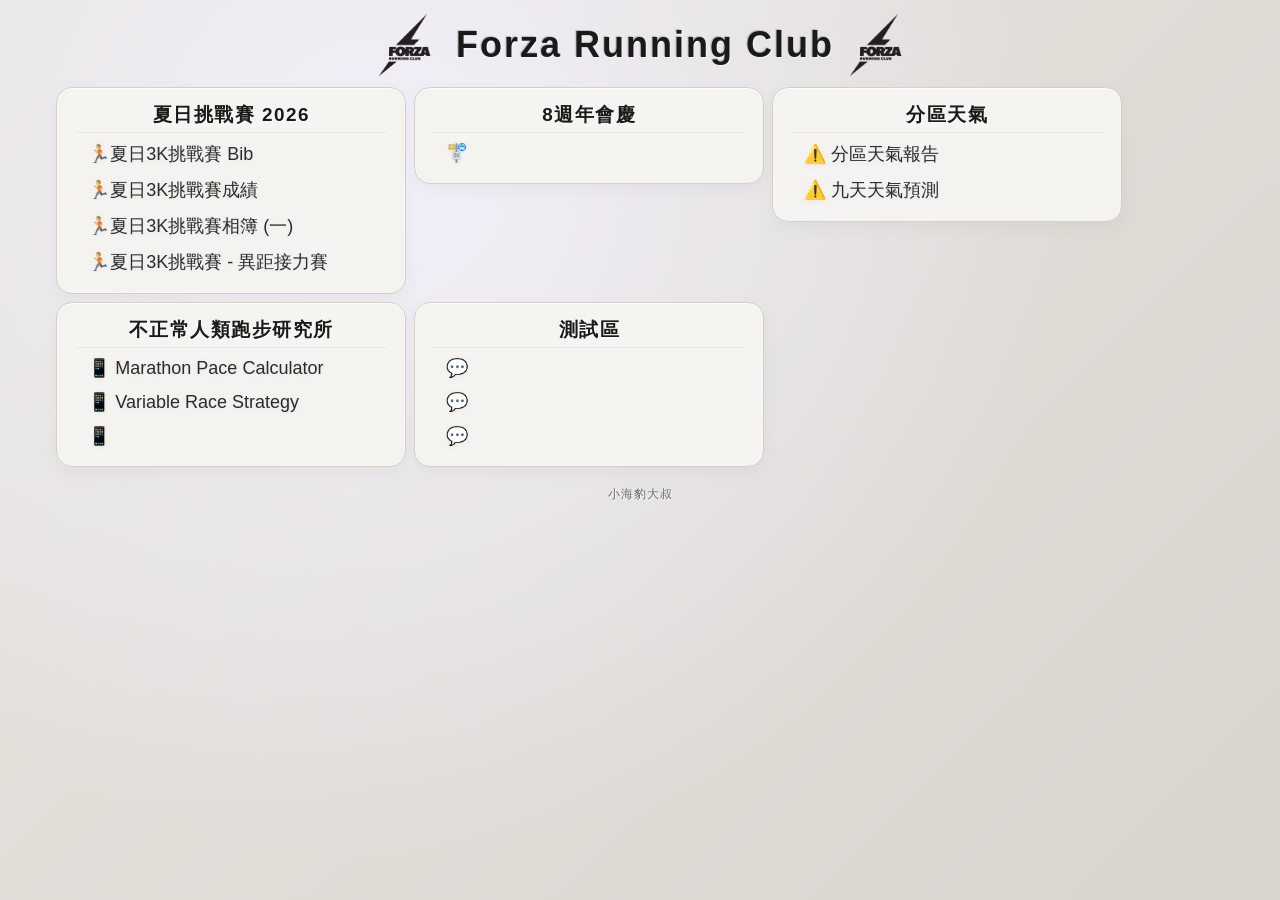
<file: index.html>
<!DOCTYPE html>
<!-- saved from url=(0026)https://swcbus.vercel.app/ -->
<html lang="zh-Hant"><head><meta http-equiv="Content-Type" content="text/html; charset=UTF-8">
    
    <meta name="viewport" content="width=device-width, initial-scale=1.0">
    <meta name="apple-mobile-web-app-capable" content="yes">
    <meta name="apple-mobile-web-app-status-bar-style" content="white">
    <meta name="apple-mobile-web-app-title" content="Forza Running Club">
    <title>Forza Running Club</title>
    <style>
        :root {
            --bg-color: #e5e2dd; 
            --panel-bg: #f5f4f0; 
            --text-main: #2b2b2b; 
            --text-dim: #6e6d6a; 
            --accent: #1a1a1a; 
            --panel-border: #d3d0cb; 
            --hover-bg: rgba(0, 0, 0, 0.04); 
            --text-reflection: rgba(255, 255, 255, 0.6); 
        }

        * { box-sizing: border-box; }
        
        .fixed-bg {
            position: fixed;
            top: 0;
            left: 0;
            width: 100vw;
            height: 100vh;
            z-index: -1;
            background-color: var(--bg-color);
            background-image: radial-gradient(circle at 30% 20%, #f2effa 0%, transparent 60%),
                              linear-gradient(135deg, #e8e5e0 0%, #d8d4ce 100%);
            transform: translateZ(0); 
        }

        body { 
            font-family: "PingFang HK", "Helvetica Neue", sans-serif;
            margin: 0; padding: 1vh 2vw; 
            min-height: 100vh; 
            display: flex; flex-direction: column; 
            overflow-x: hidden;
            justify-content: flex-start;
            align-items: center;
        }

        h1 {
            font-size: 4vh;
            margin: 4px 0 10px 0; 
            color: var(--accent);
            letter-spacing: 2px;
            font-weight: 700;
            text-shadow: -1px -1px 1px rgba(0,0,0,0.2), 1px 1px 1px var(--text-reflection);
            display: flex;
            align-items: center;
            justify-content: center;
            gap: 10px;
        }

        h1 img.main-logo {
            width: 64px;
            height: 64px;
            object-fit: contain;
        }
        
        /* UPDATED: Changed justify-content to flex-start so wrapped rows align left */
        .dashboard-container {
            width: 95%;
            max-width: 1200px;
            display: flex;
            flex-direction: row;
            flex-wrap: wrap;
            gap: 8px; 
            justify-content: flex-start; 
            align-items: flex-start;
            margin: 0 auto; /* Keeps the entire container block centered on the screen */
        }

        .dashboard-panel {
            background: var(--panel-bg);
            border: 1px solid var(--panel-border);
            border-radius: 16px;
            padding: 3px;
            box-shadow: 0 6px 18px rgba(0, 0, 0, 0.04), 
                        inset 0 1px 1px rgba(255,255,255,0.8);
            flex: 1 1 300px;  /* <--- 這邊控制了基礎大小 */
            max-width: 100%;
        }

        @media (min-width: 768px) {
            .dashboard-panel {
                max-width: 350px;

            }
        }

        .content-section {
            text-align: center;
            background: var(--panel-bg);
            padding: 10px 14px;
            border-radius: 13px;
            border: 1px solid rgba(0,0,0,0.01);
            height: 100%;
        }

        .content-title {
            font-size: 2.1vh;
            color: var(--accent);
            margin-bottom: 4px; 
            letter-spacing: 1.5px;
            font-weight: bold;
            border-bottom: 1px solid rgba(0,0,0,0.06);
            padding-bottom: 4px;
            text-shadow: 1px 1px 0 var(--text-reflection);
        }

        .icon-links {
            display: flex;
            flex-direction: column;
            gap: 2px; 
            align-items: flex-start;
        }

        .icon-link-item {
            display: flex;
            align-items: center;
            gap: 12px;
            text-decoration: none;
            color: var(--text-main);
            font-size: 2vh;
            font-weight: 500;
            transition: all 0.2s ease;
            width: 100%;
            padding: 4px 12px; 
            border-radius: 8px;
            background: rgba(0, 0, 0, 0.005);
            border: 1px solid transparent;
            box-shadow: inset 0 1px 0 rgba(255,255,255,0.4);
        }

        .icon-link-item:hover {
            transform: translateX(3px);
            background: var(--hover-bg);
            border-color: rgba(0, 0, 0, 0.03);
        }

        .icon-btn {
            font-size: 2vh; /* <--- 這邊控制方框文字大小 */
            filter: drop-shadow(0 1px 2px rgba(0,0,0,0.05));
        }

        footer {
            margin-top: 10px;
            padding: 10px;
            text-align: center;
            display: flex;
            flex-direction: column;
            gap: 4px;
            flex-shrink: 0;
            color: var(--text-dim);
            font-size: 1.3vh;
            font-weight: 500;
        }

    </style>
</head>
<body>

<div class="fixed-bg"></div>

<h1>
    <img src="./image_files/FORZA_PNG_500X500.png" alt="Icon" class="main-logo">
    <span></span>Forza Running Club<img src="./image_files/FORZA_PNG_500X500.png" alt="Icon" class="main-logo">
</h1>

<div class="dashboard-container">
    <div class="dashboard-panel">
        <div class="content-section">
            <div class="content-title">夏日挑戰賽 2026</div>
            <div class="icon-links">
                <a href="https://uncleseal.vercel.app/bib_list.html" class="icon-link-item" target="_blank"><span class="icon-btn">🏃🏼夏日3K挑戰賽  Bib</span><span></span></a>
                <a href="3KTT_result.htm" class="icon-link-item" target="_blank"><span class="icon-btn">🏃🏼夏日3K挑戰賽成績</span><span></span></a>
                <a href="https://photos.app.goo.gl/iANJuSmxn4LLhRvP7" class="icon-link-item" target="_blank"><span class="icon-btn">🏃🏼夏日3K挑戰賽相簿 (一)</span><span></span></a>
<a href="https://youtu.be/z0glvkf56xg" class="icon-link-item" target="_blank"><span class="icon-btn">🏃🏼夏日3K挑戰賽 - 異距接力賽 </span><span></span></a>
            </div>
        </div>
    </div>

    <div class="dashboard-panel">
        <div class="content-section">
            <div class="content-title">8週年會慶</div>
            <div class="icon-links">
                <a href="" class="icon-link-item" target="_blank"><span class="icon-btn">🚏</span><span></span></a>
            </div>
        </div>
    </div>

    <div class="dashboard-panel">
        <div class="content-section">
            <div class="content-title">分區天氣</div>
            <div class="icon-links">
                <a href="weather(auto)_5mins.html" class="icon-link-item" target="_blank"><span class="icon-btn">⚠️ 分區天氣報告</span><span></span></a>
                <a href="9Days_weather.html" class="icon-link-item" target="_blank"><span class="icon-btn">⚠️ 九天天氣預測</span><span></span></a>
            </div>
        </div>
    </div>

    <div class="dashboard-panel">
        <div class="content-section">
            <div class="content-title">不正常人類跑步研究所</div>
            <div class="icon-links">
                <a href="https://uncleseal.vercel.app/Marathon_Pace_Calculator.html" class="icon-link-item" target="_blank"><span class="icon-btn">📱 Marathon Pace Calculator</span><span></span></a>
                <a href="https://variableracestrategy.netlify.app/" class="icon-link-item" target="_blank"><span class="icon-btn">📱 Variable Race Strategy</span><span></span></a>
                <a href="" class="icon-link-item" target="_blank"><span class="icon-btn">📱</span><span></span></a>
            </div>
        </div>
    </div>

    <div class="dashboard-panel">
        <div class="content-section">
            <div class="content-title">測試區</div>
            <div class="icon-links">
                <a href="" class="icon-link-item" target="_blank"><span class="icon-btn">💬</span><span></span></a>
                <a href="" class="icon-link-item" target="_blank"><span class="icon-btn">💬</span><span></span></a>
                <a href="" class="icon-link-item" target="_blank"><span class="icon-btn">💬</span><span></span></a>
             </div>
        </div>
    </div>
</div>

<footer>
    <div style="text-shadow: 1px 1px 0 var(--text-reflection); letter-spacing: 1px;">小海豹大叔</div>
</footer>



</body></html>
</file>
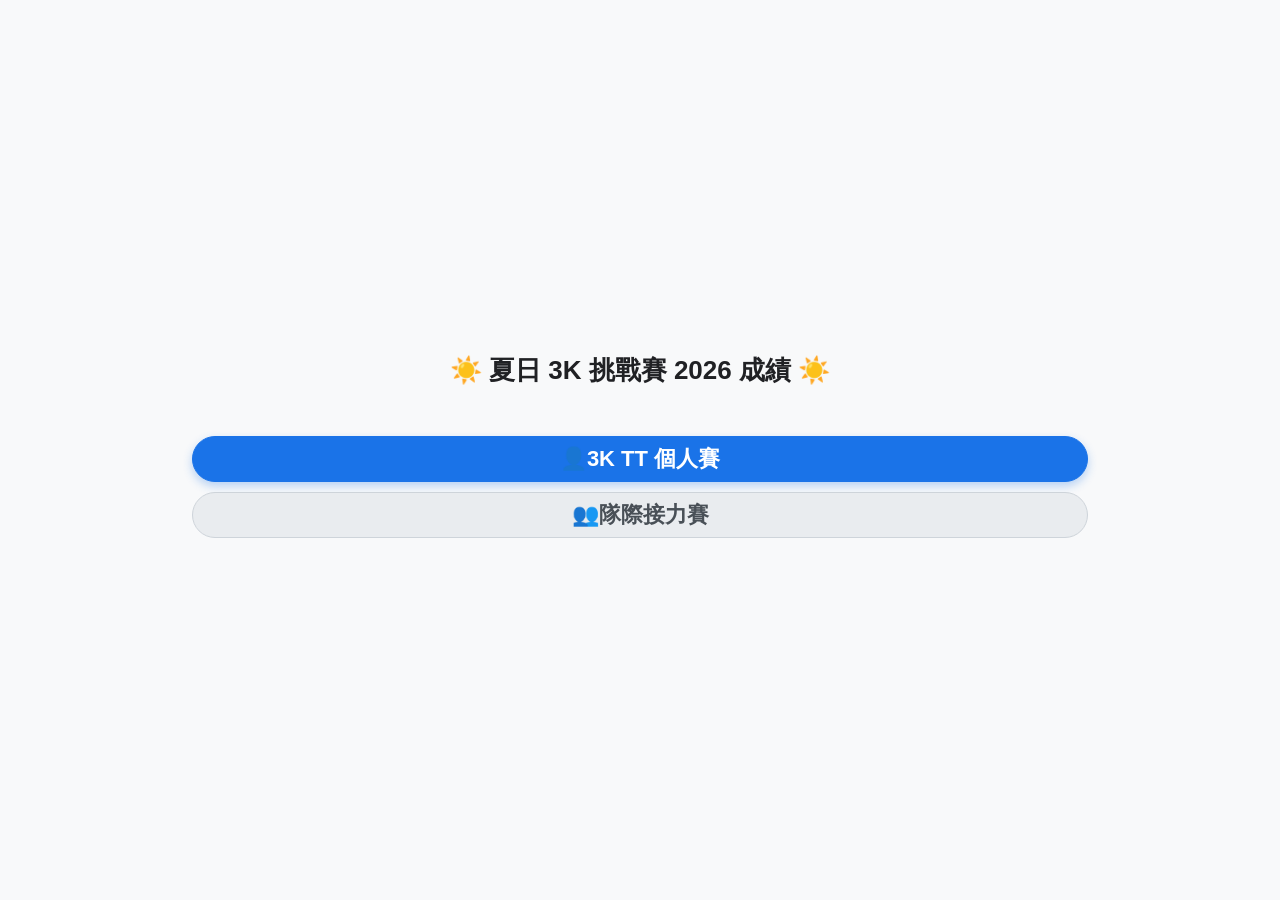
<file: 3KTT_result.htm>
﻿<html xmlns:v="urn:schemas-microsoft-com:vml"
xmlns:o="urn:schemas-microsoft-com:office:office"
xmlns:x="urn:schemas-microsoft-com:office:excel"
xmlns="http://www.w3.org/TR/REC-html40">

<head>
<meta name="Excel Workbook Frameset">
<meta http-equiv=Content-Type content="text/html; charset=windows-1252">
<meta name=ProgId content=Excel.Sheet>
<meta name=Generator content="Microsoft Excel 15">
<meta name="viewport" content="width=device-width, initial-scale=1.0">
<link rel=File-List href="3KTT_result.files/filelist.xml">
<title>☀️ 夏日 3K 挑戰賽 2026 成績 ☀️</title>
<![if !supportTabStrip]>
<link id="shLink" href="3KTT_result.files/sheet001.htm">
<link id="shLink" href="3KTT_result.files/sheet002.htm">

<link id="shLink">

<script language="JavaScript">
</script>
<![endif]><style>
/* 讓底部區塊強制撐滿容器並「上下左右完全置中」 */
body {
    margin: 0;
    padding: 0;
    background: #f8f9fa;
    font-family: -apple-system, BlinkMacSystemFont, "Segoe UI", Roboto, Helvetica, Arial, sans-serif;
    display: flex;
    justify-content: center; /* 水平居中 */
    align-items: center;     /* 垂直居中 */
    height: 100vh;           /* 填滿底部框架的高度 */
    box-sizing: border-box;
}

/* 全中央堆疊容器 */
.center-stack-container {
    display: flex;
    flex-direction: column;   /* 讓內容垂直上下堆疊 */
    align-items: center;      /* 確保所有子元素水平居中 */
    width: 100%;              /* 滿版容器 */
}

/* 標題文字樣式 */
.main-title {
    font-size: 26px;
    font-weight: bold;
    color: #202124;
    margin-bottom: 48px;      /* 與下方按鈕的間距 */
    text-align: center;       /* 文字置中 */
}

/* 按鈕核心設計：設定為全螢幕的 70% */
.tab-button {
    display: flex;
    align-items: center;
    justify-content: center;
    width: 70%;               /* 按鍵加長至全螢幕的 70% */
    height: 46px;             /* 舒適的手機手指點擊高度 */
    text-decoration: none;
    font-size: 22px;
    font-weight: bold;
    border-radius: 23px;      /* 圓角藥丸外觀 */
    transition: all 0.2s ease;
    box-sizing: border-box;
    text-align: center;
    margin-bottom: 10px;      /* 按鈕之間的上下距離 */
}

/* 未選中狀態（淺灰底黑字） */
.tab-inactive {
    background: #e9ecef;
    color: #495057;
    border: 1px solid #ced4da;
}

/* 已選中狀態（深藍底白字，立體陰影） */
.tab-active {
    background: #1a73e8;
    color: #ffffff;
    box-shadow: 0 4px 10px rgba(26,115,232,0.3);
    border: 1px solid #1a73e8;
}
</style>
</head>

<body>
    <div class="center-stack-container">
        <div class="main-title">☀️ 夏日 3K 挑戰賽 2026 成績 ☀️</div>

        <a href="3KTT_result.files/sheet001.htm" target="frSheet" id="tab0" class="tab-button tab-active" onclick="window.parent.g_iShCur=0; document.getElementById('tab0').className='tab-button tab-active'; document.getElementById('tab1').className='tab-button tab-inactive';">
            👤3K TT 個人賽
        </a>
        
        <a href="3KTT_result.files/sheet002.htm" target="frSheet" id="tab1" class="tab-button tab-inactive" onclick="window.parent.g_iShCur=1; document.getElementById('tab1').className='tab-button tab-active'; document.getElementById('tab0').className='tab-button tab-inactive';">
            👥隊際接力賽
        </a>
    </div>
</body>
</html>
</file>
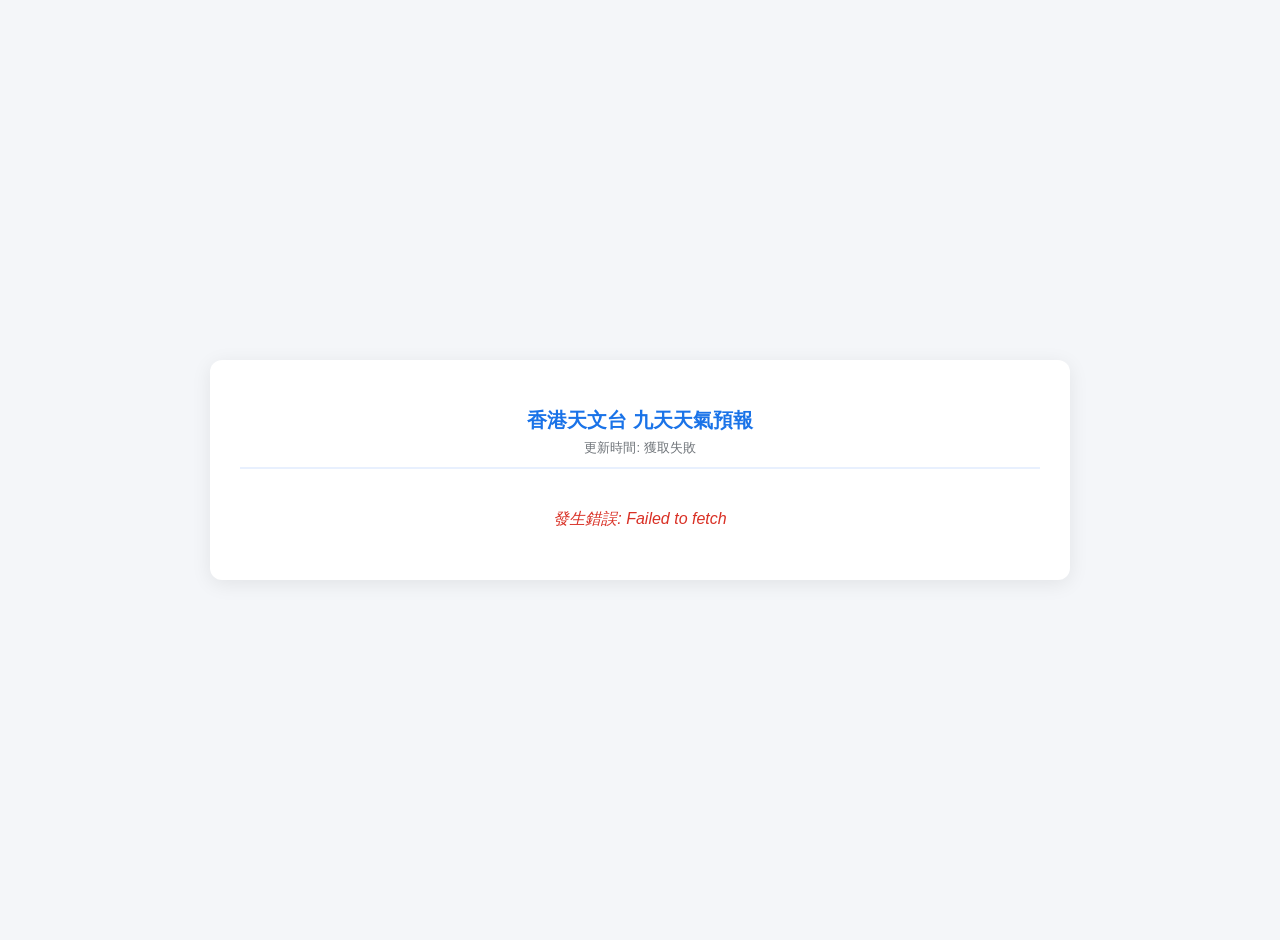
<file: 9Day weather.html>
<!DOCTYPE html>
<html lang="zh-Hant">
<head>
    <meta charset="UTF-8">
    <meta name="viewport" content="width=device-width, initial-scale=1.0">
    <meta http-equiv="refresh" content="60">
    <title>香港天文台九天天氣預報</title>
    <style>
        /* 基礎基礎樣式與字型設定 */
        body {
            font-family: 'Helvetica Neue', Arial, 'Noto Sans TC', sans-serif;
            background-color: #f4f6f9;
            margin: 0;
            padding: 20px 0;
            display: flex;
            justify-content: center;
            align-items: center;
            min-height: 100vh;
        }

        /* 預報外框卡片樣式 */
        .dashboard-container {
            background-color: #ffffff;
            border-radius: 12px;
            box-shadow: 0 4px 20px rgba(0, 0, 0, 0.08);
            padding: 30px;
            max-width: 800px;
            width: 90%;
            text-align: center;
        }

        /* 九天天氣預報區塊與網格排版 */
        .weather-section {
            margin-top: 10px;
            text-align: left;
        }
        .weather-section h2 {
            font-size: 20px;
            color: #1a73e8;
            margin-bottom: 5px;
            text-align: center;
        }
        
        /* 更新時間樣式 */
        .update-time {
            font-size: 13px;
            color: #70757a;
            text-align: center;
            margin-bottom: 20px;
            border-bottom: 2px solid #e8f0fe;
            padding-bottom: 10px;
        }

        .weather-grid {
            display: grid;
            grid-template-columns: repeat(auto-fit, minmax(220px, 1fr));
            gap: 15px;
        }
        .weather-card {
            background-color: #f8f9fa;
            border: 1px solid #e0e0e0;
            border-radius: 8px;
            padding: 15px;
            box-shadow: 0 2px 4px rgba(0,0,0,0.02);
            transition: transform 0.2s;
        }
        .weather-card:hover {
            transform: translateY(-2px);
            box-shadow: 0 4px 8px rgba(0,0,0,0.05);
        }
        .weather-date {
            font-weight: bold;
            color: #202124;
            margin-bottom: 8px;
            font-size: 15px;
            border-bottom: 1px solid #dee2e6;
            padding-bottom: 4px;
        }
        .weather-temp {
            color: #d93025;
            font-weight: 500;
            margin-bottom: 6px;
            font-size: 14px;
        }
        .weather-desc {
            color: #5f6368;
            font-size: 13px;
            margin-bottom: 6px;
            line-height: 1.4;
        }
        .weather-psr {
            color: #1a73e8;
            font-size: 12px;
            font-weight: 500;
        }
        .weather-loading {
            text-align: center;
            color: #70757a;
            font-style: italic;
            padding: 20px;
        }
    </style>
</head>
<body>

    <div class="dashboard-container">
        <div class="weather-section">
            <h2>香港天文台 九天天氣預報</h2>
            <div id="update-timestamp" class="update-time">更新時間: 正在取得時間...</div>
            
            <div id="weather-content">
                <div class="weather-loading">正在下載最新天氣預報資料...</div>
            </div>
        </div>
    </div>

    <script>
        document.addEventListener("DOMContentLoaded", function() {
            const contentDiv = document.getElementById('weather-content');
            const timeDiv = document.getElementById('update-timestamp');
            
            // 讀取香港天文台 API (繁體中文)
            fetch('https://data.weather.gov.hk/weatherAPI/opendata/weather.php?dataType=fnd&lang=tc')
                .then(response => {
                    if (!response.ok) {
                        throw new Error('網路連線失敗');
                    }
                    return response.json();
                })
                .then(data => {
                    let html = '';
                    
                    // 建立九天預報網格
                    html += '<div class="weather-grid">';
                    
                    if (data.weatherForecast && data.weatherForecast.length > 0) {
                        data.weatherForecast.forEach(day => {
                            // 格式化日期顯示 (例如將 20260606 轉為 2026-06-06)
                            let rawDate = day.forecastDate;
                            let formattedDate = rawDate.replace(/(\d{4})(\d{2})(\d{2})/, '$1-$2-$3');

                            html += `
                                <div class="weather-card">
                                    <div class="weather-date">${formattedDate} (${day.week})</div>
                                    <div class="weather-temp">🌡️ ${day.forecastMintemp.value}°C - ${day.forecastMaxtemp.value}°C</div>
                                    <div class="weather-desc">${day.forecastWeather}</div>
                                    <div class="weather-psr">💧 降雨概率: ${day.PSR}</div>
                                </div>
                            `;
                        });
                    }
                    html += '</div>';

                    // 替換載入中字樣
                    contentDiv.innerHTML = html;

                    // 更新當前的獲取時間
                    const now = new Date();
                    const year = now.getFullYear();
                    const month = String(now.getMonth() + 1).padStart(2, '0');
                    const date = String(now.getDate()).padStart(2, '0');
                    const hours = String(now.getHours()).padStart(2, '0');
                    const minutes = String(now.getMinutes()).padStart(2, '0');
                    const seconds = String(now.getSeconds()).padStart(2, '0');
                    
                    timeDiv.innerHTML = `更新時間: ${year}-${month}-${date} ${hours}:${minutes}:${seconds}`;
                })
                .catch(error => {
                    contentDiv.innerHTML = `<div class="weather-loading" style="color: #d93025;">發生錯誤: ${error.message}</div>`;
                    timeDiv.innerHTML = `更新時間: 獲取失敗`;
                });
        });
    </script>
</body>
</html>
</file>
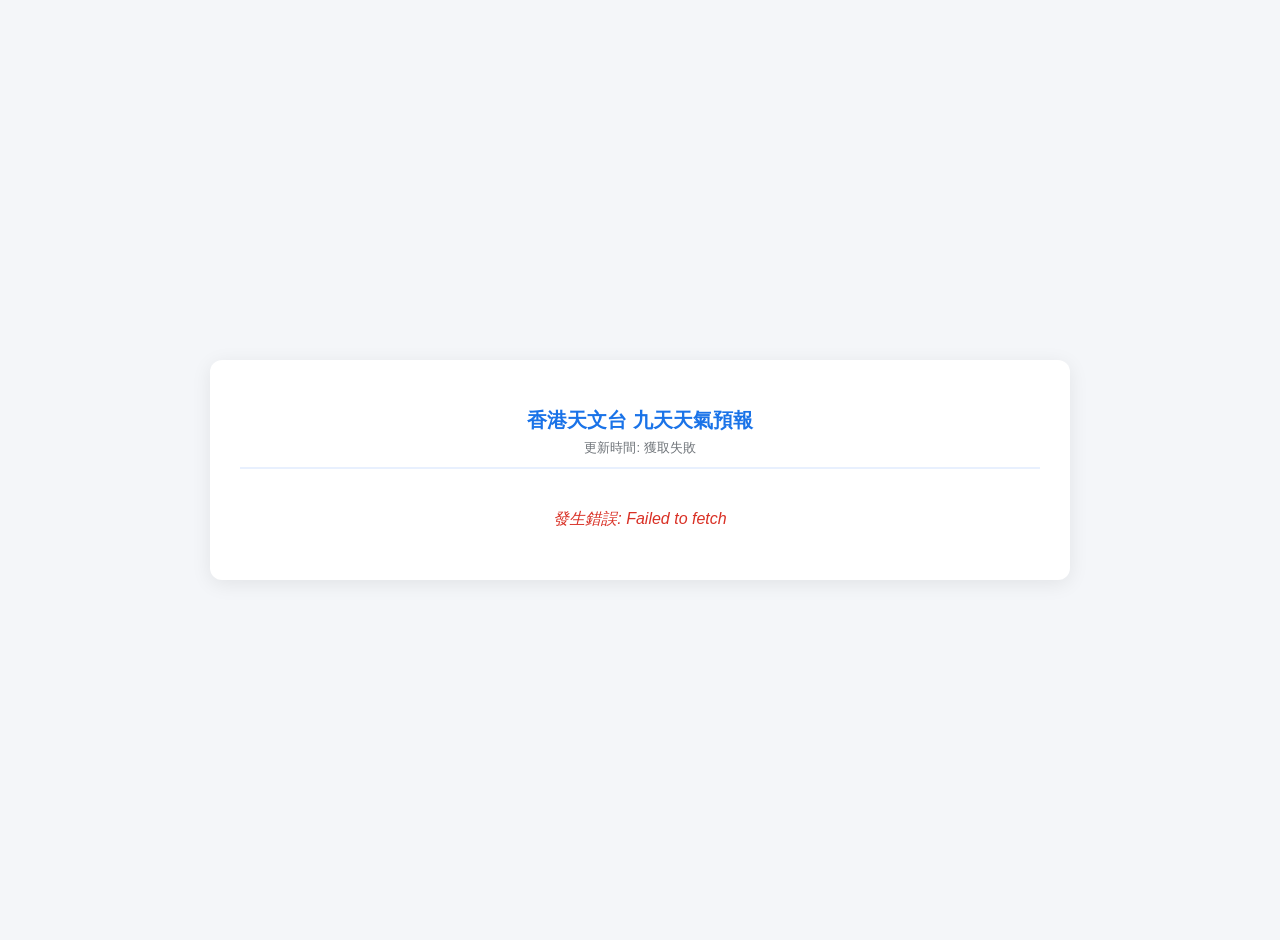
<file: 9DaY_weather.html>
<!DOCTYPE html>
<html lang="zh-Hant">
<head>
    <meta charset="UTF-8">
    <meta name="viewport" content="width=device-width, initial-scale=1.0">
    <meta http-equiv="refresh" content="60">
    <title>香港天文台九天天氣預報</title>
    <style>
        /* 基礎基礎樣式與字型設定 */
        body {
            font-family: 'Helvetica Neue', Arial, 'Noto Sans TC', sans-serif;
            background-color: #f4f6f9;
            margin: 0;
            padding: 20px 0;
            display: flex;
            justify-content: center;
            align-items: center;
            min-height: 100vh;
        }

        /* 預報外框卡片樣式 */
        .dashboard-container {
            background-color: #ffffff;
            border-radius: 12px;
            box-shadow: 0 4px 20px rgba(0, 0, 0, 0.08);
            padding: 30px;
            max-width: 800px;
            width: 90%;
            text-align: center;
        }

        /* 九天天氣預報區塊與網格排版 */
        .weather-section {
            margin-top: 10px;
            text-align: left;
        }
        .weather-section h2 {
            font-size: 20px;
            color: #1a73e8;
            margin-bottom: 5px;
            text-align: center;
        }
        
        /* 更新時間樣式 */
        .update-time {
            font-size: 13px;
            color: #70757a;
            text-align: center;
            margin-bottom: 20px;
            border-bottom: 2px solid #e8f0fe;
            padding-bottom: 10px;
        }

        .weather-grid {
            display: grid;
            grid-template-columns: repeat(auto-fit, minmax(220px, 1fr));
            gap: 15px;
        }
        .weather-card {
            background-color: #f8f9fa;
            border: 1px solid #e0e0e0;
            border-radius: 8px;
            padding: 15px;
            box-shadow: 0 2px 4px rgba(0,0,0,0.02);
            transition: transform 0.2s;
        }
        .weather-card:hover {
            transform: translateY(-2px);
            box-shadow: 0 4px 8px rgba(0,0,0,0.05);
        }
        .weather-date {
            font-weight: bold;
            color: #202124;
            margin-bottom: 8px;
            font-size: 15px;
            border-bottom: 1px solid #dee2e6;
            padding-bottom: 4px;
        }
        .weather-temp {
            color: #d93025;
            font-weight: 500;
            margin-bottom: 6px;
            font-size: 14px;
        }
        .weather-desc {
            color: #5f6368;
            font-size: 13px;
            margin-bottom: 6px;
            line-height: 1.4;
        }
        .weather-psr {
            color: #1a73e8;
            font-size: 12px;
            font-weight: 500;
        }
        .weather-loading {
            text-align: center;
            color: #70757a;
            font-style: italic;
            padding: 20px;
        }
    </style>
</head>
<body>

    <div class="dashboard-container">
        <div class="weather-section">
            <h2>香港天文台 九天天氣預報</h2>
            <div id="update-timestamp" class="update-time">更新時間: 正在取得時間...</div>
            
            <div id="weather-content">
                <div class="weather-loading">正在下載最新天氣預報資料...</div>
            </div>
        </div>
    </div>

    <script>
        document.addEventListener("DOMContentLoaded", function() {
            const contentDiv = document.getElementById('weather-content');
            const timeDiv = document.getElementById('update-timestamp');
            
            // 讀取香港天文台 API (繁體中文)
            fetch('https://data.weather.gov.hk/weatherAPI/opendata/weather.php?dataType=fnd&lang=tc')
                .then(response => {
                    if (!response.ok) {
                        throw new Error('網路連線失敗');
                    }
                    return response.json();
                })
                .then(data => {
                    let html = '';
                    
                    // 建立九天預報網格
                    html += '<div class="weather-grid">';
                    
                    if (data.weatherForecast && data.weatherForecast.length > 0) {
                        data.weatherForecast.forEach(day => {
                            // 格式化日期顯示 (例如將 20260606 轉為 2026-06-06)
                            let rawDate = day.forecastDate;
                            let formattedDate = rawDate.replace(/(\d{4})(\d{2})(\d{2})/, '$1-$2-$3');

                            html += `
                                <div class="weather-card">
                                    <div class="weather-date">${formattedDate} (${day.week})</div>
                                    <div class="weather-temp">🌡️ ${day.forecastMintemp.value}°C - ${day.forecastMaxtemp.value}°C</div>
                                    <div class="weather-desc">${day.forecastWeather}</div>
                                    <div class="weather-psr">💧 降雨概率: ${day.PSR}</div>
                                </div>
                            `;
                        });
                    }
                    html += '</div>';

                    // 替換載入中字樣
                    contentDiv.innerHTML = html;

                    // 更新當前的獲取時間
                    const now = new Date();
                    const year = now.getFullYear();
                    const month = String(now.getMonth() + 1).padStart(2, '0');
                    const date = String(now.getDate()).padStart(2, '0');
                    const hours = String(now.getHours()).padStart(2, '0');
                    const minutes = String(now.getMinutes()).padStart(2, '0');
                    const seconds = String(now.getSeconds()).padStart(2, '0');
                    
                    timeDiv.innerHTML = `更新時間: ${year}-${month}-${date} ${hours}:${minutes}:${seconds}`;
                })
                .catch(error => {
                    contentDiv.innerHTML = `<div class="weather-loading" style="color: #d93025;">發生錯誤: ${error.message}</div>`;
                    timeDiv.innerHTML = `更新時間: 獲取失敗`;
                });
        });
    </script>
</body>
</html>
</file>
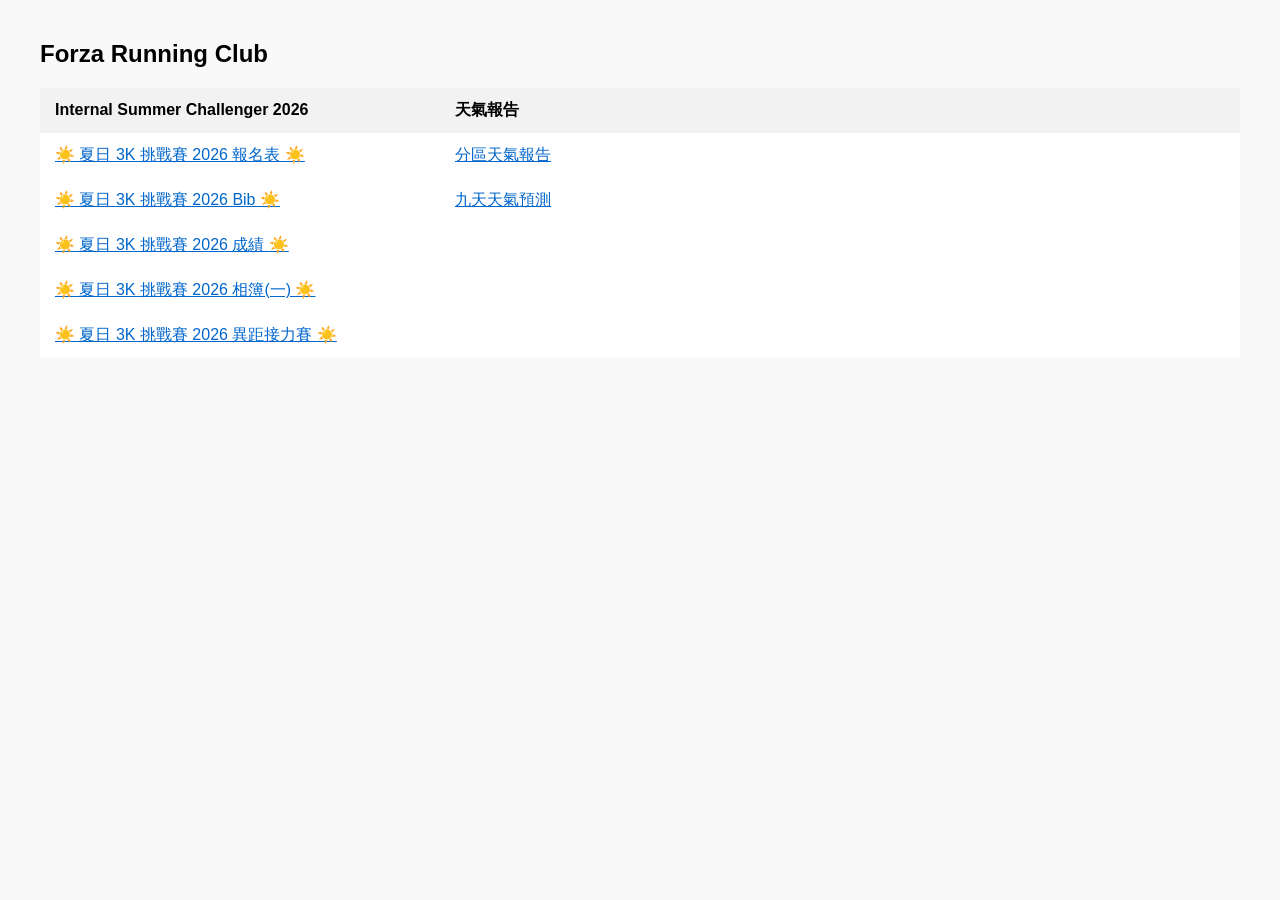
<file: index_2.html>
<!DOCTYPE html>
<html lang="zh-Hant">
<head>
    <meta charset="UTF-8">
    <meta name="viewport" content="width=device-width, initial-scale=1.0">
    <title>Forza Running Club</title>
    <style>
        body {
            font-family: Arial, sans-serif;
            margin: 40px;
            background-color: #f9f9f9;
        }
        table {
            width: 100%;
            /* 讓欄位寬度平均分配（可視需求調整） */
            table-layout: fixed; 
            /* 合併邊框設定，方便徹底隱藏 */
            border-collapse: collapse; 
            background-color: #ffffff;
        }
        th, td {
            /* 移除所有邊框 */
            border: none; 
            /* 加上內距，讓字體周圍有留白，比較美觀 */
            padding: 12px 15px; 
            text-align: left;
        }
        th {
            background-color: #f2f2f2;
            font-weight: bold;
        }
        /* 超連結樣式設定，讓它看起來更像可以點擊的連結 */
        td a {
            color: #0066cc;
            text-decoration: underline;
        }
        td a:hover {
            color: #003366;
        }
    </style>
</head>
<body>

    <h2>Forza Running Club</h2>

    <table>
        <thead>
            <tr>
                <th>Internal Summer Challenger 2026</th>
                <th>天氣報告</th>
                <th></th>
            </tr>
        </thead>
        <tbody>
            <tr>
                <td><a href="index_people_calculation.html" target="_blank">☀️ 夏日 3K 挑戰賽 2026 報名表 ☀️</a></td>
                <td><a href="weather(auto)_5mins.html">分區天氣報告</a></td>
                <td></td>
            </tr>
            <tr>
                <td><a href="https://uncleseal.vercel.app/bib_list.html" target="_blank">☀️ 夏日 3K 挑戰賽 2026 Bib ☀️</a></td>
                <td><a href="9Days_weather.html" target="_blank">九天天氣預測</td>
                <td></td>
            </tr>
            <tr>
                <td><a href="3KTT_result.htm" target="_blank">☀️ 夏日 3K 挑戰賽 2026 成績 ☀️</a></td>
                <td></td>
                <td></td>
            </tr>
            <tr>
                <td><a href="https://photos.app.goo.gl/iANJuSmxn4LLhRvP7">☀️ 夏日 3K 挑戰賽 2026 相簿(一) ☀️</a></td>
                <td></td>
                <td></td>
            </tr>
               <tr>
                <td><a href="https://youtu.be/z0glvkf56xg">☀️ 夏日 3K 挑戰賽 2026 異距接力賽 ☀️</a></td>
                <td></td>
                <td></td>
            </tr>     
        </tbody>
    </table>

</body>
</html>
</file>
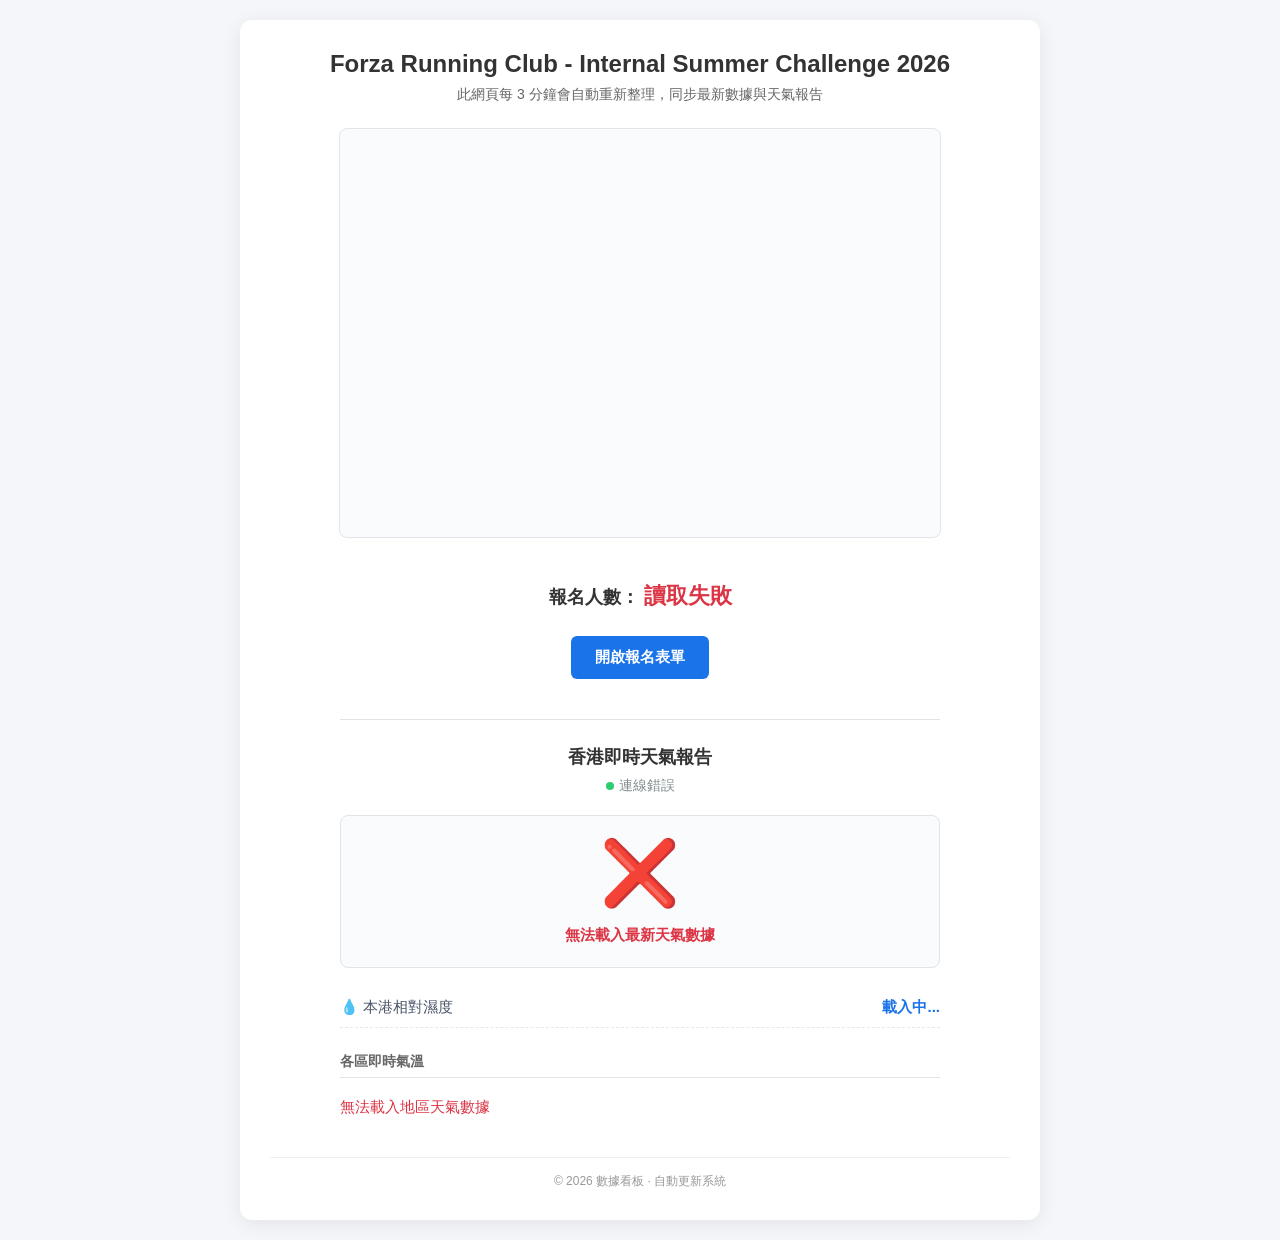
<file: index_people_calculation.html>
<!DOCTYPE html>
<html lang="zh-Hant">
<head>
    <meta charset="UTF-8">
    <meta name="viewport" content="width=device-width, initial-scale=1.0">
    <meta http-equiv="refresh" content="180">
    <title>Forza Running Club - Internal Summer Challenge 2026</title>
    <style>
        /* 基礎樣式重設與字型設定 */
        body {
            font-family: 'Helvetica Neue', Arial, 'Noto Sans TC', sans-serif;
            background-color: #f4f6f9;
            margin: 0;
            padding: 20px;
            display: flex;
            justify-content: center;
            align-items: center;
            min-height: 100vh;
            box-sizing: border-box;
        }

        /* 看板外框卡片樣式 */
        .dashboard-container {
            background-color: #ffffff;
            border-radius: 12px;
            box-shadow: 0 4px 20px rgba(0, 0, 0, 0.08);
            padding: 30px;
            max-width: 800px;
            width: 100%;
            text-align: center;
            box-sizing: border-box;
        }

        /* 標題樣式 */
        h1 {
            color: #333333;
            font-size: 24px;
            margin-top: 0;
            margin-bottom: 8px;
        }

        /* 副標題與更新提示 */
        .subtitle {
            color: #666666;
            font-size: 14px;
            margin-bottom: 24px;
        }

        /* 圖表容器 */
        .chart-wrapper {
            position: relative;
            overflow: hidden;
            margin: 0 auto 24px auto;
            border-radius: 8px;
            border: 1px solid #e1e4e8;
            background-color: #fafbfc;
            display: inline-block;
            max-width: 100%;
        }

        iframe {
            max-width: 100%;
            display: block;
        }

        /* 報名人數文字樣式 */
        .registration-status {
            font-size: 18px;
            font-weight: bold;
            color: #333333;
            margin: 15px 0;
        }
        .registration-status span {
            color: #dc3545;
            font-size: 22px;
            margin-left: 5px;
        }

        /* 連結按鈕樣式 */
        .action-button {
            display: inline-block;
            background-color: #1a73e8;
            color: #ffffff;
            text-decoration: none;
            padding: 12px 24px;
            border-radius: 6px;
            font-size: 15px;
            font-weight: bold;
            margin: 10px 0 20px 0;
            transition: background-color 0.2s;
        }
        .action-button:hover {
            background-color: #1557b0;
        }

        /* --- 天氣報告區塊樣式（融合新版動態圖像化風格） --- */
        .weather-section {
            border-top: 1px solid #e1e4e8;
            margin-top: 20px;
            padding-top: 25px;
            text-align: left;
            max-width: 600px;
            margin-left: auto;
            margin-right: auto;
        }

        .weather-section h2 {
            color: #333333;
            font-size: 18px;
            margin-top: 0;
            margin-bottom: 8px;
            text-align: center;
        }

        /* 綠色動態更新時間提示 */
        .update-time { 
            text-align: center; 
            color: #7f8c8d; 
            font-size: 0.85rem; 
            margin-bottom: 20px; 
            display: flex;
            justify-content: center;
            align-items: center;
            gap: 5px;
        }
        .live-dot {
            width: 8px;
            height: 8px;
            background-color: #2ecc71;
            border-radius: 50%;
            animation: pulse 2s infinite;
        }
        @keyframes pulse {
            0% { transform: scale(0.95); box-shadow: 0 0 0 0 rgba(46, 204, 113, 0.7); }
            70% { transform: scale(1); box-shadow: 0 0 0 5px rgba(46, 204, 113, 0); }
            100% { transform: scale(0.95); box-shadow: 0 0 0 0 rgba(46, 204, 113, 0); }
        }

        /* 圖像化大圖示顯示區域 */
        .main-visual {
            text-align: center;
            margin-bottom: 20px;
            padding: 20px;
            border-radius: 8px;
            background: #fafbfc;
            border: 1px solid #e1e4e8;
            transition: all 0.3s ease;
        }
        /* 當有警告發出時，自動切換為黃橘色調外框 */
        .main-visual.has-warnings {
            background: #fff3cd;
            border-color: #ffeeba;
        }
        .icon-container {
            display: flex;
            justify-content: center;
            gap: 15px;
            font-size: 4rem; /* 配合看板比例調整大圖示尺寸 */
            margin-bottom: 12px;
            flex-wrap: wrap;
        }
        .desc-container {
            font-size: 15px;
            font-weight: bold;
            color: #333333;
            line-height: 1.6;
        }
        .warning-text {
            color: #d35400;
        }

        .weather-section h3 {
            color: #666666;
            font-size: 14px;
            border-bottom: 1px solid #e1e4e8;
            padding-bottom: 6px;
            margin-top: 25px;
            margin-bottom: 10px;
        }

        /* 數據條目樣式 */
        .data-item {
            display: flex;
            justify-content: space-between;
            align-items: center;
            padding: 10px 0;
            font-size: 15px;
            color: #4a5568;
            border-bottom: 1px dashed #e2e8f0;
        }
        .data-item:last-child {
            border-bottom: none;
        }
        .place-name {
            display: flex;
            align-items: center;
            gap: 6px;
        }
        .value {
            font-weight: 600;
            color: #1a73e8;
            display: flex;
            align-items: center;
            gap: 5px;
        }
        .error {
            color: #dc3545;
        }

        /* 頁尾提示 */
        .footer {
            margin-top: 30px;
            font-size: 12px;
            color: #999999;
            border-top: 1px solid #efefef;
            padding-top: 15px;
        }
    </style>
</head>
<body>

    <div class="dashboard-container">
        <h1>Forza Running Club - Internal Summer Challenge 2026</h1>
        <div class="subtitle">此網頁每 3 分鐘會自動重新整理，同步最新數據與天氣報告</div>

        <div class="chart-wrapper">
            <iframe width="600" height="408" seamless frameborder="0" scrolling="no" src="https://docs.google.com/spreadsheets/d/e/2PACX-1vSHPHvpanr3F-gp6vi61crN7RnwmNLCd5lspzWFWDh7KYcW7iC84Bze-mTs5IUxqraDv2pfwcdY4AZJ/pubchart?oid=374328291&amp;format=image"></iframe>
        </div>

        <div class="registration-status">
            報名人數：<span id="sheet-data">讀取中...</span>
        </div>

        <div>
            <a href="https://forms.gle/HxjetBBzDFqNnKXT7" target="_blank" class="action-button">開啟報名表單</a>
        </div>

        <div class="weather-section">
            <h2>香港即時天氣報告</h2>
            
            <div class="update-time">
                <span class="live-dot"></span>
                <span id="update-time">正在載入更新時間...</span>
            </div>

            <div class="main-visual" id="main-visual-box">
                <div class="icon-container" id="main-icons">⌛</div>
                <div class="desc-container" id="main-desc">正在獲取最新天氣數據...</div>
            </div>
            
            <div class="data-item">
                <span class="place-name">💧 本港相對濕度</span>
                <span id="hk-humidity" class="value">載入中...</span>
            </div>

            <h3>各區即時氣溫</h3>
            <div id="regions-container">
                <div class="data-item"><span style="color:#aaa;">正在獲取地區數據...</span></div>
            </div>
        </div>

        <div class="footer">
            © 2026 數據看板 · 自動更新系統
        </div>
    </div>

    <script>
        // API 網址設定
        const WEATHER_URL = 'https://data.weather.gov.hk/weatherAPI/opendata/weather.php?dataType=rhrread&lang=tc';
        const SCRIPT_URL = "https://script.google.com/macros/s/AKfycbw2yjswqBw4xIhcU9grGF5hcvRZYmVaQEQ4p3582MqsinMpQ5ZOI_Fr4fAgywQKIwBPJQ/exec"; 
        
        // 跑友熱門跑步地區
        const targetPlaces = ['深水埗', '青衣', '跑馬地', '啟德跑道公園', '沙田'];

        // 獲取網頁 HTML 元素物件
        const humidityElement = document.getElementById('hk-humidity');
        const regionsContainer = document.getElementById('regions-container');
        const sheetDataElement = document.getElementById('sheet-data');
        const updateTimeEl = document.getElementById('update-time');
        const mainVisualBox = document.getElementById('main-visual-box');
        const mainIconsContainer = document.getElementById('main-icons');
        const mainDescContainer = document.getElementById('main-desc');

        // 天氣警告對應 Emoji 字典
        const warningEmojiMap = {
            "雷暴": "⛈️",
            "酷熱": "🥵",
            "寒冷": "🥶",
            "暴雨": "🌧️",
            "水浸": "🌊",
            "季候風": "💨",
            "山泥傾瀉": "⛰️",
            "火災危險": "🔥",
            "霜凍": "❄️",
            "颱風": "🌀",
            "烈風": "🌀",
            "暴風": "🌀"
        };

        // 根據警告字串尋找對應 Emoji
        function getWarningEmoji(msg) {
            for (let key in warningEmojiMap) {
                if (msg.includes(key)) return warningEmojiMap[key];
            }
            return "⚠️"; 
        }

        // 當沒有警告時，根據沙田溫度生成的預設狀態
        function getGeneralStatus(temp) {
            if (temp >= 33) return { icon: "☀️", desc: "天氣酷熱" };
            if (temp >= 28) return { icon: "🌤️", desc: "天氣炎熱" };
            if (temp <= 12) return { icon: "❄️", desc: "天氣寒冷" };
            if (temp <= 18) return { icon: "⛅", desc: "天氣清涼" };
            return { icon: "😊", desc: "今日體感舒適，適合跑步！" };
        }

        // 核心載入整合函數
        function initDashboard() {
            // --- 1. 抓取 Google 試算表報名人數 ---
            fetch(SCRIPT_URL)
              .then(response => response.json())
              .then(data => {
                sheetDataElement.textContent = data.value;
              })
              .catch(error => {
                console.error("讀取試算表失敗:", error);
                sheetDataElement.textContent = "讀取失敗";
              });

            // --- 2. 抓取香港天文台天氣數據 ---
            fetch(WEATHER_URL)
              .then(response => response.json())
              .then(data => {
                
                // 更新精確時間文字
                const now = new Date();
                const timeString = now.toLocaleTimeString('zh-HK', { hour: '2-digit', minute: '2-digit', second: '2-digit' });
                updateTimeEl.textContent = `${timeString} 已更新`;

                // 處理動態大圖示與狀態 (警告優先邏輯)
                if (data.warningMessage && data.warningMessage.length > 0) {
                    mainVisualBox.classList.add('has-warnings');
                    
                    let warnings = Array.isArray(data.warningMessage) ? data.warningMessage : [data.warningMessage];
                    
                    // 提取並渲染所有正在生效的警告圖示與文字
                    let iconsHtml = warnings.map(msg => `<span>${getWarningEmoji(msg)}</span>`).join('');
                    let descHtml = warnings.map(msg => `<div class="warning-text">⚠️ ${msg}</div>`).join('');
                    
                    mainIconsContainer.innerHTML = iconsHtml;
                    mainDescContainer.innerHTML = descHtml;
                } else {
                    mainVisualBox.classList.remove('has-warnings');
                    
                    // 拿沙田的氣溫當作基準參考
                    const shatinTemp = data.temperature.data.find(item => item.place === '沙田')?.value || 25;
                    const status = getGeneralStatus(shatinTemp);
                    
                    mainIconsContainer.innerHTML = `<span>${status.icon}</span>`;
                    mainDescContainer.innerHTML = `<div>${status.desc} (目前並無警告生效)</div>`;
                }

                // 處理本港相對濕度
                if (data.humidity && data.humidity.data.length > 0) {
                    humidityElement.textContent = `${data.humidity.data[0].value}%`;
                } else {
                    humidityElement.textContent = '暫無數據';
                }

                // 處理各區氣溫與對應高低溫 Emoji
                regionsContainer.innerHTML = '';
                
                targetPlaces.forEach(placeName => {
                    const placeData = data.temperature.data.find(item => item.place === placeName);
                    const itemDiv = document.createElement('div');
                    itemDiv.className = 'data-item';
                    
                    let tempEmoji = "🌡️";
                    if (placeData && placeData.value >= 30) tempEmoji = "🥵";
                    if (placeData && placeData.value <= 15) tempEmoji = "🥶";

                    if (placeData) {
                        itemDiv.innerHTML = `
                            <span class="place-name">📍 ${placeName}</span>
                            <span class="value">${tempEmoji} ${placeData.value}°${placeData.unit}</span>
                        `;
                    } else {
                        itemDiv.innerHTML = `
                            <span class="place-name">📍 ${placeName}</span>
                            <span class="value error">無數據</span>
                        `;
                    }
                    regionsContainer.appendChild(itemDiv);
                });

              })
              .catch(error => {
                console.error('讀取天氣 API 失敗:', error);
                updateTimeEl.textContent = '連線錯誤';
                mainIconsContainer.innerHTML = '❌';
                mainDescContainer.innerHTML = '<div class="error">無法載入最新天氣數據</div>';
                regionsContainer.innerHTML = '<div class="data-item error">無法載入地區天氣數據</div>';
              });
        }

        // 頁面加載時立即執行
        initDashboard();
    </script>

</body>
</html>
</file>
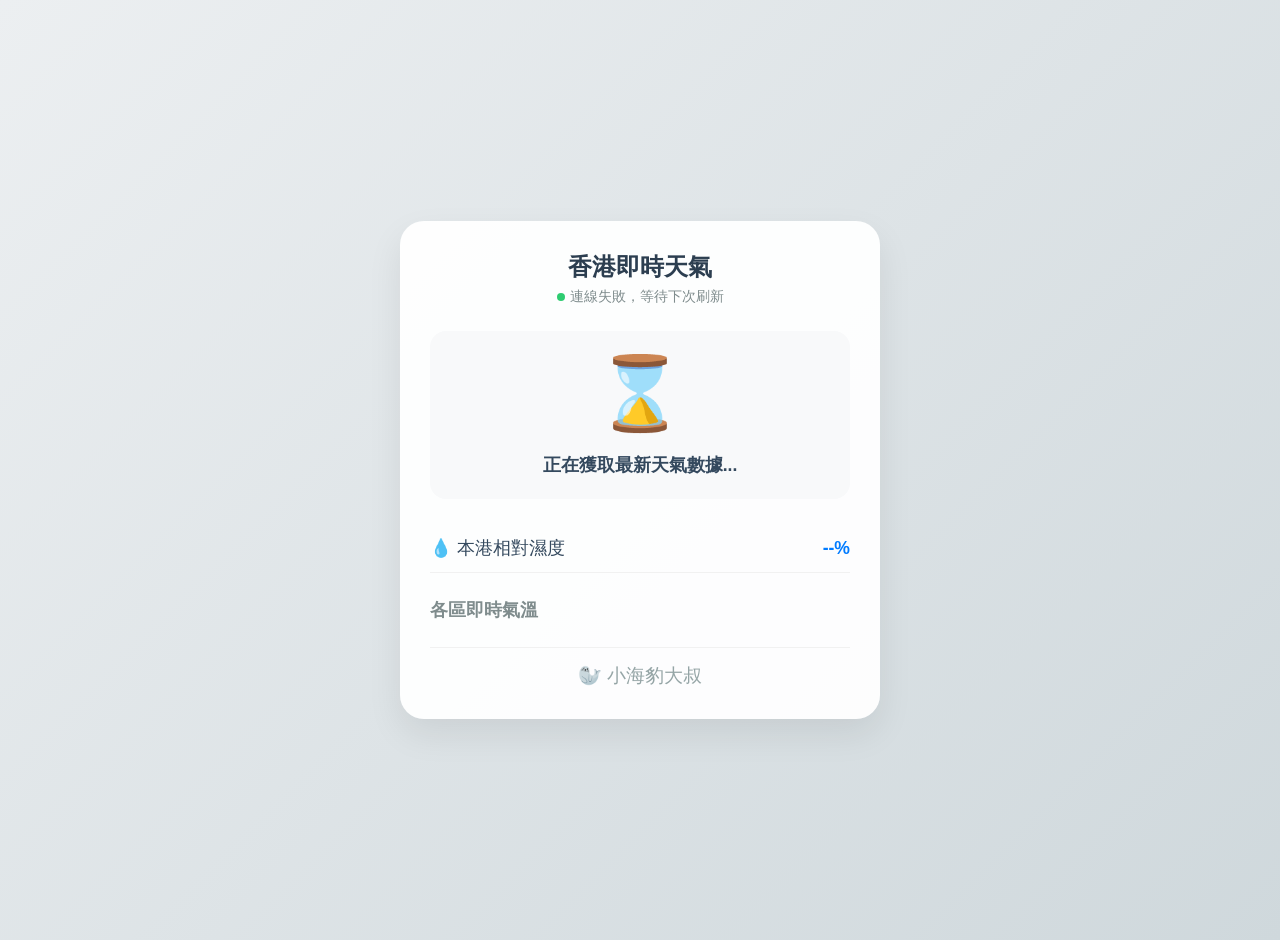
<file: weather(auto)_5mins.html>
<!DOCTYPE html>
<html lang="zh-Hant">
<head>
    <meta charset="UTF-8">
    <meta name="viewport" content="width=device-width, initial-scale=1.0">
    <title>香港即時天氣 (動態更新版)</title>
    <style>
        body {
            font-family: 'PingFang HK', 'Helvetica Neue', Arial, sans-serif;
            background: linear-gradient(135deg, #eceff1 0%, #cfd8dc 100%);
            display: flex;
            justify-content: center;
            align-items: center;
            min-height: 100vh;
            margin: 0;
            padding: 20px;
        }

        .weather-card {
            background-color: rgba(255, 255, 255, 0.95);
            padding: 30px;
            border-radius: 24px;
            box-shadow: 0 15px 35px rgba(0, 0, 0, 0.08);
            width: 100%;
            max-width: 420px;
        }

        h2 { margin: 0 0 5px; color: #2c3e50; text-align: center; }
        
        /* 更新時間與自動刷新提示 */
        .update-time { 
            text-align: center; 
            color: #7f8c8d; 
            font-size: 0.85rem; 
            margin-bottom: 25px; 
            display: flex;
            justify-content: center;
            align-items: center;
            gap: 5px;
        }
        .live-dot {
            width: 8px;
            height: 8px;
            background-color: #2ecc71;
            border-radius: 50%;
            animation: pulse 2s infinite;
        }

        @keyframes pulse {
            0% { transform: scale(0.95); box-shadow: 0 0 0 0 rgba(46, 204, 113, 0.7); }
            70% { transform: scale(1); box-shadow: 0 0 0 6px rgba(46, 204, 113, 0); }
            100% { transform: scale(0.95); box-shadow: 0 0 0 0 rgba(46, 204, 113, 0); }
        }

        /* --- 大圖示區域 (支援多個圖示並排) --- */
        .main-visual {
            text-align: center;
            margin-bottom: 25px;
            padding: 20px;
            border-radius: 16px;
            background: #f8f9fa;
            transition: all 0.3s ease;
        }
        /* 當有警告時，大圖示區域外框變色 */
        .main-visual.has-warnings {
            background: #fff3cd;
            border: 1px solid #ffeeba;
        }
        .icon-container {
            display: flex;
            justify-content: center;
            gap: 15px;
            font-size: 4.5rem; /* 大圖示尺寸 */
            margin-bottom: 15px;
            flex-wrap: wrap;
        }
        .desc-container {
            font-size: 1.1rem;
            font-weight: bold;
            color: #34495e;
            line-height: 1.6;
        }
        .warning-text {
            color: #d35400;
        }

        /* --- 數據條目 --- */
        h3 { color: #7f8c8d; font-size: 1.1rem; margin-top: 25px; margin-bottom: 10px; }
        .data-item {
            display: flex;
            justify-content: space-between;
            align-items: center;
            padding: 12px 0;
            font-size: 1.1rem;
            color: #34495e;
            border-bottom: 1px solid #f1f1f1;
        }
        .data-item:last-child { border-bottom: none; }
        .value { font-weight: 600; color: #007bff; display: flex; align-items: center; gap: 5px;}
        .place-name { display: flex; align-items: center; gap: 8px; }
        .error { color: #e74c3c; }

        /* 🟢 新增：小海豹大叔頁尾樣式 */
        .footer {
            margin-top: 25px;
            font-size: 1.20rem;
            color: #95a5a6;
            border-top: 1px solid #f1f1f1;
            padding-top: 15px;
            text-align: center;
        }
    </style>
</head>
<body>

    <div class="weather-card">
        <h2>香港即時天氣</h2>
        <div class="update-time">
            <span class="live-dot"></span>
            <span id="update-time">正在載入...</span>
        </div>

        <div class="main-visual" id="main-visual-box">
            <div class="icon-container" id="main-icons">⌛</div>
            <div class="desc-container" id="main-desc">正在獲取最新天氣數據...</div>
        </div>
        
        <div class="data-item">
            <span class="place-name">💧 本港相對濕度</span>
            <span id="hk-humidity" class="value">--%</span>
        </div>

        <h3>各區即時氣溫</h3>
        <div id="regions-container"></div>

        <div class="footer">
            🦭 小海豹大叔
        </div>
    </div>

    <script>
        const url = 'https://data.weather.gov.hk/weatherAPI/opendata/weather.php?dataType=rhrread&lang=tc';
        const targetPlaces = ['深水埗', '青衣', '跑馬地', '啟德跑道公園', '沙田'];

        // 天氣警告對應 Emoji 字典
        const warningEmojiMap = {
            "雷暴": "⛈️",
            "酷熱": "🥵",
            "寒冷": "🥶",
            "暴雨": "🌧️",
            "水浸": "🌊",
            "季候風": "💨",
            "山泥傾瀉": "⛰️",
            "火災危險": "🔥",
            "霜凍": "❄️",
            "颱風": "🌀",
            "烈風": "🌀",
            "暴風": "🌀"
        };

        // 根據警告字串尋找對應 Emoji
        function getWarningEmoji(msg) {
            for (let key in warningEmojiMap) {
                if (msg.includes(key)) return warningEmojiMap[key];
            }
            return "⚠️"; 
        }

        // 當沒有警告時，根據沙田溫度生成的預設狀態
        function getGeneralStatus(temp) {
            if (temp >= 33) return { icon: "☀️", desc: "天氣酷熱" };
            if (temp >= 28) return { icon: "🌤️", desc: "天氣炎熱" };
            if (temp <= 12) return { icon: "❄️", desc: "天氣寒冷" };
            if (temp <= 18) return { icon: "⛅", desc: "天氣清涼" };
            return { icon: "😊", desc: "今日體感舒適" };
        }

        // 核心更新主函數
        function fetchWeatherData() {
            fetch(url)
              .then(response => response.json())
              .then(data => {
                
                // 更新時間與提示文字（設定為 5 分鐘）
                const now = new Date();
                const timeString = now.toLocaleTimeString('zh-HK', { hour: '2-digit', minute: '2-digit', second: '2-digit' });
                document.getElementById('update-time').textContent = `${timeString} (每 5 分鐘自動刷新)`;

                // 處理大圖示與狀態 (警告優先邏輯)
                const mainVisualBox = document.getElementById('main-visual-box');
                const mainIconsContainer = document.getElementById('main-icons');
                const mainDescContainer = document.getElementById('main-desc');

                if (data.warningMessage && data.warningMessage.length > 0) {
                    mainVisualBox.classList.add('has-warnings');
                    let warnings = Array.isArray(data.warningMessage) ? data.warningMessage : [data.warningMessage];
                    
                    let iconsHtml = warnings.map(msg => `<span>${getWarningEmoji(msg)}</span>`).join('');
                    let descHtml = warnings.map(msg => `<div class="warning-text">⚠️ ${msg}</div>`).join('');
                    
                    mainIconsContainer.innerHTML = iconsHtml;
                    mainDescContainer.innerHTML = descHtml;
                } else {
                    mainVisualBox.classList.remove('has-warnings');
                    const shatinTemp = data.temperature.data.find(item => item.place === '沙田')?.value || 25;
                    const status = getGeneralStatus(shatinTemp);
                    
                    mainIconsContainer.innerHTML = `<span>${status.icon}</span>`;
                    mainDescContainer.innerHTML = `<div>${status.desc} (目前並無警告生效)</div>`;
                }

                // 處理本港相對濕度
                if (data.humidity && data.humidity.data.length > 0) {
                    document.getElementById('hk-humidity').textContent = `${data.humidity.data[0].value}%`;
                }

                // 處理各區氣溫
                const regionsContainer = document.getElementById('regions-container');
                regionsContainer.innerHTML = '';
                
                targetPlaces.forEach(placeName => {
                    const actualData = data.temperature.data.find(item => item.place === placeName);
                    
                    const itemDiv = document.createElement('div');
                    itemDiv.className = 'data-item';
                    
                    let tempEmoji = "🌡️";
                    if (actualData && actualData.value >= 30) tempEmoji = "🥵";
                    if (actualData && actualData.value <= 15) tempEmoji = "🥶";

                    if (actualData) {
                        itemDiv.innerHTML = `
                            <span class="place-name">📍 ${placeName}</span>
                            <span class="value">${tempEmoji} ${actualData.value}°${actualData.unit}</span>
                        `;
                    } else {
                        itemDiv.innerHTML = `<span class="place-name">📍 ${placeName}</span><span class="value error">無數據</span>`;
                    }
                    regionsContainer.appendChild(itemDiv);
                });

              })
              .catch(error => {
                console.error('讀取 API 失敗:', error);
                document.getElementById('update-time').textContent = '連線失敗，等待下次刷新';
              });
        }

        // 頁面第一次載入時立刻執行
        fetchWeatherData();

//💡 建立定時器：每 5 分鐘 (300,000 毫秒) 自動執行一次 fetchWeatherData
        const FIVE_MINUTES = 5 * 60 * 1000;
        setInterval(fetchWeatherData, FIVE_MINUTES);

    </script>
</body>
</html>
</file>
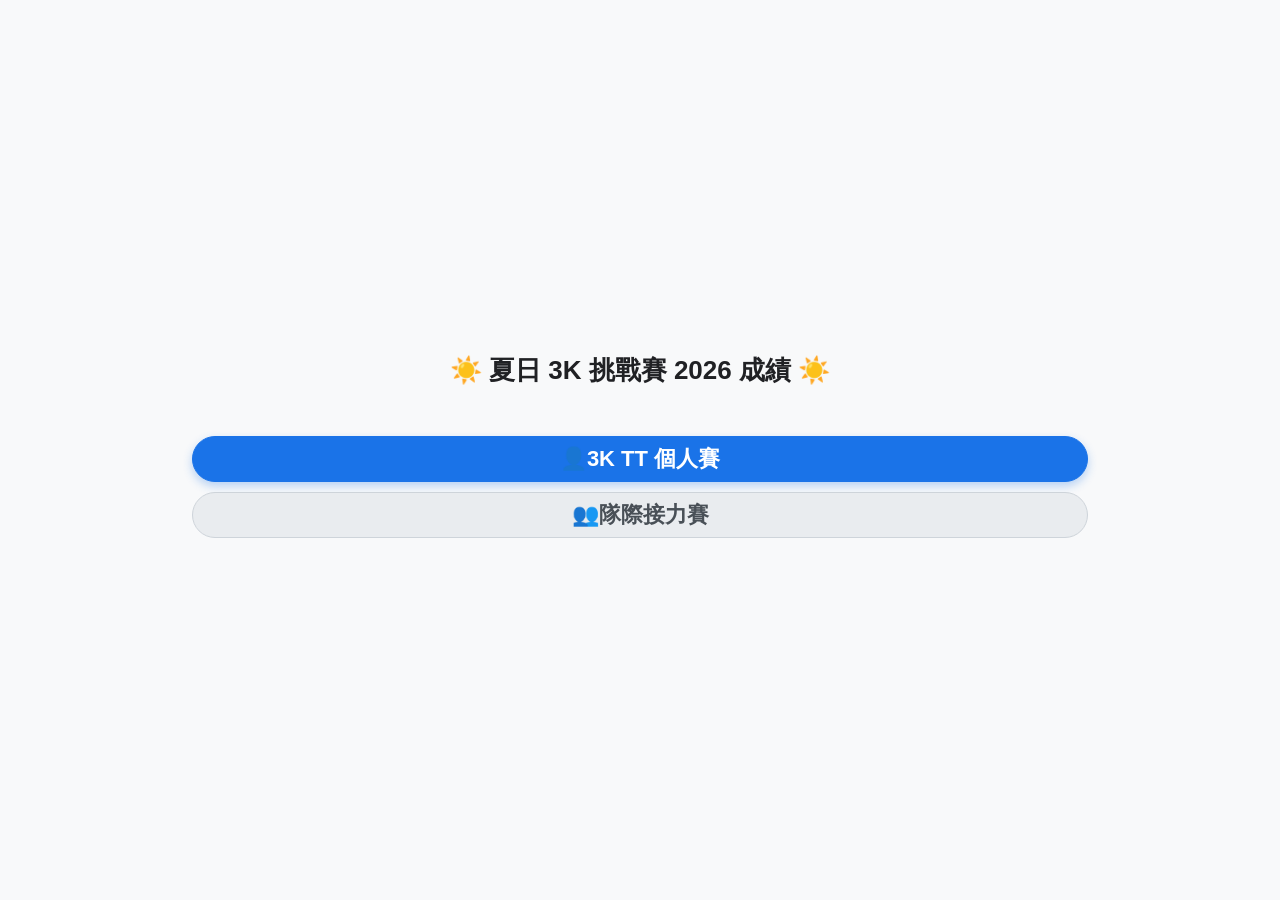
<file: 3KTT_result.files/sheet001.htm>
<html xmlns:v="urn:schemas-microsoft-com:vml"
xmlns:o="urn:schemas-microsoft-com:office:office"
xmlns:x="urn:schemas-microsoft-com:office:excel"
xmlns="http://www.w3.org/TR/REC-html40">

<head>
<meta http-equiv=Content-Type content="text/html; charset=windows-1252">
<meta name=ProgId content=Excel.Sheet>
<meta name=Generator content="Microsoft Excel 15">
<link id=Main-File rel=Main-File href="../3KTT_result.htm">
<link rel=File-List href=filelist.xml>
<title>&#9728;&#65039; &#22799;&#26085; 3K &#25361;&#25136;&#36093; 2026
&#25104;&#32318; &#9728;&#65039;</title>
<link rel=Stylesheet href=stylesheet.css>
<style>
<!--table
	{mso-displayed-decimal-separator:"\.";
	mso-displayed-thousand-separator:"\,";}
@page
	{margin:.1in .1in .1in .1in;
	mso-header-margin:.1in;
	mso-footer-margin:.1in;
	mso-horizontal-page-align:center;}
-->
</style>
<![if !supportTabStrip]><script language="JavaScript">
<!--
function fnUpdateTabs()
 {
  if (parent.window.g_iIEVer>=4) {
   if (parent.document.readyState=="complete"
    && parent.frames['frTabs'].document.readyState=="complete")
   parent.fnSetActiveSheet(0);
  else
   window.setTimeout("fnUpdateTabs();",150);
 }
}

if (window.name!="frSheet")
 window.location.replace("../3KTT_result.htm");
else
 fnUpdateTabs();
//-->
</script>
<![endif]>
</head>

<body link="#1155CC" vlink="#1155CC" class=xl66>

<table border=0 cellpadding=0 cellspacing=0 width=733 style='border-collapse:
 collapse;table-layout:fixed;width:552pt'>
 <col class=xl66 width=25 style='mso-width-source:userset;mso-width-alt:866;
 width:19pt'>
 <col class=xl66 width=199 style='mso-width-source:userset;mso-width-alt:6872;
 width:150pt'>
 <col class=xl67 width=166 style='mso-width-source:userset;mso-width-alt:5730;
 width:125pt'>
 <col class=xl67 width=93 style='mso-width-source:userset;mso-width-alt:3209;
 width:70pt'>
 <col class=xl67 width=121 style='mso-width-source:userset;mso-width-alt:4174;
 width:91pt'>
 <col class=xl67 width=129 style='mso-width-source:userset;mso-width-alt:4450;
 width:97pt'>
 <tr height=29 style='mso-height-source:userset;height:21.75pt'>
  <td colspan=6 height=29 class=xl67 width=733 style='height:21.75pt;
  width:552pt'><a name="Print_Area"></a></td>
 </tr>
 <tr height=45 style='mso-height-source:userset;height:33.75pt'>
  <td colspan=6 height=45 class=xl78 style='height:33.75pt'>&#9728;&#65039;
  &#22799;&#26085; 3K &#25361;&#25136;&#36093; 2026
  &#20491;&#20154;&#25104;&#32318; &#9728;&#65039;</td>
 </tr>
 <tr height=22 style='mso-height-source:userset;height:16.5pt'>
  <td colspan=6 height=22 class=xl67 style='height:16.5pt'></td>
 </tr>
 <tr class=xl65 height=37 style='mso-height-source:userset;height:28.0pt'>
  <td height=37 class=xl65 style='height:28.0pt'></td>
  <td class=xl65>&#22995;&#21517;</td>
  <td class=xl65>&#34399;&#30908;&#24067;</td>
  <td class=xl65>&#24615;&#21029;</td>
  <td class=xl65>&#25152;&#23660;&#36305;&#29677;</td>
  <td class=xl65>&#23436;&#25104;&#26178;&#38291;</td>
 </tr>
 <tr height=37 style='mso-height-source:userset;height:28.0pt'>
  <td height=37 class=xl66 style='height:28.0pt'></td>
  <td class=xl66 style='font-size:14.0pt;color:black;font-weight:400;
  text-decoration:none;text-underline-style:none;text-line-through:none;
  font-family:"Alibaba Sans TC 55 Regular";border:none;background:#D9D9D9;
  mso-pattern:black none'>Mak Chun Fung</td>
  <td class=xl67 style='font-size:14.0pt;color:black;font-weight:400;
  text-decoration:none;text-underline-style:none;text-line-through:none;
  font-family:"Alibaba Sans TC 55 Regular";border:none;background:#D9D9D9;
  mso-pattern:black none'>FUNG MAK</td>
  <td class=xl67 style='font-size:14.0pt;color:black;font-weight:400;
  text-decoration:none;text-underline-style:none;text-line-through:none;
  font-family:"Alibaba Sans TC 55 Regular";border:none;background:#D9D9D9;
  mso-pattern:black none'>&#30007;</td>
  <td class=xl67 style='font-size:14.0pt;color:black;font-weight:400;
  text-decoration:none;text-underline-style:none;text-line-through:none;
  font-family:"Alibaba Sans TC 55 Regular";border:none;background:#D9D9D9;
  mso-pattern:black none'>&#27801;&#30000;&#29677;</td>
  <td class=xl75 style='font-size:14.0pt;color:black;font-weight:400;
  text-decoration:none;text-underline-style:none;text-line-through:none;
  font-family:"Alibaba Sans TC 55 Regular";border:none;background:#D9D9D9;
  mso-pattern:black none'>0:10:44</td>
 </tr>
 <tr height=37 style='mso-height-source:userset;height:28.0pt'>
  <td height=37 class=xl66 style='height:28.0pt'></td>
  <td class=xl66>Michael</td>
  <td class=xl67>&#25105;&#20315;&#30913;Bass</td>
  <td class=xl67>&#30007;</td>
  <td class=xl67>&#36992;&#35531;&#38538;</td>
  <td class=xl75>0:10:53</td>
 </tr>
 <tr height=37 style='mso-height-source:userset;height:28.0pt'>
  <td height=37 class=xl66 style='height:28.0pt'></td>
  <td class=xl66 style='font-size:14.0pt;color:black;font-weight:400;
  text-decoration:none;text-underline-style:none;text-line-through:none;
  font-family:"Alibaba Sans TC 55 Regular";border:none;background:#D9D9D9;
  mso-pattern:black none'>Jeff</td>
  <td class=xl67 style='font-size:14.0pt;color:black;font-weight:400;
  text-decoration:none;text-underline-style:none;text-line-through:none;
  font-family:"Alibaba Sans TC 55 Regular";border:none;background:#D9D9D9;
  mso-pattern:black none'>67</td>
  <td class=xl67 style='font-size:14.0pt;color:black;font-weight:400;
  text-decoration:none;text-underline-style:none;text-line-through:none;
  font-family:"Alibaba Sans TC 55 Regular";border:none;background:#D9D9D9;
  mso-pattern:black none'>&#30007;</td>
  <td class=xl67 style='font-size:14.0pt;color:black;font-weight:400;
  text-decoration:none;text-underline-style:none;text-line-through:none;
  font-family:"Alibaba Sans TC 55 Regular";border:none;background:#D9D9D9;
  mso-pattern:black none'>&#21855;&#24503;&#29677;</td>
  <td class=xl75 style='font-size:14.0pt;color:black;font-weight:400;
  text-decoration:none;text-underline-style:none;text-line-through:none;
  font-family:"Alibaba Sans TC 55 Regular";border:none;background:#D9D9D9;
  mso-pattern:black none'>0:11:08</td>
 </tr>
 <tr height=37 style='mso-height-source:userset;height:28.0pt'>
  <td height=37 class=xl66 style='height:28.0pt'></td>
  <td class=xl68>Hinson Siao</td>
  <td class=xl69>MY LOVE</td>
  <td class=xl69>&#30007;</td>
  <td class=xl69>&#38738;&#34915;&#29677;</td>
  <td class=xl75>0:11:12</td>
 </tr>
 <tr height=37 style='mso-height-source:userset;height:28.0pt'>
  <td height=37 class=xl66 style='height:28.0pt'></td>
  <td class=xl66 style='font-size:14.0pt;color:black;font-weight:400;
  text-decoration:none;text-underline-style:none;text-line-through:none;
  font-family:"Alibaba Sans TC 55 Regular";border:none;background:#D9D9D9;
  mso-pattern:black none'>Leo</td>
  <td class=xl67 style='font-size:14.0pt;color:black;font-weight:400;
  text-decoration:none;text-underline-style:none;text-line-through:none;
  font-family:"Alibaba Sans TC 55 Regular";border:none;background:#D9D9D9;
  mso-pattern:black none'>Leo 0921</td>
  <td class=xl67 style='font-size:14.0pt;color:black;font-weight:400;
  text-decoration:none;text-underline-style:none;text-line-through:none;
  font-family:"Alibaba Sans TC 55 Regular";border:none;background:#D9D9D9;
  mso-pattern:black none'>&#30007;</td>
  <td class=xl67 style='font-size:14.0pt;color:black;font-weight:400;
  text-decoration:none;text-underline-style:none;text-line-through:none;
  font-family:"Alibaba Sans TC 55 Regular";border:none;background:#D9D9D9;
  mso-pattern:black none'>&#38738;&#34915;&#29677;</td>
  <td class=xl75 style='font-size:14.0pt;color:black;font-weight:400;
  text-decoration:none;text-underline-style:none;text-line-through:none;
  font-family:"Alibaba Sans TC 55 Regular";border:none;background:#D9D9D9;
  mso-pattern:black none'>0:11:14</td>
 </tr>
 <tr height=37 style='mso-height-source:userset;height:28.0pt'>
  <td height=37 class=xl66 style='height:28.0pt'></td>
  <td class=xl66>Tsui Chi Hang (Tom)</td>
  <td class=xl67>TT0913</td>
  <td class=xl67>&#30007;</td>
  <td class=xl67>&#27801;&#30000;&#29677;</td>
  <td class=xl75>0:11:22</td>
 </tr>
 <tr height=37 style='mso-height-source:userset;height:28.0pt'>
  <td height=37 class=xl66 style='height:28.0pt'></td>
  <td class=xl66 style='font-size:14.0pt;color:black;font-weight:400;
  text-decoration:none;text-underline-style:none;text-line-through:none;
  font-family:"Alibaba Sans TC 55 Regular";border:none;background:#D9D9D9;
  mso-pattern:black none'>Ian</td>
  <td class=xl67 style='font-size:14.0pt;color:black;font-weight:400;
  text-decoration:none;text-underline-style:none;text-line-through:none;
  font-family:"Alibaba Sans TC 55 Regular";border:none;background:#D9D9D9;
  mso-pattern:black none'>Teddy25</td>
  <td class=xl67 style='font-size:14.0pt;color:black;font-weight:400;
  text-decoration:none;text-underline-style:none;text-line-through:none;
  font-family:"Alibaba Sans TC 55 Regular";border:none;background:#D9D9D9;
  mso-pattern:black none'>&#30007;</td>
  <td class=xl67 style='font-size:14.0pt;color:black;font-weight:400;
  text-decoration:none;text-underline-style:none;text-line-through:none;
  font-family:"Alibaba Sans TC 55 Regular";border:none;background:#D9D9D9;
  mso-pattern:black none'>&#38738;&#34915;&#29677;</td>
  <td class=xl75 style='font-size:14.0pt;color:black;font-weight:400;
  text-decoration:none;text-underline-style:none;text-line-through:none;
  font-family:"Alibaba Sans TC 55 Regular";border:none;background:#D9D9D9;
  mso-pattern:black none'>0:11:24</td>
 </tr>
 <tr height=37 style='mso-height-source:userset;height:28.0pt'>
  <td height=37 class=xl66 style='height:28.0pt'></td>
  <td class=xl66>&#21555;&#20806;&#20523;</td>
  <td class=xl67>Siu Lun</td>
  <td class=xl67>&#30007;</td>
  <td class=xl67>&#38738;&#34915;&#29677;</td>
  <td class=xl75>0:11:27</td>
 </tr>
 <tr height=37 style='mso-height-source:userset;height:28.0pt'>
  <td height=37 class=xl66 style='height:28.0pt'></td>
  <td class=xl68 style='font-size:14.0pt;color:black;font-weight:400;
  text-decoration:none;text-underline-style:none;text-line-through:none;
  font-family:"Alibaba Sans HK 55 Regular";border:none;background:#D9D9D9;
  mso-pattern:black none'>Kwan</td>
  <td class=xl69 style='font-size:14.0pt;color:black;font-weight:400;
  text-decoration:none;text-underline-style:none;text-line-through:none;
  font-family:"Alibaba Sans HK 55 Regular";border:none;background:#D9D9D9;
  mso-pattern:black none'>Kwan</td>
  <td class=xl69 style='font-size:14.0pt;color:black;font-weight:400;
  text-decoration:none;text-underline-style:none;text-line-through:none;
  font-family:"Alibaba Sans HK 55 Regular";border:none;background:#D9D9D9;
  mso-pattern:black none'>&#30007;</td>
  <td class=xl69 style='font-size:14.0pt;color:black;font-weight:400;
  text-decoration:none;text-underline-style:none;text-line-through:none;
  font-family:"Alibaba Sans HK 55 Regular";border:none;background:#D9D9D9;
  mso-pattern:black none'>&#38738;&#34915;&#29677;</td>
  <td class=xl75 style='font-size:14.0pt;color:black;font-weight:400;
  text-decoration:none;text-underline-style:none;text-line-through:none;
  font-family:"Alibaba Sans TC 55 Regular";border:none;background:#D9D9D9;
  mso-pattern:black none'>0:11:27</td>
 </tr>
 <tr height=37 style='mso-height-source:userset;height:28.0pt'>
  <td height=37 class=xl66 style='height:28.0pt'></td>
  <td class=xl68>Chanhangwa</td>
  <td class=xl69>Sunnychan</td>
  <td class=xl69>&#30007;</td>
  <td class=xl69>&#38738;&#34915;&#29677;</td>
  <td class=xl75>0:11:46</td>
 </tr>
 <tr height=37 style='mso-height-source:userset;height:28.0pt'>
  <td height=37 class=xl66 style='height:28.0pt'></td>
  <td class=xl66 style='font-size:14.0pt;color:black;font-weight:400;
  text-decoration:none;text-underline-style:none;text-line-through:none;
  font-family:"Alibaba Sans TC 55 Regular";border:none;background:#D9D9D9;
  mso-pattern:black none'>Kevin Chu</td>
  <td class=xl67 style='font-size:14.0pt;color:black;font-weight:400;
  text-decoration:none;text-underline-style:none;text-line-through:none;
  font-family:"Alibaba Sans TC 55 Regular";border:none;background:#D9D9D9;
  mso-pattern:black none'>Kevin C</td>
  <td class=xl67 style='font-size:14.0pt;color:black;font-weight:400;
  text-decoration:none;text-underline-style:none;text-line-through:none;
  font-family:"Alibaba Sans TC 55 Regular";border:none;background:#D9D9D9;
  mso-pattern:black none'>&#30007;</td>
  <td class=xl67 style='font-size:14.0pt;color:black;font-weight:400;
  text-decoration:none;text-underline-style:none;text-line-through:none;
  font-family:"Alibaba Sans TC 55 Regular";border:none;background:#D9D9D9;
  mso-pattern:black none'>&#27801;&#30000;&#29677;</td>
  <td class=xl75 style='font-size:14.0pt;color:black;font-weight:400;
  text-decoration:none;text-underline-style:none;text-line-through:none;
  font-family:"Alibaba Sans TC 55 Regular";border:none;background:#D9D9D9;
  mso-pattern:black none'>0:11:48</td>
 </tr>
 <tr height=37 style='mso-height-source:userset;height:28.0pt'>
  <td height=37 class=xl66 style='height:28.0pt'></td>
  <td class=xl68>Haymond</td>
  <td class=xl69>hm</td>
  <td class=xl69>&#30007;</td>
  <td class=xl69>&#38738;&#34915;&#29677;</td>
  <td class=xl75>0:11:57</td>
 </tr>
 <tr height=37 style='mso-height-source:userset;height:28.0pt'>
  <td height=37 class=xl66 style='height:28.0pt'></td>
  <td class=xl68 style='font-size:14.0pt;color:black;font-weight:400;
  text-decoration:none;text-underline-style:none;text-line-through:none;
  font-family:"Alibaba Sans HK 55 Regular";border:none;background:#D9D9D9;
  mso-pattern:black none'>&#21496;&#24466;&#20806;&#26185;</td>
  <td class=xl69 style='font-size:14.0pt;color:black;font-weight:400;
  text-decoration:none;text-underline-style:none;text-line-through:none;
  font-family:"Alibaba Sans HK 55 Regular";border:none;background:#D9D9D9;
  mso-pattern:black none'>BKLM</td>
  <td class=xl69 style='font-size:14.0pt;color:black;font-weight:400;
  text-decoration:none;text-underline-style:none;text-line-through:none;
  font-family:"Alibaba Sans HK 55 Regular";border:none;background:#D9D9D9;
  mso-pattern:black none'>&#30007;</td>
  <td class=xl69 style='font-size:14.0pt;color:black;font-weight:400;
  text-decoration:none;text-underline-style:none;text-line-through:none;
  font-family:"Alibaba Sans HK 55 Regular";border:none;background:#D9D9D9;
  mso-pattern:black none'>&#21855;&#24503;&#29677;</td>
  <td class=xl75 style='font-size:14.0pt;color:black;font-weight:400;
  text-decoration:none;text-underline-style:none;text-line-through:none;
  font-family:"Alibaba Sans TC 55 Regular";border:none;background:#D9D9D9;
  mso-pattern:black none'>0:12:00</td>
 </tr>
 <tr height=37 style='mso-height-source:userset;height:28.0pt'>
  <td height=37 class=xl66 style='height:28.0pt'></td>
  <td class=xl66>Patrick</td>
  <td class=xl67>Uncle Seal</td>
  <td class=xl67>&#30007;</td>
  <td class=xl67>&#38738;&#34915;&#29677;</td>
  <td class=xl75>0:12:09</td>
 </tr>
 <tr height=37 style='mso-height-source:userset;height:28.0pt'>
  <td height=37 class=xl66 style='height:28.0pt'></td>
  <td class=xl66 style='font-size:14.0pt;color:black;font-weight:400;
  text-decoration:none;text-underline-style:none;text-line-through:none;
  font-family:"Alibaba Sans TC 55 Regular";border:none;background:#D9D9D9;
  mso-pattern:black none'>Melody</td>
  <td class=xl67 style='font-size:14.0pt;color:black;font-weight:400;
  text-decoration:none;text-underline-style:none;text-line-through:none;
  font-family:"Alibaba Sans TC 55 Regular";border:none;background:#D9D9D9;
  mso-pattern:black none'>Melody</td>
  <td class=xl67 style='font-size:14.0pt;color:black;font-weight:400;
  text-decoration:none;text-underline-style:none;text-line-through:none;
  font-family:"Alibaba Sans TC 55 Regular";border:none;background:#D9D9D9;
  mso-pattern:black none'>&#22899;</td>
  <td class=xl67 style='font-size:14.0pt;color:black;font-weight:400;
  text-decoration:none;text-underline-style:none;text-line-through:none;
  font-family:"Alibaba Sans TC 55 Regular";border:none;background:#D9D9D9;
  mso-pattern:black none'>&#38738;&#34915;&#29677;</td>
  <td class=xl75 style='font-size:14.0pt;color:black;font-weight:400;
  text-decoration:none;text-underline-style:none;text-line-through:none;
  font-family:"Alibaba Sans TC 55 Regular";border:none;background:#D9D9D9;
  mso-pattern:black none'>0:12:27</td>
 </tr>
 <tr height=37 style='mso-height-source:userset;height:28.0pt'>
  <td height=37 class=xl66 style='height:28.0pt'></td>
  <td class=xl68>Parker</td>
  <td class=xl69>Parker83</td>
  <td class=xl69>&#30007;</td>
  <td class=xl69>&#38738;&#34915;&#29677;</td>
  <td class=xl75>0:12:36</td>
 </tr>
 <tr height=37 style='mso-height-source:userset;height:28.0pt'>
  <td height=37 class=xl66 style='height:28.0pt'></td>
  <td class=xl68 style='font-size:14.0pt;color:black;font-weight:400;
  text-decoration:none;text-underline-style:none;text-line-through:none;
  font-family:"Alibaba Sans HK 55 Regular";border:none;background:#D9D9D9;
  mso-pattern:black none'>Brian Cheng</td>
  <td class=xl69 style='font-size:14.0pt;color:black;font-weight:400;
  text-decoration:none;text-underline-style:none;text-line-through:none;
  font-family:"Alibaba Sans HK 55 Regular";border:none;background:#D9D9D9;
  mso-pattern:black none'>ROAD TO BERLIN</td>
  <td class=xl69 style='font-size:14.0pt;color:black;font-weight:400;
  text-decoration:none;text-underline-style:none;text-line-through:none;
  font-family:"Alibaba Sans HK 55 Regular";border:none;background:#D9D9D9;
  mso-pattern:black none'>&#30007;</td>
  <td class=xl69 style='font-size:14.0pt;color:black;font-weight:400;
  text-decoration:none;text-underline-style:none;text-line-through:none;
  font-family:"Alibaba Sans HK 55 Regular";border:none;background:#D9D9D9;
  mso-pattern:black none'>&#38738;&#34915;&#29677;</td>
  <td class=xl75 style='font-size:14.0pt;color:black;font-weight:400;
  text-decoration:none;text-underline-style:none;text-line-through:none;
  font-family:"Alibaba Sans TC 55 Regular";border:none;background:#D9D9D9;
  mso-pattern:black none'>0:12:45</td>
 </tr>
 <tr height=37 style='mso-height-source:userset;height:28.0pt'>
  <td height=37 class=xl66 style='height:28.0pt'></td>
  <td class=xl66>Lam Matthew Ho Yan</td>
  <td class=xl67>Matthew</td>
  <td class=xl67>&#30007;</td>
  <td class=xl67>&#27801;&#30000;&#29677;</td>
  <td class=xl75>0:12:48</td>
 </tr>
 <tr height=37 style='mso-height-source:userset;height:28.0pt'>
  <td height=37 class=xl66 style='height:28.0pt'></td>
  <td class=xl66 style='font-size:14.0pt;color:black;font-weight:400;
  text-decoration:none;text-underline-style:none;text-line-through:none;
  font-family:"Alibaba Sans TC 55 Regular";border:none;background:#D9D9D9;
  mso-pattern:black none'>Irwin Mak</td>
  <td class=xl67 style='font-size:14.0pt;color:black;font-weight:400;
  text-decoration:none;text-underline-style:none;text-line-through:none;
  font-family:"Alibaba Sans TC 55 Regular";border:none;background:#D9D9D9;
  mso-pattern:black none'>Irwin</td>
  <td class=xl67 style='font-size:14.0pt;color:black;font-weight:400;
  text-decoration:none;text-underline-style:none;text-line-through:none;
  font-family:"Alibaba Sans TC 55 Regular";border:none;background:#D9D9D9;
  mso-pattern:black none'>&#30007;</td>
  <td class=xl67 style='font-size:14.0pt;color:black;font-weight:400;
  text-decoration:none;text-underline-style:none;text-line-through:none;
  font-family:"Alibaba Sans TC 55 Regular";border:none;background:#D9D9D9;
  mso-pattern:black none'>&#27801;&#30000;&#29677;</td>
  <td class=xl75 style='font-size:14.0pt;color:black;font-weight:400;
  text-decoration:none;text-underline-style:none;text-line-through:none;
  font-family:"Alibaba Sans TC 55 Regular";border:none;background:#D9D9D9;
  mso-pattern:black none'>0:12:51</td>
 </tr>
 <tr height=37 style='mso-height-source:userset;height:28.0pt'>
  <td height=37 class=xl66 style='height:28.0pt'></td>
  <td class=xl66>Stephen</td>
  <td class=xl67>Stephen</td>
  <td class=xl67>&#30007;</td>
  <td class=xl67>&#27801;&#30000;&#29677;</td>
  <td class=xl75>0:13:02</td>
 </tr>
 <tr height=37 style='mso-height-source:userset;height:28.0pt'>
  <td height=37 class=xl66 style='height:28.0pt'></td>
  <td class=xl66 style='font-size:14.0pt;color:black;font-weight:400;
  text-decoration:none;text-underline-style:none;text-line-through:none;
  font-family:"Alibaba Sans TC 55 Regular";border:none;background:#D9D9D9;
  mso-pattern:black none'>Stan</td>
  <td class=xl67 style='font-size:14.0pt;color:black;font-weight:400;
  text-decoration:none;text-underline-style:none;text-line-through:none;
  font-family:"Alibaba Sans TC 55 Regular";border:none;background:#D9D9D9;
  mso-pattern:black none'>SL</td>
  <td class=xl67 style='font-size:14.0pt;color:black;font-weight:400;
  text-decoration:none;text-underline-style:none;text-line-through:none;
  font-family:"Alibaba Sans TC 55 Regular";border:none;background:#D9D9D9;
  mso-pattern:black none'>&#30007;</td>
  <td class=xl67 style='font-size:14.0pt;color:black;font-weight:400;
  text-decoration:none;text-underline-style:none;text-line-through:none;
  font-family:"Alibaba Sans TC 55 Regular";border:none;background:#D9D9D9;
  mso-pattern:black none'>&#27801;&#30000;&#29677;</td>
  <td class=xl75 style='font-size:14.0pt;color:black;font-weight:400;
  text-decoration:none;text-underline-style:none;text-line-through:none;
  font-family:"Alibaba Sans TC 55 Regular";border:none;background:#D9D9D9;
  mso-pattern:black none'>0:13:12</td>
 </tr>
 <tr height=37 style='mso-height-source:userset;height:28.0pt'>
  <td height=37 class=xl66 style='height:28.0pt'></td>
  <td class=xl66>Kenneth Lee</td>
  <td class=xl67>13</td>
  <td class=xl67>&#30007;</td>
  <td class=xl67>&#38738;&#34915;&#29677;</td>
  <td class=xl75>0:13:25</td>
 </tr>
 <tr height=37 style='page-break-before:always;mso-height-source:userset;
  height:28.0pt'>
  <td height=37 class=xl66 style='height:28.0pt'></td>
  <td class=xl68 style='font-size:14.0pt;color:black;font-weight:400;
  text-decoration:none;text-underline-style:none;text-line-through:none;
  font-family:"Alibaba Sans HK 55 Regular";border:none;background:#D9D9D9;
  mso-pattern:black none'>Godi</td>
  <td class=xl69 style='font-size:14.0pt;color:black;font-weight:400;
  text-decoration:none;text-underline-style:none;text-line-through:none;
  font-family:"Alibaba Sans HK 55 Regular";border:none;background:#D9D9D9;
  mso-pattern:black none'>GODI</td>
  <td class=xl69 style='font-size:14.0pt;color:black;font-weight:400;
  text-decoration:none;text-underline-style:none;text-line-through:none;
  font-family:"Alibaba Sans HK 55 Regular";border:none;background:#D9D9D9;
  mso-pattern:black none'>&#30007;</td>
  <td class=xl69 style='font-size:14.0pt;color:black;font-weight:400;
  text-decoration:none;text-underline-style:none;text-line-through:none;
  font-family:"Alibaba Sans HK 55 Regular";border:none;background:#D9D9D9;
  mso-pattern:black none'>&#27801;&#30000;&#29677;</td>
  <td class=xl75 style='font-size:14.0pt;color:black;font-weight:400;
  text-decoration:none;text-underline-style:none;text-line-through:none;
  font-family:"Alibaba Sans TC 55 Regular";border:none;background:#D9D9D9;
  mso-pattern:black none'>0:13:46</td>
 </tr>
 <tr height=37 style='mso-height-source:userset;height:28.0pt'>
  <td height=37 class=xl66 style='height:28.0pt'></td>
  <td class=xl68>Carol</td>
  <td class=xl69>Carol - &#23567;&#23567;&#32922;&#39187;</td>
  <td class=xl69>&#22899;</td>
  <td class=xl69>&#38738;&#34915;&#29677;</td>
  <td class=xl75>0:13:54</td>
 </tr>
 <tr height=37 style='mso-height-source:userset;height:28.0pt'>
  <td height=37 class=xl66 style='height:28.0pt'></td>
  <td class=xl68 style='font-size:14.0pt;color:black;font-weight:400;
  text-decoration:none;text-underline-style:none;text-line-through:none;
  font-family:"Alibaba Sans HK 55 Regular";border:none;background:#D9D9D9;
  mso-pattern:black none'>Vivian</td>
  <td class=xl69 style='font-size:14.0pt;color:black;font-weight:400;
  text-decoration:none;text-underline-style:none;text-line-through:none;
  font-family:"Alibaba Sans HK 55 Regular";border:none;background:#D9D9D9;
  mso-pattern:black none'>Vivian</td>
  <td class=xl69 style='font-size:14.0pt;color:black;font-weight:400;
  text-decoration:none;text-underline-style:none;text-line-through:none;
  font-family:"Alibaba Sans HK 55 Regular";border:none;background:#D9D9D9;
  mso-pattern:black none'>&#22899;</td>
  <td class=xl69 style='font-size:14.0pt;color:black;font-weight:400;
  text-decoration:none;text-underline-style:none;text-line-through:none;
  font-family:"Alibaba Sans HK 55 Regular";border:none;background:#D9D9D9;
  mso-pattern:black none'>&#38738;&#34915;&#29677;</td>
  <td class=xl75 style='font-size:14.0pt;color:black;font-weight:400;
  text-decoration:none;text-underline-style:none;text-line-through:none;
  font-family:"Alibaba Sans TC 55 Regular";border:none;background:#D9D9D9;
  mso-pattern:black none'>0:13:56</td>
 </tr>
 <tr height=37 style='mso-height-source:userset;height:28.0pt'>
  <td height=37 class=xl66 style='height:28.0pt'></td>
  <td class=xl66>Longson</td>
  <td class=xl67>Longson</td>
  <td class=xl67>&#30007;</td>
  <td class=xl67>&#38738;&#34915;&#29677;</td>
  <td class=xl75>0:14:16</td>
 </tr>
 <tr height=37 style='mso-height-source:userset;height:28.0pt'>
  <td height=37 class=xl66 style='height:28.0pt'></td>
  <td class=xl76 width=199 style='width:150pt;font-size:14.0pt;color:black;
  font-weight:400;text-decoration:none;text-underline-style:none;text-line-through:
  none;font-family:"Alibaba Sans HK 55 Regular";border:none;background:#D9D9D9;
  mso-pattern:black none'>&#26446;&#20426;&#26391;</td>
  <td class=xl69 style='font-size:14.0pt;color:black;font-weight:400;
  text-decoration:none;text-underline-style:none;text-line-through:none;
  font-family:"Alibaba Sans HK 55 Regular";border:none;background:#D9D9D9;
  mso-pattern:black none'>Ryan</td>
  <td class=xl77 width=93 style='width:70pt;font-size:14.0pt;color:black;
  font-weight:400;text-decoration:none;text-underline-style:none;text-line-through:
  none;font-family:"Alibaba Sans HK 55 Regular";border:none;background:#D9D9D9;
  mso-pattern:black none'>&#30007;</td>
  <td class=xl77 width=121 style='width:91pt;font-size:14.0pt;color:black;
  font-weight:400;text-decoration:none;text-underline-style:none;text-line-through:
  none;font-family:"Alibaba Sans HK 55 Regular";border:none;background:#D9D9D9;
  mso-pattern:black none'>&#21855;&#24503;&#29677;</td>
  <td class=xl75 style='font-size:14.0pt;color:black;font-weight:400;
  text-decoration:none;text-underline-style:none;text-line-through:none;
  font-family:"Alibaba Sans TC 55 Regular";border:none;background:#D9D9D9;
  mso-pattern:black none'>0:14:25</td>
 </tr>
 <tr height=37 style='mso-height-source:userset;height:28.0pt'>
  <td height=37 class=xl66 style='height:28.0pt'></td>
  <td class=xl66>Larry Luk</td>
  <td class=xl67>larry6</td>
  <td class=xl67>&#30007;</td>
  <td class=xl67>&#27801;&#30000;&#29677;</td>
  <td class=xl75>0:14:33</td>
 </tr>
 <tr height=37 style='mso-height-source:userset;height:28.0pt'>
  <td height=37 class=xl66 style='height:28.0pt'></td>
  <td class=xl66 style='font-size:14.0pt;color:black;font-weight:400;
  text-decoration:none;text-underline-style:none;text-line-through:none;
  font-family:"Alibaba Sans TC 55 Regular";border:none;background:#D9D9D9;
  mso-pattern:black none'>Eunice Cheng</td>
  <td class=xl67 style='font-size:14.0pt;color:black;font-weight:400;
  text-decoration:none;text-underline-style:none;text-line-through:none;
  font-family:"Alibaba Sans TC 55 Regular";border:none;background:#D9D9D9;
  mso-pattern:black none'>eunice</td>
  <td class=xl67 style='font-size:14.0pt;color:black;font-weight:400;
  text-decoration:none;text-underline-style:none;text-line-through:none;
  font-family:"Alibaba Sans TC 55 Regular";border:none;background:#D9D9D9;
  mso-pattern:black none'>&#22899;</td>
  <td class=xl67 style='font-size:14.0pt;color:black;font-weight:400;
  text-decoration:none;text-underline-style:none;text-line-through:none;
  font-family:"Alibaba Sans TC 55 Regular";border:none;background:#D9D9D9;
  mso-pattern:black none'>&#27801;&#30000;&#29677;</td>
  <td class=xl75 style='font-size:14.0pt;color:black;font-weight:400;
  text-decoration:none;text-underline-style:none;text-line-through:none;
  font-family:"Alibaba Sans TC 55 Regular";border:none;background:#D9D9D9;
  mso-pattern:black none'>0:14:37</td>
 </tr>
 <tr height=37 style='mso-height-source:userset;height:28.0pt'>
  <td height=37 class=xl66 style='height:28.0pt'></td>
  <td class=xl68>GIGI</td>
  <td class=xl69>GIGI</td>
  <td class=xl69>&#22899;</td>
  <td class=xl69>&#38738;&#34915;&#29677;</td>
  <td class=xl75>0:14:37</td>
 </tr>
 <tr height=37 style='mso-height-source:userset;height:28.0pt'>
  <td height=37 class=xl66 style='height:28.0pt'></td>
  <td class=xl66 style='font-size:14.0pt;color:black;font-weight:400;
  text-decoration:none;text-underline-style:none;text-line-through:none;
  font-family:"Alibaba Sans TC 55 Regular";border:none;background:#D9D9D9;
  mso-pattern:black none'>William Wong</td>
  <td class=xl67 style='font-size:14.0pt;color:black;font-weight:400;
  text-decoration:none;text-underline-style:none;text-line-through:none;
  font-family:"Alibaba Sans TC 55 Regular";border:none;background:#D9D9D9;
  mso-pattern:black none'>I LOVE TT</td>
  <td class=xl67 style='font-size:14.0pt;color:black;font-weight:400;
  text-decoration:none;text-underline-style:none;text-line-through:none;
  font-family:"Alibaba Sans TC 55 Regular";border:none;background:#D9D9D9;
  mso-pattern:black none'>&#30007;</td>
  <td class=xl67 style='font-size:14.0pt;color:black;font-weight:400;
  text-decoration:none;text-underline-style:none;text-line-through:none;
  font-family:"Alibaba Sans TC 55 Regular";border:none;background:#D9D9D9;
  mso-pattern:black none'>&#21855;&#24503;&#29677;</td>
  <td class=xl75 style='font-size:14.0pt;color:black;font-weight:400;
  text-decoration:none;text-underline-style:none;text-line-through:none;
  font-family:"Alibaba Sans TC 55 Regular";border:none;background:#D9D9D9;
  mso-pattern:black none'>0:15:00</td>
 </tr>
 <tr height=37 style='mso-height-source:userset;height:28.0pt'>
  <td height=37 class=xl66 style='height:28.0pt'></td>
  <td class=xl66>melanie cheung</td>
  <td class=xl67>I LOVE TT 2</td>
  <td class=xl67>&#22899;</td>
  <td class=xl67>&#21855;&#24503;&#29677;</td>
  <td class=xl75>0:15:23</td>
 </tr>
 <tr height=37 style='mso-height-source:userset;height:28.0pt'>
  <td height=37 class=xl66 style='height:28.0pt'></td>
  <td class=xl66 style='font-size:14.0pt;color:black;font-weight:400;
  text-decoration:none;text-underline-style:none;text-line-through:none;
  font-family:"Alibaba Sans TC 55 Regular";border:none;background:#D9D9D9;
  mso-pattern:black none'>Queenie</td>
  <td class=xl67 style='font-size:14.0pt;color:black;font-weight:400;
  text-decoration:none;text-underline-style:none;text-line-through:none;
  font-family:"Alibaba Sans TC 55 Regular";border:none;background:#D9D9D9;
  mso-pattern:black none'>QQ</td>
  <td class=xl67 style='font-size:14.0pt;color:black;font-weight:400;
  text-decoration:none;text-underline-style:none;text-line-through:none;
  font-family:"Alibaba Sans TC 55 Regular";border:none;background:#D9D9D9;
  mso-pattern:black none'>&#22899;</td>
  <td class=xl67 style='font-size:14.0pt;color:black;font-weight:400;
  text-decoration:none;text-underline-style:none;text-line-through:none;
  font-family:"Alibaba Sans TC 55 Regular";border:none;background:#D9D9D9;
  mso-pattern:black none'>&#38738;&#34915;&#29677;</td>
  <td class=xl75 style='font-size:14.0pt;color:black;font-weight:400;
  text-decoration:none;text-underline-style:none;text-line-through:none;
  font-family:"Alibaba Sans TC 55 Regular";border:none;background:#D9D9D9;
  mso-pattern:black none'>0:15:50</td>
 </tr>
 <tr height=37 style='mso-height-source:userset;height:28.0pt'>
  <td height=37 class=xl66 style='height:28.0pt'></td>
  <td class=xl68>Ning</td>
  <td class=xl69></td>
  <td class=xl69>&#22899;</td>
  <td class=xl69>&#21855;&#24503;&#29677;</td>
  <td class=xl75>0:16:03</td>
 </tr>
 <tr height=37 style='mso-height-source:userset;height:28.0pt'>
  <td height=37 class=xl66 style='height:28.0pt'></td>
  <td class=xl66 style='font-size:14.0pt;color:black;font-weight:400;
  text-decoration:none;text-underline-style:none;text-line-through:none;
  font-family:"Alibaba Sans TC 55 Regular";border:none;background:#D9D9D9;
  mso-pattern:black none'>Tony Wong</td>
  <td class=xl67 style='font-size:14.0pt;color:black;font-weight:400;
  text-decoration:none;text-underline-style:none;text-line-through:none;
  font-family:"Alibaba Sans TC 55 Regular";border:none;background:#D9D9D9;
  mso-pattern:black none'>TW</td>
  <td class=xl67 style='font-size:14.0pt;color:black;font-weight:400;
  text-decoration:none;text-underline-style:none;text-line-through:none;
  font-family:"Alibaba Sans TC 55 Regular";border:none;background:#D9D9D9;
  mso-pattern:black none'>&#30007;</td>
  <td class=xl67 style='font-size:14.0pt;color:black;font-weight:400;
  text-decoration:none;text-underline-style:none;text-line-through:none;
  font-family:"Alibaba Sans TC 55 Regular";border:none;background:#D9D9D9;
  mso-pattern:black none'>&#27801;&#30000;&#29677;</td>
  <td class=xl75 style='font-size:14.0pt;color:black;font-weight:400;
  text-decoration:none;text-underline-style:none;text-line-through:none;
  font-family:"Alibaba Sans TC 55 Regular";border:none;background:#D9D9D9;
  mso-pattern:black none'>0:16:16</td>
 </tr>
 <tr height=37 style='mso-height-source:userset;height:28.0pt'>
  <td height=37 class=xl66 style='height:28.0pt'></td>
  <td class=xl66>Ruby</td>
  <td class=xl67>Slowly</td>
  <td class=xl67>&#22899;</td>
  <td class=xl67>&#21855;&#24503;&#29677;</td>
  <td class=xl75>0:17:15</td>
 </tr>
 <tr height=37 style='mso-height-source:userset;height:28.0pt'>
  <td height=37 class=xl66 style='height:28.0pt'></td>
  <td class=xl68 style='font-size:14.0pt;color:black;font-weight:400;
  text-decoration:none;text-underline-style:none;text-line-through:none;
  font-family:"Alibaba Sans HK 55 Regular";border:none;background:#D9D9D9;
  mso-pattern:black none'>Alan</td>
  <td class=xl69 style='font-size:14.0pt;color:black;font-weight:400;
  text-decoration:none;text-underline-style:none;text-line-through:none;
  font-family:"Alibaba Sans HK 55 Regular";border:none;background:#D9D9D9;
  mso-pattern:black none'>Alan</td>
  <td class=xl69 style='font-size:14.0pt;color:black;font-weight:400;
  text-decoration:none;text-underline-style:none;text-line-through:none;
  font-family:"Alibaba Sans HK 55 Regular";border:none;background:#D9D9D9;
  mso-pattern:black none'>&#30007;</td>
  <td class=xl69 style='font-size:14.0pt;color:black;font-weight:400;
  text-decoration:none;text-underline-style:none;text-line-through:none;
  font-family:"Alibaba Sans HK 55 Regular";border:none;background:#D9D9D9;
  mso-pattern:black none'>&#27801;&#30000;&#29677;</td>
  <td class=xl75 style='font-size:14.0pt;color:black;font-weight:400;
  text-decoration:none;text-underline-style:none;text-line-through:none;
  font-family:"Alibaba Sans TC 55 Regular";border:none;background:#D9D9D9;
  mso-pattern:black none'>0:17:29</td>
 </tr>
 <tr height=37 style='mso-height-source:userset;height:28.0pt'>
  <td height=37 class=xl66 style='height:28.0pt'></td>
  <td class=xl66>Miko Cheung</td>
  <td class=xl67>MC0716</td>
  <td class=xl67>&#22899;</td>
  <td class=xl67>&#38738;&#34915;&#29677;</td>
  <td class=xl75>0:17:38</td>
 </tr>
 <tr height=37 style='mso-height-source:userset;height:28.0pt'>
  <td height=37 class=xl66 style='height:28.0pt'></td>
  <td class=xl66 style='font-size:14.0pt;color:black;font-weight:400;
  text-decoration:none;text-underline-style:none;text-line-through:none;
  font-family:"Alibaba Sans TC 55 Regular";border:none;background:#D9D9D9;
  mso-pattern:black none'>Helen Wong</td>
  <td class=xl67 style='font-size:14.0pt;color:black;font-weight:400;
  text-decoration:none;text-underline-style:none;text-line-through:none;
  font-family:"Alibaba Sans TC 55 Regular";border:none;background:#D9D9D9;
  mso-pattern:black none'>&#24930;&#24930;TT&#22021;&#20977;&#20523;</td>
  <td class=xl67 style='font-size:14.0pt;color:black;font-weight:400;
  text-decoration:none;text-underline-style:none;text-line-through:none;
  font-family:"Alibaba Sans TC 55 Regular";border:none;background:#D9D9D9;
  mso-pattern:black none'>&#22899;</td>
  <td class=xl67 style='font-size:14.0pt;color:black;font-weight:400;
  text-decoration:none;text-underline-style:none;text-line-through:none;
  font-family:"Alibaba Sans TC 55 Regular";border:none;background:#D9D9D9;
  mso-pattern:black none'>&#27801;&#30000;&#29677;</td>
  <td class=xl75 style='font-size:14.0pt;color:black;font-weight:400;
  text-decoration:none;text-underline-style:none;text-line-through:none;
  font-family:"Alibaba Sans TC 55 Regular";border:none;background:#D9D9D9;
  mso-pattern:black none'>0:17:43</td>
 </tr>
 <tr height=37 style='mso-height-source:userset;height:28.0pt'>
  <td height=37 class=xl66 style='height:28.0pt'></td>
  <td class=xl68>Dorcas</td>
  <td class=xl69>Dorcas</td>
  <td class=xl69>&#22899;</td>
  <td class=xl69>&#38738;&#34915;&#29677;</td>
  <td class=xl75>0:17:49</td>
 </tr>
 <tr height=37 style='mso-height-source:userset;height:28.0pt'>
  <td height=37 class=xl66 style='height:28.0pt'></td>
  <td class=xl66 style='font-size:14.0pt;color:black;font-weight:400;
  text-decoration:none;text-underline-style:none;text-line-through:none;
  font-family:"Alibaba Sans TC 55 Regular";border:none;background:#D9D9D9;
  mso-pattern:black none'>Ada</td>
  <td class=xl67 style='font-size:14.0pt;color:black;font-weight:400;
  text-decoration:none;text-underline-style:none;text-line-through:none;
  font-family:"Alibaba Sans TC 55 Regular";border:none;background:#D9D9D9;
  mso-pattern:black none'>da</td>
  <td class=xl67 style='font-size:14.0pt;color:black;font-weight:400;
  text-decoration:none;text-underline-style:none;text-line-through:none;
  font-family:"Alibaba Sans TC 55 Regular";border:none;background:#D9D9D9;
  mso-pattern:black none'>&#22899;</td>
  <td class=xl67 style='font-size:14.0pt;color:black;font-weight:400;
  text-decoration:none;text-underline-style:none;text-line-through:none;
  font-family:"Alibaba Sans TC 55 Regular";border:none;background:#D9D9D9;
  mso-pattern:black none'>&#38738;&#34915;&#29677;</td>
  <td class=xl75 style='font-size:14.0pt;color:black;font-weight:400;
  text-decoration:none;text-underline-style:none;text-line-through:none;
  font-family:"Alibaba Sans TC 55 Regular";border:none;background:#D9D9D9;
  mso-pattern:black none'>0:18:09</td>
 </tr>
 <tr height=37 style='mso-height-source:userset;height:28.0pt'>
  <td height=37 class=xl66 style='height:28.0pt'></td>
  <td class=xl66>Lokman</td>
  <td class=xl67>Lokman</td>
  <td class=xl67>&#30007;</td>
  <td class=xl67>&#27801;&#30000;&#29677;</td>
  <td class=xl67></td>
 </tr>
 <tr height=37 style='mso-height-source:userset;height:28.0pt'>
  <td height=37 class=xl66 style='height:28.0pt'></td>
  <td class=xl66 style='font-size:14.0pt;color:black;font-weight:400;
  text-decoration:none;text-underline-style:none;text-line-through:none;
  font-family:"Alibaba Sans TC 55 Regular";border:none;background:#D9D9D9;
  mso-pattern:black none'>Lau Kin Wai</td>
  <td class=xl67 style='font-size:14.0pt;color:black;font-weight:400;
  text-decoration:none;text-underline-style:none;text-line-through:none;
  font-family:"Alibaba Sans TC 55 Regular";border:none;background:#D9D9D9;
  mso-pattern:black none'>Kin Wai</td>
  <td class=xl67 style='font-size:14.0pt;color:black;font-weight:400;
  text-decoration:none;text-underline-style:none;text-line-through:none;
  font-family:"Alibaba Sans TC 55 Regular";border:none;background:#D9D9D9;
  mso-pattern:black none'>&#30007;</td>
  <td class=xl67 style='font-size:14.0pt;color:black;font-weight:400;
  text-decoration:none;text-underline-style:none;text-line-through:none;
  font-family:"Alibaba Sans TC 55 Regular";border:none;background:#D9D9D9;
  mso-pattern:black none'>&#27801;&#30000;&#29677;</td>
  <td class=xl67 style='font-size:14.0pt;color:black;font-weight:400;
  text-decoration:none;text-underline-style:none;text-line-through:none;
  font-family:"Alibaba Sans TC 55 Regular";border:none;background:#D9D9D9;
  mso-pattern:black none'></td>
 </tr>
 <tr height=37 style='mso-height-source:userset;height:28.0pt'>
  <td height=37 class=xl66 style='height:28.0pt'></td>
  <td class=xl66>Janice Leung</td>
  <td class=xl67>JANICE</td>
  <td class=xl67>&#22899;</td>
  <td class=xl67>&#27801;&#30000;&#29677;</td>
  <td class=xl67></td>
 </tr>
 <tr height=37 style='mso-height-source:userset;height:28.0pt'>
  <td height=37 class=xl66 style='height:28.0pt'></td>
  <td class=xl66 style='font-size:14.0pt;color:black;font-weight:400;
  text-decoration:none;text-underline-style:none;text-line-through:none;
  font-family:"Alibaba Sans TC 55 Regular";border:none;background:#D9D9D9;
  mso-pattern:black none'>Tim</td>
  <td class=xl67 style='font-size:14.0pt;color:black;font-weight:400;
  text-decoration:none;text-underline-style:none;text-line-through:none;
  font-family:"Alibaba Sans TC 55 Regular";border:none;background:#D9D9D9;
  mso-pattern:black none'>Shaolin (Tim)</td>
  <td class=xl67 style='font-size:14.0pt;color:black;font-weight:400;
  text-decoration:none;text-underline-style:none;text-line-through:none;
  font-family:"Alibaba Sans TC 55 Regular";border:none;background:#D9D9D9;
  mso-pattern:black none'>&#30007;</td>
  <td class=xl67 style='font-size:14.0pt;color:black;font-weight:400;
  text-decoration:none;text-underline-style:none;text-line-through:none;
  font-family:"Alibaba Sans TC 55 Regular";border:none;background:#D9D9D9;
  mso-pattern:black none'>&#27801;&#30000;&#29677;</td>
  <td class=xl67 style='font-size:14.0pt;color:black;font-weight:400;
  text-decoration:none;text-underline-style:none;text-line-through:none;
  font-family:"Alibaba Sans TC 55 Regular";border:none;background:#D9D9D9;
  mso-pattern:black none'></td>
 </tr>
 <tr height=37 style='mso-height-source:userset;height:28.0pt'>
  <td height=37 class=xl66 style='height:28.0pt'></td>
  <td class=xl66>Samantha Wong</td>
  <td class=xl67>SW</td>
  <td class=xl67>&#22899;</td>
  <td class=xl67>&#28145;&#27700;&#22487;&#29677;</td>
  <td class=xl67></td>
 </tr>
 <tr height=37 style='mso-height-source:userset;height:28.0pt'>
  <td height=37 class=xl66 style='height:28.0pt'></td>
  <td class=xl66 style='font-size:14.0pt;color:black;font-weight:400;
  text-decoration:none;text-underline-style:none;text-line-through:none;
  font-family:"Alibaba Sans TC 55 Regular";border:none;background:#D9D9D9;
  mso-pattern:black none'>Jonathan Fung</td>
  <td class=xl67 style='font-size:14.0pt;color:black;font-weight:400;
  text-decoration:none;text-underline-style:none;text-line-through:none;
  font-family:"Alibaba Sans TC 55 Regular";border:none;background:#D9D9D9;
  mso-pattern:black none'>JF710</td>
  <td class=xl67 style='font-size:14.0pt;color:black;font-weight:400;
  text-decoration:none;text-underline-style:none;text-line-through:none;
  font-family:"Alibaba Sans TC 55 Regular";border:none;background:#D9D9D9;
  mso-pattern:black none'>&#30007;</td>
  <td class=xl67 style='font-size:14.0pt;color:black;font-weight:400;
  text-decoration:none;text-underline-style:none;text-line-through:none;
  font-family:"Alibaba Sans TC 55 Regular";border:none;background:#D9D9D9;
  mso-pattern:black none'>&#38738;&#34915;&#29677;</td>
  <td class=xl67 style='font-size:14.0pt;color:black;font-weight:400;
  text-decoration:none;text-underline-style:none;text-line-through:none;
  font-family:"Alibaba Sans TC 55 Regular";border:none;background:#D9D9D9;
  mso-pattern:black none'></td>
 </tr>
 <tr height=37 style='mso-height-source:userset;height:28.0pt'>
  <td colspan=6 height=37 class=xl67 style='height:28.0pt'></td>
 </tr>
 <tr height=37 style='mso-height-source:userset;height:28.0pt'>
  <td colspan=6 height=37 class=xl67 style='height:28.0pt'>~ &#23436;~</td>
 </tr>
 <tr height=37 style='mso-height-source:userset;height:28.0pt'>
  <td colspan=6 height=37 class=xl67 style='height:28.0pt'>&#20908;&#23395; TT
  &#20877;&#35211;</td>
 </tr>
 <tr height=37 style='mso-height-source:userset;height:28.0pt'>
  <td colspan=6 height=37 class=xl67 style='height:28.0pt'></td>
 </tr>
 <tr height=37 style='mso-height-source:userset;height:28.0pt'>
  <td colspan=6 height=37 class=xl67 style='height:28.0pt'></td>
 </tr>
 <tr height=37 style='mso-height-source:userset;height:28.0pt'>
  <td height=37 class=xl66 style='height:28.0pt'></td>
  <td class=xl66></td>
  <td class=xl67></td>
  <td class=xl67></td>
  <td class=xl67></td>
  <td class=xl67></td>
 </tr>
 <tr height=37 style='mso-height-source:userset;height:28.0pt'>
  <td height=37 class=xl66 style='height:28.0pt'></td>
  <td class=xl66></td>
  <td class=xl67></td>
  <td class=xl67></td>
  <td class=xl67></td>
  <td class=xl67></td>
 </tr>
 <tr height=37 style='mso-height-source:userset;height:28.0pt'>
  <td height=37 class=xl66 style='height:28.0pt'></td>
  <td class=xl66></td>
  <td class=xl67></td>
  <td class=xl67></td>
  <td class=xl67></td>
  <td class=xl67></td>
 </tr>
 <tr height=37 style='mso-height-source:userset;height:28.0pt'>
  <td height=37 class=xl66 style='height:28.0pt'></td>
  <td class=xl66></td>
  <td class=xl67></td>
  <td class=xl67></td>
  <td class=xl67></td>
  <td class=xl67></td>
 </tr>
 <tr height=37 style='mso-height-source:userset;height:28.0pt'>
  <td height=37 class=xl66 style='height:28.0pt'></td>
  <td class=xl66></td>
  <td class=xl67></td>
  <td class=xl67></td>
  <td class=xl67></td>
  <td class=xl67></td>
 </tr>
 <tr height=37 style='mso-height-source:userset;height:28.0pt'>
  <td height=37 class=xl66 style='height:28.0pt'></td>
  <td class=xl66></td>
  <td class=xl67></td>
  <td class=xl67></td>
  <td class=xl67></td>
  <td class=xl67></td>
 </tr>
 <tr height=37 style='mso-height-source:userset;height:28.0pt'>
  <td height=37 class=xl66 style='height:28.0pt'></td>
  <td class=xl66></td>
  <td class=xl67></td>
  <td class=xl67></td>
  <td class=xl67></td>
  <td class=xl67></td>
 </tr>
 <tr height=37 style='mso-height-source:userset;height:28.0pt'>
  <td height=37 class=xl66 style='height:28.0pt'></td>
  <td class=xl66></td>
  <td class=xl67></td>
  <td class=xl67></td>
  <td class=xl67></td>
  <td class=xl67></td>
 </tr>
 <tr height=37 style='mso-height-source:userset;height:28.0pt'>
  <td height=37 class=xl66 style='height:28.0pt'></td>
  <td class=xl66></td>
  <td class=xl67></td>
  <td class=xl67></td>
  <td class=xl67></td>
  <td class=xl67></td>
 </tr>
 <tr height=37 style='mso-height-source:userset;height:28.0pt'>
  <td height=37 class=xl66 style='height:28.0pt'></td>
  <td class=xl66></td>
  <td class=xl67></td>
  <td class=xl67></td>
  <td class=xl67></td>
  <td class=xl67></td>
 </tr>
 <tr height=37 style='mso-height-source:userset;height:28.0pt'>
  <td height=37 class=xl66 style='height:28.0pt'></td>
  <td class=xl66></td>
  <td class=xl67></td>
  <td class=xl67></td>
  <td class=xl67></td>
  <td class=xl67></td>
 </tr>
 <tr height=37 style='mso-height-source:userset;height:28.0pt'>
  <td height=37 class=xl66 style='height:28.0pt'></td>
  <td class=xl66></td>
  <td class=xl67></td>
  <td class=xl67></td>
  <td class=xl67></td>
  <td class=xl67></td>
 </tr>
 <tr height=37 style='mso-height-source:userset;height:28.0pt'>
  <td height=37 class=xl66 style='height:28.0pt'></td>
  <td class=xl66></td>
  <td class=xl67></td>
  <td class=xl67></td>
  <td class=xl67></td>
  <td class=xl67></td>
 </tr>
 <tr height=37 style='mso-height-source:userset;height:28.0pt'>
  <td height=37 class=xl66 style='height:28.0pt'></td>
  <td class=xl66></td>
  <td class=xl67></td>
  <td class=xl67></td>
  <td class=xl67></td>
  <td class=xl67></td>
 </tr>
 <tr height=37 style='mso-height-source:userset;height:28.0pt'>
  <td height=37 class=xl66 style='height:28.0pt'></td>
  <td class=xl66></td>
  <td class=xl67></td>
  <td class=xl67></td>
  <td class=xl67></td>
  <td class=xl67></td>
 </tr>
 <tr height=37 style='mso-height-source:userset;height:28.0pt'>
  <td height=37 class=xl66 style='height:28.0pt'></td>
  <td class=xl66></td>
  <td class=xl67></td>
  <td class=xl67></td>
  <td class=xl67></td>
  <td class=xl67></td>
 </tr>
 <tr height=37 style='mso-height-source:userset;height:28.0pt'>
  <td height=37 class=xl66 style='height:28.0pt'></td>
  <td class=xl66></td>
  <td class=xl67></td>
  <td class=xl67></td>
  <td class=xl67></td>
  <td class=xl67></td>
 </tr>
 <tr height=37 style='mso-height-source:userset;height:28.0pt'>
  <td height=37 class=xl66 style='height:28.0pt'></td>
  <td class=xl66></td>
  <td class=xl67></td>
  <td class=xl67></td>
  <td class=xl67></td>
  <td class=xl67></td>
 </tr>
 <tr height=37 style='mso-height-source:userset;height:28.0pt'>
  <td height=37 class=xl66 style='height:28.0pt'></td>
  <td class=xl66></td>
  <td class=xl67></td>
  <td class=xl67></td>
  <td class=xl67></td>
  <td class=xl67></td>
 </tr>
 <tr height=37 style='mso-height-source:userset;height:28.0pt'>
  <td height=37 class=xl66 style='height:28.0pt'></td>
  <td class=xl66></td>
  <td class=xl67></td>
  <td class=xl67></td>
  <td class=xl67></td>
  <td class=xl67></td>
 </tr>
 <tr height=37 style='mso-height-source:userset;height:28.0pt'>
  <td height=37 class=xl66 style='height:28.0pt'></td>
  <td class=xl66></td>
  <td class=xl67></td>
  <td class=xl67></td>
  <td class=xl67></td>
  <td class=xl67></td>
 </tr>
 <tr height=37 style='mso-height-source:userset;height:28.0pt'>
  <td height=37 class=xl66 style='height:28.0pt'></td>
  <td class=xl66></td>
  <td class=xl67></td>
  <td class=xl67></td>
  <td class=xl67></td>
  <td class=xl67></td>
 </tr>
 <tr height=37 style='mso-height-source:userset;height:28.0pt'>
  <td height=37 class=xl66 style='height:28.0pt'></td>
  <td class=xl66></td>
  <td class=xl67></td>
  <td class=xl67></td>
  <td class=xl67></td>
  <td class=xl67></td>
 </tr>
 <tr height=37 style='mso-height-source:userset;height:28.0pt'>
  <td height=37 class=xl66 style='height:28.0pt'></td>
  <td class=xl66></td>
  <td class=xl67></td>
  <td class=xl67></td>
  <td class=xl67></td>
  <td class=xl67></td>
 </tr>
 <tr height=37 style='mso-height-source:userset;height:28.0pt'>
  <td height=37 class=xl66 style='height:28.0pt'></td>
  <td class=xl66></td>
  <td class=xl67></td>
  <td class=xl67></td>
  <td class=xl67></td>
  <td class=xl67></td>
 </tr>
 <tr height=37 style='mso-height-source:userset;height:28.0pt'>
  <td height=37 class=xl66 style='height:28.0pt'></td>
  <td class=xl66></td>
  <td class=xl67></td>
  <td class=xl67></td>
  <td class=xl67></td>
  <td class=xl67></td>
 </tr>
 <tr height=37 style='mso-height-source:userset;height:28.0pt'>
  <td height=37 class=xl66 style='height:28.0pt'></td>
  <td class=xl66></td>
  <td class=xl67></td>
  <td class=xl67></td>
  <td class=xl67></td>
  <td class=xl67></td>
 </tr>
 <tr height=37 style='mso-height-source:userset;height:28.0pt'>
  <td height=37 class=xl66 style='height:28.0pt'></td>
  <td class=xl66></td>
  <td class=xl67></td>
  <td class=xl67></td>
  <td class=xl67></td>
  <td class=xl67></td>
 </tr>
 <tr height=37 style='mso-height-source:userset;height:28.0pt'>
  <td height=37 class=xl66 style='height:28.0pt'></td>
  <td class=xl66></td>
  <td class=xl67></td>
  <td class=xl67></td>
  <td class=xl67></td>
  <td class=xl67></td>
 </tr>
 <tr height=37 style='mso-height-source:userset;height:28.0pt'>
  <td height=37 class=xl66 style='height:28.0pt'></td>
  <td class=xl66></td>
  <td class=xl67></td>
  <td class=xl67></td>
  <td class=xl67></td>
  <td class=xl67></td>
 </tr>
 <tr height=37 style='mso-height-source:userset;height:28.0pt'>
  <td height=37 class=xl66 style='height:28.0pt'></td>
  <td class=xl66></td>
  <td class=xl67></td>
  <td class=xl67></td>
  <td class=xl67></td>
  <td class=xl67></td>
 </tr>
 <tr height=37 style='mso-height-source:userset;height:28.0pt'>
  <td height=37 class=xl66 style='height:28.0pt'></td>
  <td class=xl66></td>
  <td class=xl67></td>
  <td class=xl67></td>
  <td class=xl67></td>
  <td class=xl67></td>
 </tr>
 <tr height=37 style='mso-height-source:userset;height:28.0pt'>
  <td height=37 class=xl66 style='height:28.0pt'></td>
  <td class=xl66></td>
  <td class=xl67></td>
  <td class=xl67></td>
  <td class=xl67></td>
  <td class=xl67></td>
 </tr>
 <tr height=37 style='mso-height-source:userset;height:28.0pt'>
  <td height=37 class=xl66 style='height:28.0pt'></td>
  <td class=xl66></td>
  <td class=xl67></td>
  <td class=xl67></td>
  <td class=xl67></td>
  <td class=xl67></td>
 </tr>
 <tr height=37 style='mso-height-source:userset;height:28.0pt'>
  <td height=37 class=xl66 style='height:28.0pt'></td>
  <td class=xl66></td>
  <td class=xl67></td>
  <td class=xl67></td>
  <td class=xl67></td>
  <td class=xl67></td>
 </tr>
 <tr height=37 style='mso-height-source:userset;height:28.0pt'>
  <td height=37 class=xl66 style='height:28.0pt'></td>
  <td class=xl66></td>
  <td class=xl67></td>
  <td class=xl67></td>
  <td class=xl67></td>
  <td class=xl67></td>
 </tr>
 <tr height=37 style='mso-height-source:userset;height:28.0pt'>
  <td height=37 class=xl66 style='height:28.0pt'></td>
  <td class=xl66></td>
  <td class=xl67></td>
  <td class=xl67></td>
  <td class=xl67></td>
  <td class=xl67></td>
 </tr>
 <tr height=37 style='mso-height-source:userset;height:28.0pt'>
  <td height=37 class=xl66 style='height:28.0pt'></td>
  <td class=xl66></td>
  <td class=xl67></td>
  <td class=xl67></td>
  <td class=xl67></td>
  <td class=xl67></td>
 </tr>
 <tr height=37 style='mso-height-source:userset;height:28.0pt'>
  <td height=37 class=xl66 style='height:28.0pt'></td>
  <td class=xl66></td>
  <td class=xl67></td>
  <td class=xl67></td>
  <td class=xl67></td>
  <td class=xl67></td>
 </tr>
 <tr height=37 style='mso-height-source:userset;height:28.0pt'>
  <td height=37 class=xl66 style='height:28.0pt'></td>
  <td class=xl66></td>
  <td class=xl67></td>
  <td class=xl67></td>
  <td class=xl67></td>
  <td class=xl67></td>
 </tr>
 <tr height=37 style='mso-height-source:userset;height:28.0pt'>
  <td height=37 class=xl66 style='height:28.0pt'></td>
  <td class=xl66></td>
  <td class=xl67></td>
  <td class=xl67></td>
  <td class=xl67></td>
  <td class=xl67></td>
 </tr>
 <tr height=37 style='mso-height-source:userset;height:28.0pt'>
  <td height=37 class=xl66 style='height:28.0pt'></td>
  <td class=xl66></td>
  <td class=xl67></td>
  <td class=xl67></td>
  <td class=xl67></td>
  <td class=xl67></td>
 </tr>
 <tr height=37 style='mso-height-source:userset;height:28.0pt'>
  <td height=37 class=xl66 style='height:28.0pt'></td>
  <td class=xl66></td>
  <td class=xl67></td>
  <td class=xl67></td>
  <td class=xl67></td>
  <td class=xl67></td>
 </tr>
 <tr height=37 style='mso-height-source:userset;height:28.0pt'>
  <td height=37 class=xl66 style='height:28.0pt'></td>
  <td class=xl66></td>
  <td class=xl67></td>
  <td class=xl67></td>
  <td class=xl67></td>
  <td class=xl67></td>
 </tr>
 <tr height=37 style='mso-height-source:userset;height:28.0pt'>
  <td height=37 class=xl66 style='height:28.0pt'></td>
  <td class=xl66></td>
  <td class=xl67></td>
  <td class=xl67></td>
  <td class=xl67></td>
  <td class=xl67></td>
 </tr>
 <tr height=37 style='mso-height-source:userset;height:28.0pt'>
  <td height=37 class=xl66 style='height:28.0pt'></td>
  <td class=xl66></td>
  <td class=xl67></td>
  <td class=xl67></td>
  <td class=xl67></td>
  <td class=xl67></td>
 </tr>
 <tr height=37 style='mso-height-source:userset;height:28.0pt'>
  <td height=37 class=xl66 style='height:28.0pt'></td>
  <td class=xl66></td>
  <td class=xl67></td>
  <td class=xl67></td>
  <td class=xl67></td>
  <td class=xl67></td>
 </tr>
 <tr height=37 style='mso-height-source:userset;height:28.0pt'>
  <td height=37 class=xl66 style='height:28.0pt'></td>
  <td class=xl66></td>
  <td class=xl67></td>
  <td class=xl67></td>
  <td class=xl67></td>
  <td class=xl67></td>
 </tr>
 <tr height=37 style='mso-height-source:userset;height:28.0pt'>
  <td height=37 class=xl66 style='height:28.0pt'></td>
  <td class=xl66></td>
  <td class=xl67></td>
  <td class=xl67></td>
  <td class=xl67></td>
  <td class=xl67></td>
 </tr>
 <tr height=37 style='mso-height-source:userset;height:28.0pt'>
  <td height=37 class=xl66 style='height:28.0pt'></td>
  <td class=xl66></td>
  <td class=xl67></td>
  <td class=xl67></td>
  <td class=xl67></td>
  <td class=xl67></td>
 </tr>
 <tr height=37 style='mso-height-source:userset;height:28.0pt'>
  <td height=37 class=xl66 style='height:28.0pt'></td>
  <td class=xl66></td>
  <td class=xl67></td>
  <td class=xl67></td>
  <td class=xl67></td>
  <td class=xl67></td>
 </tr>
 <tr height=37 style='mso-height-source:userset;height:28.0pt'>
  <td height=37 class=xl66 style='height:28.0pt'></td>
  <td class=xl66></td>
  <td class=xl67></td>
  <td class=xl67></td>
  <td class=xl67></td>
  <td class=xl67></td>
 </tr>
 <tr height=37 style='mso-height-source:userset;height:28.0pt'>
  <td height=37 class=xl66 style='height:28.0pt'></td>
  <td class=xl66></td>
  <td class=xl67></td>
  <td class=xl67></td>
  <td class=xl67></td>
  <td class=xl67></td>
 </tr>
 <tr height=37 style='mso-height-source:userset;height:28.0pt'>
  <td height=37 class=xl66 style='height:28.0pt'></td>
  <td class=xl66></td>
  <td class=xl67></td>
  <td class=xl67></td>
  <td class=xl67></td>
  <td class=xl67></td>
 </tr>
 <tr height=37 style='mso-height-source:userset;height:28.0pt'>
  <td height=37 class=xl66 style='height:28.0pt'></td>
  <td class=xl66></td>
  <td class=xl67></td>
  <td class=xl67></td>
  <td class=xl67></td>
  <td class=xl67></td>
 </tr>
 <tr height=37 style='mso-height-source:userset;height:28.0pt'>
  <td height=37 class=xl66 style='height:28.0pt'></td>
  <td class=xl66></td>
  <td class=xl67></td>
  <td class=xl67></td>
  <td class=xl67></td>
  <td class=xl67></td>
 </tr>
 <tr height=37 style='mso-height-source:userset;height:28.0pt'>
  <td height=37 class=xl66 style='height:28.0pt'></td>
  <td class=xl66></td>
  <td class=xl67></td>
  <td class=xl67></td>
  <td class=xl67></td>
  <td class=xl67></td>
 </tr>
 <tr height=37 style='mso-height-source:userset;height:28.0pt'>
  <td height=37 class=xl66 style='height:28.0pt'></td>
  <td class=xl66></td>
  <td class=xl67></td>
  <td class=xl67></td>
  <td class=xl67></td>
  <td class=xl67></td>
 </tr>
 <tr height=37 style='mso-height-source:userset;height:28.0pt'>
  <td height=37 class=xl66 style='height:28.0pt'></td>
  <td class=xl66></td>
  <td class=xl67></td>
  <td class=xl67></td>
  <td class=xl67></td>
  <td class=xl67></td>
 </tr>
 <tr height=37 style='mso-height-source:userset;height:28.0pt'>
  <td height=37 class=xl66 style='height:28.0pt'></td>
  <td class=xl66></td>
  <td class=xl67></td>
  <td class=xl67></td>
  <td class=xl67></td>
  <td class=xl67></td>
 </tr>
 <tr height=37 style='mso-height-source:userset;height:28.0pt'>
  <td height=37 class=xl66 style='height:28.0pt'></td>
  <td class=xl66></td>
  <td class=xl67></td>
  <td class=xl67></td>
  <td class=xl67></td>
  <td class=xl67></td>
 </tr>
 <tr height=37 style='mso-height-source:userset;height:28.0pt'>
  <td height=37 class=xl66 style='height:28.0pt'></td>
  <td class=xl66></td>
  <td class=xl67></td>
  <td class=xl67></td>
  <td class=xl67></td>
  <td class=xl67></td>
 </tr>
 <tr height=37 style='mso-height-source:userset;height:28.0pt'>
  <td height=37 class=xl66 style='height:28.0pt'></td>
  <td class=xl66></td>
  <td class=xl67></td>
  <td class=xl67></td>
  <td class=xl67></td>
  <td class=xl67></td>
 </tr>
 <tr height=37 style='mso-height-source:userset;height:28.0pt'>
  <td height=37 class=xl66 style='height:28.0pt'></td>
  <td class=xl66></td>
  <td class=xl67></td>
  <td class=xl67></td>
  <td class=xl67></td>
  <td class=xl67></td>
 </tr>
 <tr height=37 style='mso-height-source:userset;height:28.0pt'>
  <td height=37 class=xl66 style='height:28.0pt'></td>
  <td class=xl66></td>
  <td class=xl67></td>
  <td class=xl67></td>
  <td class=xl67></td>
  <td class=xl67></td>
 </tr>
 <tr height=37 style='mso-height-source:userset;height:28.0pt'>
  <td height=37 class=xl66 style='height:28.0pt'></td>
  <td class=xl66></td>
  <td class=xl67></td>
  <td class=xl67></td>
  <td class=xl67></td>
  <td class=xl67></td>
 </tr>
 <tr height=37 style='mso-height-source:userset;height:28.0pt'>
  <td height=37 class=xl66 style='height:28.0pt'></td>
  <td class=xl66></td>
  <td class=xl67></td>
  <td class=xl67></td>
  <td class=xl67></td>
  <td class=xl67></td>
 </tr>
 <tr height=37 style='mso-height-source:userset;height:28.0pt'>
  <td height=37 class=xl66 style='height:28.0pt'></td>
  <td class=xl66></td>
  <td class=xl67></td>
  <td class=xl67></td>
  <td class=xl67></td>
  <td class=xl67></td>
 </tr>
 <tr height=37 style='mso-height-source:userset;height:28.0pt'>
  <td height=37 class=xl66 style='height:28.0pt'></td>
  <td class=xl66></td>
  <td class=xl67></td>
  <td class=xl67></td>
  <td class=xl67></td>
  <td class=xl67></td>
 </tr>
 <tr height=37 style='mso-height-source:userset;height:28.0pt'>
  <td height=37 class=xl66 style='height:28.0pt'></td>
  <td class=xl66></td>
  <td class=xl67></td>
  <td class=xl67></td>
  <td class=xl67></td>
  <td class=xl67></td>
 </tr>
 <tr height=37 style='mso-height-source:userset;height:28.0pt'>
  <td height=37 class=xl66 style='height:28.0pt'></td>
  <td class=xl66></td>
  <td class=xl67></td>
  <td class=xl67></td>
  <td class=xl67></td>
  <td class=xl67></td>
 </tr>
 <tr height=37 style='mso-height-source:userset;height:28.0pt'>
  <td height=37 class=xl66 style='height:28.0pt'></td>
  <td class=xl66></td>
  <td class=xl67></td>
  <td class=xl67></td>
  <td class=xl67></td>
  <td class=xl67></td>
 </tr>
 <tr height=37 style='mso-height-source:userset;height:28.0pt'>
  <td height=37 class=xl66 style='height:28.0pt'></td>
  <td class=xl66></td>
  <td class=xl67></td>
  <td class=xl67></td>
  <td class=xl67></td>
  <td class=xl67></td>
 </tr>
 <tr height=37 style='mso-height-source:userset;height:28.0pt'>
  <td height=37 class=xl66 style='height:28.0pt'></td>
  <td class=xl66></td>
  <td class=xl67></td>
  <td class=xl67></td>
  <td class=xl67></td>
  <td class=xl67></td>
 </tr>
 <tr height=37 style='mso-height-source:userset;height:28.0pt'>
  <td height=37 class=xl66 style='height:28.0pt'></td>
  <td class=xl66></td>
  <td class=xl67></td>
  <td class=xl67></td>
  <td class=xl67></td>
  <td class=xl67></td>
 </tr>
 <tr height=37 style='mso-height-source:userset;height:28.0pt'>
  <td height=37 class=xl66 style='height:28.0pt'></td>
  <td class=xl66></td>
  <td class=xl67></td>
  <td class=xl67></td>
  <td class=xl67></td>
  <td class=xl67></td>
 </tr>
 <tr height=37 style='mso-height-source:userset;height:28.0pt'>
  <td height=37 class=xl66 style='height:28.0pt'></td>
  <td class=xl66></td>
  <td class=xl67></td>
  <td class=xl67></td>
  <td class=xl67></td>
  <td class=xl67></td>
 </tr>
 <tr height=37 style='mso-height-source:userset;height:28.0pt'>
  <td height=37 class=xl66 style='height:28.0pt'></td>
  <td class=xl66></td>
  <td class=xl67></td>
  <td class=xl67></td>
  <td class=xl67></td>
  <td class=xl67></td>
 </tr>
 <tr height=37 style='mso-height-source:userset;height:28.0pt'>
  <td height=37 class=xl66 style='height:28.0pt'></td>
  <td class=xl66></td>
  <td class=xl67></td>
  <td class=xl67></td>
  <td class=xl67></td>
  <td class=xl67></td>
 </tr>
 <tr height=37 style='mso-height-source:userset;height:28.0pt'>
  <td height=37 class=xl66 style='height:28.0pt'></td>
  <td class=xl66></td>
  <td class=xl67></td>
  <td class=xl67></td>
  <td class=xl67></td>
  <td class=xl67></td>
 </tr>
 <tr height=37 style='mso-height-source:userset;height:28.0pt'>
  <td height=37 class=xl66 style='height:28.0pt'></td>
  <td class=xl66></td>
  <td class=xl67></td>
  <td class=xl67></td>
  <td class=xl67></td>
  <td class=xl67></td>
 </tr>
 <tr height=37 style='mso-height-source:userset;height:28.0pt'>
  <td height=37 class=xl66 style='height:28.0pt'></td>
  <td class=xl66></td>
  <td class=xl67></td>
  <td class=xl67></td>
  <td class=xl67></td>
  <td class=xl67></td>
 </tr>
 <tr height=37 style='mso-height-source:userset;height:28.0pt'>
  <td height=37 class=xl66 style='height:28.0pt'></td>
  <td class=xl66></td>
  <td class=xl67></td>
  <td class=xl67></td>
  <td class=xl67></td>
  <td class=xl67></td>
 </tr>
 <tr height=37 style='mso-height-source:userset;height:28.0pt'>
  <td height=37 class=xl66 style='height:28.0pt'></td>
  <td class=xl66></td>
  <td class=xl67></td>
  <td class=xl67></td>
  <td class=xl67></td>
  <td class=xl67></td>
 </tr>
 <tr height=37 style='mso-height-source:userset;height:28.0pt'>
  <td height=37 class=xl66 style='height:28.0pt'></td>
  <td class=xl66></td>
  <td class=xl67></td>
  <td class=xl67></td>
  <td class=xl67></td>
  <td class=xl67></td>
 </tr>
 <tr height=37 style='mso-height-source:userset;height:28.0pt'>
  <td height=37 class=xl66 style='height:28.0pt'></td>
  <td class=xl66></td>
  <td class=xl67></td>
  <td class=xl67></td>
  <td class=xl67></td>
  <td class=xl67></td>
 </tr>
 <tr height=37 style='mso-height-source:userset;height:28.0pt'>
  <td height=37 class=xl66 style='height:28.0pt'></td>
  <td class=xl66></td>
  <td class=xl67></td>
  <td class=xl67></td>
  <td class=xl67></td>
  <td class=xl67></td>
 </tr>
 <tr height=37 style='mso-height-source:userset;height:28.0pt'>
  <td height=37 class=xl66 style='height:28.0pt'></td>
  <td class=xl66></td>
  <td class=xl67></td>
  <td class=xl67></td>
  <td class=xl67></td>
  <td class=xl67></td>
 </tr>
 <tr height=37 style='mso-height-source:userset;height:28.0pt'>
  <td height=37 class=xl66 style='height:28.0pt'></td>
  <td class=xl66></td>
  <td class=xl67></td>
  <td class=xl67></td>
  <td class=xl67></td>
  <td class=xl67></td>
 </tr>
 <tr height=37 style='mso-height-source:userset;height:28.0pt'>
  <td height=37 class=xl66 style='height:28.0pt'></td>
  <td class=xl66></td>
  <td class=xl67></td>
  <td class=xl67></td>
  <td class=xl67></td>
  <td class=xl67></td>
 </tr>
 <tr height=37 style='mso-height-source:userset;height:28.0pt'>
  <td height=37 class=xl66 style='height:28.0pt'></td>
  <td class=xl66></td>
  <td class=xl67></td>
  <td class=xl67></td>
  <td class=xl67></td>
  <td class=xl67></td>
 </tr>
 <tr height=37 style='mso-height-source:userset;height:28.0pt'>
  <td height=37 class=xl66 style='height:28.0pt'></td>
  <td class=xl66></td>
  <td class=xl67></td>
  <td class=xl67></td>
  <td class=xl67></td>
  <td class=xl67></td>
 </tr>
 <tr height=37 style='mso-height-source:userset;height:28.0pt'>
  <td height=37 class=xl66 style='height:28.0pt'></td>
  <td class=xl66></td>
  <td class=xl67></td>
  <td class=xl67></td>
  <td class=xl67></td>
  <td class=xl67></td>
 </tr>
 <tr height=37 style='mso-height-source:userset;height:28.0pt'>
  <td height=37 class=xl66 style='height:28.0pt'></td>
  <td class=xl66></td>
  <td class=xl67></td>
  <td class=xl67></td>
  <td class=xl67></td>
  <td class=xl67></td>
 </tr>
 <tr height=37 style='mso-height-source:userset;height:28.0pt'>
  <td height=37 class=xl66 style='height:28.0pt'></td>
  <td class=xl66></td>
  <td class=xl67></td>
  <td class=xl67></td>
  <td class=xl67></td>
  <td class=xl67></td>
 </tr>
 <tr height=37 style='mso-height-source:userset;height:28.0pt'>
  <td height=37 class=xl66 style='height:28.0pt'></td>
  <td class=xl66></td>
  <td class=xl67></td>
  <td class=xl67></td>
  <td class=xl67></td>
  <td class=xl67></td>
 </tr>
 <tr height=37 style='mso-height-source:userset;height:28.0pt'>
  <td height=37 class=xl66 style='height:28.0pt'></td>
  <td class=xl66></td>
  <td class=xl67></td>
  <td class=xl67></td>
  <td class=xl67></td>
  <td class=xl67></td>
 </tr>
 <tr height=37 style='mso-height-source:userset;height:28.0pt'>
  <td height=37 class=xl66 style='height:28.0pt'></td>
  <td class=xl66></td>
  <td class=xl67></td>
  <td class=xl67></td>
  <td class=xl67></td>
  <td class=xl67></td>
 </tr>
 <tr height=37 style='mso-height-source:userset;height:28.0pt'>
  <td height=37 class=xl66 style='height:28.0pt'></td>
  <td class=xl66></td>
  <td class=xl67></td>
  <td class=xl67></td>
  <td class=xl67></td>
  <td class=xl67></td>
 </tr>
 <tr height=37 style='mso-height-source:userset;height:28.0pt'>
  <td height=37 class=xl66 style='height:28.0pt'></td>
  <td class=xl66></td>
  <td class=xl67></td>
  <td class=xl67></td>
  <td class=xl67></td>
  <td class=xl67></td>
 </tr>
 <tr height=37 style='mso-height-source:userset;height:28.0pt'>
  <td height=37 class=xl66 style='height:28.0pt'></td>
  <td class=xl66></td>
  <td class=xl67></td>
  <td class=xl67></td>
  <td class=xl67></td>
  <td class=xl67></td>
 </tr>
 <tr height=37 style='mso-height-source:userset;height:28.0pt'>
  <td height=37 class=xl66 style='height:28.0pt'></td>
  <td class=xl66></td>
  <td class=xl67></td>
  <td class=xl67></td>
  <td class=xl67></td>
  <td class=xl67></td>
 </tr>
 <tr height=37 style='mso-height-source:userset;height:28.0pt'>
  <td height=37 class=xl66 style='height:28.0pt'></td>
  <td class=xl66></td>
  <td class=xl67></td>
  <td class=xl67></td>
  <td class=xl67></td>
  <td class=xl67></td>
 </tr>
 <tr height=37 style='mso-height-source:userset;height:28.0pt'>
  <td height=37 class=xl66 style='height:28.0pt'></td>
  <td class=xl66></td>
  <td class=xl67></td>
  <td class=xl67></td>
  <td class=xl67></td>
  <td class=xl67></td>
 </tr>
 <tr height=37 style='mso-height-source:userset;height:28.0pt'>
  <td height=37 class=xl66 style='height:28.0pt'></td>
  <td class=xl66></td>
  <td class=xl67></td>
  <td class=xl67></td>
  <td class=xl67></td>
  <td class=xl67></td>
 </tr>
 <tr height=37 style='mso-height-source:userset;height:28.0pt'>
  <td height=37 class=xl66 style='height:28.0pt'></td>
  <td class=xl66></td>
  <td class=xl67></td>
  <td class=xl67></td>
  <td class=xl67></td>
  <td class=xl67></td>
 </tr>
 <tr height=37 style='mso-height-source:userset;height:28.0pt'>
  <td height=37 class=xl66 style='height:28.0pt'></td>
  <td class=xl66></td>
  <td class=xl67></td>
  <td class=xl67></td>
  <td class=xl67></td>
  <td class=xl67></td>
 </tr>
 <tr height=37 style='mso-height-source:userset;height:28.0pt'>
  <td height=37 class=xl66 style='height:28.0pt'></td>
  <td class=xl66></td>
  <td class=xl67></td>
  <td class=xl67></td>
  <td class=xl67></td>
  <td class=xl67></td>
 </tr>
 <tr height=37 style='mso-height-source:userset;height:28.0pt'>
  <td height=37 class=xl66 style='height:28.0pt'></td>
  <td class=xl66></td>
  <td class=xl67></td>
  <td class=xl67></td>
  <td class=xl67></td>
  <td class=xl67></td>
 </tr>
 <tr height=37 style='mso-height-source:userset;height:28.0pt'>
  <td height=37 class=xl66 style='height:28.0pt'></td>
  <td class=xl66></td>
  <td class=xl67></td>
  <td class=xl67></td>
  <td class=xl67></td>
  <td class=xl67></td>
 </tr>
 <tr height=37 style='mso-height-source:userset;height:28.0pt'>
  <td height=37 class=xl66 style='height:28.0pt'></td>
  <td class=xl66></td>
  <td class=xl67></td>
  <td class=xl67></td>
  <td class=xl67></td>
  <td class=xl67></td>
 </tr>
 <tr height=37 style='mso-height-source:userset;height:28.0pt'>
  <td height=37 class=xl66 style='height:28.0pt'></td>
  <td class=xl66></td>
  <td class=xl67></td>
  <td class=xl67></td>
  <td class=xl67></td>
  <td class=xl67></td>
 </tr>
 <tr height=37 style='mso-height-source:userset;height:28.0pt'>
  <td height=37 class=xl66 style='height:28.0pt'></td>
  <td class=xl66></td>
  <td class=xl67></td>
  <td class=xl67></td>
  <td class=xl67></td>
  <td class=xl67></td>
 </tr>
 <tr height=37 style='mso-height-source:userset;height:28.0pt'>
  <td height=37 class=xl66 style='height:28.0pt'></td>
  <td class=xl66></td>
  <td class=xl67></td>
  <td class=xl67></td>
  <td class=xl67></td>
  <td class=xl67></td>
 </tr>
 <tr height=37 style='mso-height-source:userset;height:28.0pt'>
  <td height=37 class=xl66 style='height:28.0pt'></td>
  <td class=xl66></td>
  <td class=xl67></td>
  <td class=xl67></td>
  <td class=xl67></td>
  <td class=xl67></td>
 </tr>
 <tr height=37 style='mso-height-source:userset;height:28.0pt'>
  <td height=37 class=xl66 style='height:28.0pt'></td>
  <td class=xl66></td>
  <td class=xl67></td>
  <td class=xl67></td>
  <td class=xl67></td>
  <td class=xl67></td>
 </tr>
 <tr height=37 style='mso-height-source:userset;height:28.0pt'>
  <td height=37 class=xl66 style='height:28.0pt'></td>
  <td class=xl66></td>
  <td class=xl67></td>
  <td class=xl67></td>
  <td class=xl67></td>
  <td class=xl67></td>
 </tr>
 <tr height=37 style='mso-height-source:userset;height:28.0pt'>
  <td height=37 class=xl66 style='height:28.0pt'></td>
  <td class=xl66></td>
  <td class=xl67></td>
  <td class=xl67></td>
  <td class=xl67></td>
  <td class=xl67></td>
 </tr>
 <tr height=37 style='mso-height-source:userset;height:28.0pt'>
  <td height=37 class=xl66 style='height:28.0pt'></td>
  <td class=xl66></td>
  <td class=xl67></td>
  <td class=xl67></td>
  <td class=xl67></td>
  <td class=xl67></td>
 </tr>
 <tr height=37 style='mso-height-source:userset;height:28.0pt'>
  <td height=37 class=xl66 style='height:28.0pt'></td>
  <td class=xl66></td>
  <td class=xl67></td>
  <td class=xl67></td>
  <td class=xl67></td>
  <td class=xl67></td>
 </tr>
 <tr height=37 style='mso-height-source:userset;height:28.0pt'>
  <td height=37 class=xl66 style='height:28.0pt'></td>
  <td class=xl66></td>
  <td class=xl67></td>
  <td class=xl67></td>
  <td class=xl67></td>
  <td class=xl67></td>
 </tr>
 <tr height=37 style='mso-height-source:userset;height:28.0pt'>
  <td height=37 class=xl66 style='height:28.0pt'></td>
  <td class=xl66></td>
  <td class=xl67></td>
  <td class=xl67></td>
  <td class=xl67></td>
  <td class=xl67></td>
 </tr>
 <tr height=37 style='mso-height-source:userset;height:28.0pt'>
  <td height=37 class=xl66 style='height:28.0pt'></td>
  <td class=xl66></td>
  <td class=xl67></td>
  <td class=xl67></td>
  <td class=xl67></td>
  <td class=xl67></td>
 </tr>
 <tr height=37 style='mso-height-source:userset;height:28.0pt'>
  <td height=37 class=xl66 style='height:28.0pt'></td>
  <td class=xl66></td>
  <td class=xl67></td>
  <td class=xl67></td>
  <td class=xl67></td>
  <td class=xl67></td>
 </tr>
 <tr height=37 style='mso-height-source:userset;height:28.0pt'>
  <td height=37 class=xl66 style='height:28.0pt'></td>
  <td class=xl66></td>
  <td class=xl67></td>
  <td class=xl67></td>
  <td class=xl67></td>
  <td class=xl67></td>
 </tr>
 <tr height=37 style='mso-height-source:userset;height:28.0pt'>
  <td height=37 class=xl66 style='height:28.0pt'></td>
  <td class=xl66></td>
  <td class=xl67></td>
  <td class=xl67></td>
  <td class=xl67></td>
  <td class=xl67></td>
 </tr>
 <tr height=37 style='mso-height-source:userset;height:28.0pt'>
  <td height=37 class=xl66 style='height:28.0pt'></td>
  <td class=xl66></td>
  <td class=xl67></td>
  <td class=xl67></td>
  <td class=xl67></td>
  <td class=xl67></td>
 </tr>
 <tr height=37 style='mso-height-source:userset;height:28.0pt'>
  <td height=37 class=xl66 style='height:28.0pt'></td>
  <td class=xl66></td>
  <td class=xl67></td>
  <td class=xl67></td>
  <td class=xl67></td>
  <td class=xl67></td>
 </tr>
 <tr height=37 style='mso-height-source:userset;height:28.0pt'>
  <td height=37 class=xl66 style='height:28.0pt'></td>
  <td class=xl66></td>
  <td class=xl67></td>
  <td class=xl67></td>
  <td class=xl67></td>
  <td class=xl67></td>
 </tr>
 <tr height=37 style='mso-height-source:userset;height:28.0pt'>
  <td height=37 class=xl66 style='height:28.0pt'></td>
  <td class=xl66></td>
  <td class=xl67></td>
  <td class=xl67></td>
  <td class=xl67></td>
  <td class=xl67></td>
 </tr>
 <tr height=37 style='mso-height-source:userset;height:28.0pt'>
  <td height=37 class=xl66 style='height:28.0pt'></td>
  <td class=xl66></td>
  <td class=xl67></td>
  <td class=xl67></td>
  <td class=xl67></td>
  <td class=xl67></td>
 </tr>
 <tr height=37 style='mso-height-source:userset;height:28.0pt'>
  <td height=37 class=xl66 style='height:28.0pt'></td>
  <td class=xl66></td>
  <td class=xl67></td>
  <td class=xl67></td>
  <td class=xl67></td>
  <td class=xl67></td>
 </tr>
 <tr height=37 style='mso-height-source:userset;height:28.0pt'>
  <td height=37 class=xl66 style='height:28.0pt'></td>
  <td class=xl66></td>
  <td class=xl67></td>
  <td class=xl67></td>
  <td class=xl67></td>
  <td class=xl67></td>
 </tr>
 <tr height=37 style='mso-height-source:userset;height:28.0pt'>
  <td height=37 class=xl66 style='height:28.0pt'></td>
  <td class=xl66></td>
  <td class=xl67></td>
  <td class=xl67></td>
  <td class=xl67></td>
  <td class=xl67></td>
 </tr>
 <tr height=37 style='mso-height-source:userset;height:28.0pt'>
  <td height=37 class=xl66 style='height:28.0pt'></td>
  <td class=xl66></td>
  <td class=xl67></td>
  <td class=xl67></td>
  <td class=xl67></td>
  <td class=xl67></td>
 </tr>
 <tr height=37 style='mso-height-source:userset;height:28.0pt'>
  <td height=37 class=xl66 style='height:28.0pt'></td>
  <td class=xl66></td>
  <td class=xl67></td>
  <td class=xl67></td>
  <td class=xl67></td>
  <td class=xl67></td>
 </tr>
 <tr height=37 style='mso-height-source:userset;height:28.0pt'>
  <td height=37 class=xl66 style='height:28.0pt'></td>
  <td class=xl66></td>
  <td class=xl67></td>
  <td class=xl67></td>
  <td class=xl67></td>
  <td class=xl67></td>
 </tr>
 <tr height=37 style='mso-height-source:userset;height:28.0pt'>
  <td height=37 class=xl66 style='height:28.0pt'></td>
  <td class=xl66></td>
  <td class=xl67></td>
  <td class=xl67></td>
  <td class=xl67></td>
  <td class=xl67></td>
 </tr>
 <tr height=37 style='mso-height-source:userset;height:28.0pt'>
  <td height=37 class=xl66 style='height:28.0pt'></td>
  <td class=xl66></td>
  <td class=xl67></td>
  <td class=xl67></td>
  <td class=xl67></td>
  <td class=xl67></td>
 </tr>
 <tr height=37 style='mso-height-source:userset;height:28.0pt'>
  <td height=37 class=xl66 style='height:28.0pt'></td>
  <td class=xl66></td>
  <td class=xl67></td>
  <td class=xl67></td>
  <td class=xl67></td>
  <td class=xl67></td>
 </tr>
 <tr height=37 style='mso-height-source:userset;height:28.0pt'>
  <td height=37 class=xl66 style='height:28.0pt'></td>
  <td class=xl66></td>
  <td class=xl67></td>
  <td class=xl67></td>
  <td class=xl67></td>
  <td class=xl67></td>
 </tr>
 <tr height=37 style='mso-height-source:userset;height:28.0pt'>
  <td height=37 class=xl66 style='height:28.0pt'></td>
  <td class=xl66></td>
  <td class=xl67></td>
  <td class=xl67></td>
  <td class=xl67></td>
  <td class=xl67></td>
 </tr>
 <tr height=37 style='mso-height-source:userset;height:28.0pt'>
  <td height=37 class=xl66 style='height:28.0pt'></td>
  <td class=xl66></td>
  <td class=xl67></td>
  <td class=xl67></td>
  <td class=xl67></td>
  <td class=xl67></td>
 </tr>
 <tr height=37 style='mso-height-source:userset;height:28.0pt'>
  <td height=37 class=xl66 style='height:28.0pt'></td>
  <td class=xl66></td>
  <td class=xl67></td>
  <td class=xl67></td>
  <td class=xl67></td>
  <td class=xl67></td>
 </tr>
 <tr height=37 style='mso-height-source:userset;height:28.0pt'>
  <td height=37 class=xl66 style='height:28.0pt'></td>
  <td class=xl66></td>
  <td class=xl67></td>
  <td class=xl67></td>
  <td class=xl67></td>
  <td class=xl67></td>
 </tr>
 <tr height=37 style='mso-height-source:userset;height:28.0pt'>
  <td height=37 class=xl66 style='height:28.0pt'></td>
  <td class=xl66></td>
  <td class=xl67></td>
  <td class=xl67></td>
  <td class=xl67></td>
  <td class=xl67></td>
 </tr>
 <tr height=37 style='mso-height-source:userset;height:28.0pt'>
  <td height=37 class=xl66 style='height:28.0pt'></td>
  <td class=xl66></td>
  <td class=xl67></td>
  <td class=xl67></td>
  <td class=xl67></td>
  <td class=xl67></td>
 </tr>
 <tr height=37 style='mso-height-source:userset;height:28.0pt'>
  <td height=37 class=xl66 style='height:28.0pt'></td>
  <td class=xl66></td>
  <td class=xl67></td>
  <td class=xl67></td>
  <td class=xl67></td>
  <td class=xl67></td>
 </tr>
 <tr height=37 style='mso-height-source:userset;height:28.0pt'>
  <td height=37 class=xl66 style='height:28.0pt'></td>
  <td class=xl66></td>
  <td class=xl67></td>
  <td class=xl67></td>
  <td class=xl67></td>
  <td class=xl67></td>
 </tr>
 <tr height=37 style='mso-height-source:userset;height:28.0pt'>
  <td height=37 class=xl66 style='height:28.0pt'></td>
  <td class=xl66></td>
  <td class=xl67></td>
  <td class=xl67></td>
  <td class=xl67></td>
  <td class=xl67></td>
 </tr>
 <tr height=37 style='mso-height-source:userset;height:28.0pt'>
  <td height=37 class=xl66 style='height:28.0pt'></td>
  <td class=xl66></td>
  <td class=xl67></td>
  <td class=xl67></td>
  <td class=xl67></td>
  <td class=xl67></td>
 </tr>
 <tr height=37 style='mso-height-source:userset;height:28.0pt'>
  <td height=37 class=xl66 style='height:28.0pt'></td>
  <td class=xl66></td>
  <td class=xl67></td>
  <td class=xl67></td>
  <td class=xl67></td>
  <td class=xl67></td>
 </tr>
 <tr height=37 style='mso-height-source:userset;height:28.0pt'>
  <td height=37 class=xl66 style='height:28.0pt'></td>
  <td class=xl66></td>
  <td class=xl67></td>
  <td class=xl67></td>
  <td class=xl67></td>
  <td class=xl67></td>
 </tr>
 <tr height=37 style='mso-height-source:userset;height:28.0pt'>
  <td height=37 class=xl66 style='height:28.0pt'></td>
  <td class=xl66></td>
  <td class=xl67></td>
  <td class=xl67></td>
  <td class=xl67></td>
  <td class=xl67></td>
 </tr>
 <tr height=37 style='mso-height-source:userset;height:28.0pt'>
  <td height=37 class=xl66 style='height:28.0pt'></td>
  <td class=xl66></td>
  <td class=xl67></td>
  <td class=xl67></td>
  <td class=xl67></td>
  <td class=xl67></td>
 </tr>
 <tr height=37 style='mso-height-source:userset;height:28.0pt'>
  <td height=37 class=xl66 style='height:28.0pt'></td>
  <td class=xl66></td>
  <td class=xl67></td>
  <td class=xl67></td>
  <td class=xl67></td>
  <td class=xl67></td>
 </tr>
 <tr height=37 style='mso-height-source:userset;height:28.0pt'>
  <td height=37 class=xl66 style='height:28.0pt'></td>
  <td class=xl66></td>
  <td class=xl67></td>
  <td class=xl67></td>
  <td class=xl67></td>
  <td class=xl67></td>
 </tr>
 <tr height=37 style='mso-height-source:userset;height:28.0pt'>
  <td height=37 class=xl66 style='height:28.0pt'></td>
  <td class=xl66></td>
  <td class=xl67></td>
  <td class=xl67></td>
  <td class=xl67></td>
  <td class=xl67></td>
 </tr>
 <tr height=37 style='mso-height-source:userset;height:28.0pt'>
  <td height=37 class=xl66 style='height:28.0pt'></td>
  <td class=xl66></td>
  <td class=xl67></td>
  <td class=xl67></td>
  <td class=xl67></td>
  <td class=xl67></td>
 </tr>
 <tr height=37 style='mso-height-source:userset;height:28.0pt'>
  <td height=37 class=xl66 style='height:28.0pt'></td>
  <td class=xl66></td>
  <td class=xl67></td>
  <td class=xl67></td>
  <td class=xl67></td>
  <td class=xl67></td>
 </tr>
 <tr height=37 style='mso-height-source:userset;height:28.0pt'>
  <td height=37 class=xl66 style='height:28.0pt'></td>
  <td class=xl66></td>
  <td class=xl67></td>
  <td class=xl67></td>
  <td class=xl67></td>
  <td class=xl67></td>
 </tr>
 <tr height=37 style='mso-height-source:userset;height:28.0pt'>
  <td height=37 class=xl66 style='height:28.0pt'></td>
  <td class=xl66></td>
  <td class=xl67></td>
  <td class=xl67></td>
  <td class=xl67></td>
  <td class=xl67></td>
 </tr>
 <tr height=37 style='mso-height-source:userset;height:28.0pt'>
  <td height=37 class=xl66 style='height:28.0pt'></td>
  <td class=xl66></td>
  <td class=xl67></td>
  <td class=xl67></td>
  <td class=xl67></td>
  <td class=xl67></td>
 </tr>
 <tr height=37 style='mso-height-source:userset;height:28.0pt'>
  <td height=37 class=xl66 style='height:28.0pt'></td>
  <td class=xl66></td>
  <td class=xl67></td>
  <td class=xl67></td>
  <td class=xl67></td>
  <td class=xl67></td>
 </tr>
 <tr height=37 style='mso-height-source:userset;height:28.0pt'>
  <td height=37 class=xl66 style='height:28.0pt'></td>
  <td class=xl66></td>
  <td class=xl67></td>
  <td class=xl67></td>
  <td class=xl67></td>
  <td class=xl67></td>
 </tr>
 <tr height=37 style='mso-height-source:userset;height:28.0pt'>
  <td height=37 class=xl66 style='height:28.0pt'></td>
  <td class=xl66></td>
  <td class=xl67></td>
  <td class=xl67></td>
  <td class=xl67></td>
  <td class=xl67></td>
 </tr>
 <tr height=37 style='mso-height-source:userset;height:28.0pt'>
  <td height=37 class=xl66 style='height:28.0pt'></td>
  <td class=xl66></td>
  <td class=xl67></td>
  <td class=xl67></td>
  <td class=xl67></td>
  <td class=xl67></td>
 </tr>
 <tr height=37 style='mso-height-source:userset;height:28.0pt'>
  <td height=37 class=xl66 style='height:28.0pt'></td>
  <td class=xl66></td>
  <td class=xl67></td>
  <td class=xl67></td>
  <td class=xl67></td>
  <td class=xl67></td>
 </tr>
 <tr height=37 style='mso-height-source:userset;height:28.0pt'>
  <td height=37 class=xl66 style='height:28.0pt'></td>
  <td class=xl66></td>
  <td class=xl67></td>
  <td class=xl67></td>
  <td class=xl67></td>
  <td class=xl67></td>
 </tr>
 <tr height=37 style='mso-height-source:userset;height:28.0pt'>
  <td height=37 class=xl66 style='height:28.0pt'></td>
  <td class=xl66></td>
  <td class=xl67></td>
  <td class=xl67></td>
  <td class=xl67></td>
  <td class=xl67></td>
 </tr>
 <tr height=37 style='mso-height-source:userset;height:28.0pt'>
  <td height=37 class=xl66 style='height:28.0pt'></td>
  <td class=xl66></td>
  <td class=xl67></td>
  <td class=xl67></td>
  <td class=xl67></td>
  <td class=xl67></td>
 </tr>
 <tr height=37 style='mso-height-source:userset;height:28.0pt'>
  <td height=37 class=xl66 style='height:28.0pt'></td>
  <td class=xl66></td>
  <td class=xl67></td>
  <td class=xl67></td>
  <td class=xl67></td>
  <td class=xl67></td>
 </tr>
 <tr height=37 style='mso-height-source:userset;height:28.0pt'>
  <td height=37 class=xl66 style='height:28.0pt'></td>
  <td class=xl66></td>
  <td class=xl67></td>
  <td class=xl67></td>
  <td class=xl67></td>
  <td class=xl67></td>
 </tr>
 <tr height=37 style='mso-height-source:userset;height:28.0pt'>
  <td height=37 class=xl66 style='height:28.0pt'></td>
  <td class=xl66></td>
  <td class=xl67></td>
  <td class=xl67></td>
  <td class=xl67></td>
  <td class=xl67></td>
 </tr>
 <tr height=37 style='mso-height-source:userset;height:28.0pt'>
  <td height=37 class=xl66 style='height:28.0pt'></td>
  <td class=xl66></td>
  <td class=xl67></td>
  <td class=xl67></td>
  <td class=xl67></td>
  <td class=xl67></td>
 </tr>
 <tr height=37 style='mso-height-source:userset;height:28.0pt'>
  <td height=37 class=xl66 style='height:28.0pt'></td>
  <td class=xl66></td>
  <td class=xl67></td>
  <td class=xl67></td>
  <td class=xl67></td>
  <td class=xl67></td>
 </tr>
 <tr height=37 style='mso-height-source:userset;height:28.0pt'>
  <td height=37 class=xl66 style='height:28.0pt'></td>
  <td class=xl66></td>
  <td class=xl67></td>
  <td class=xl67></td>
  <td class=xl67></td>
  <td class=xl67></td>
 </tr>
 <tr height=37 style='mso-height-source:userset;height:28.0pt'>
  <td height=37 class=xl66 style='height:28.0pt'></td>
  <td class=xl66></td>
  <td class=xl67></td>
  <td class=xl67></td>
  <td class=xl67></td>
  <td class=xl67></td>
 </tr>
 <tr height=37 style='mso-height-source:userset;height:28.0pt'>
  <td height=37 class=xl66 style='height:28.0pt'></td>
  <td class=xl66></td>
  <td class=xl67></td>
  <td class=xl67></td>
  <td class=xl67></td>
  <td class=xl67></td>
 </tr>
 <tr height=37 style='mso-height-source:userset;height:28.0pt'>
  <td height=37 class=xl66 style='height:28.0pt'></td>
  <td class=xl66></td>
  <td class=xl67></td>
  <td class=xl67></td>
  <td class=xl67></td>
  <td class=xl67></td>
 </tr>
 <tr height=37 style='mso-height-source:userset;height:28.0pt'>
  <td height=37 class=xl66 style='height:28.0pt'></td>
  <td class=xl66></td>
  <td class=xl67></td>
  <td class=xl67></td>
  <td class=xl67></td>
  <td class=xl67></td>
 </tr>
 <tr height=37 style='mso-height-source:userset;height:28.0pt'>
  <td height=37 class=xl66 style='height:28.0pt'></td>
  <td class=xl66></td>
  <td class=xl67></td>
  <td class=xl67></td>
  <td class=xl67></td>
  <td class=xl67></td>
 </tr>
 <tr height=37 style='mso-height-source:userset;height:28.0pt'>
  <td height=37 class=xl66 style='height:28.0pt'></td>
  <td class=xl66></td>
  <td class=xl67></td>
  <td class=xl67></td>
  <td class=xl67></td>
  <td class=xl67></td>
 </tr>
 <tr height=37 style='mso-height-source:userset;height:28.0pt'>
  <td height=37 class=xl66 style='height:28.0pt'></td>
  <td class=xl66></td>
  <td class=xl67></td>
  <td class=xl67></td>
  <td class=xl67></td>
  <td class=xl67></td>
 </tr>
 <tr height=37 style='mso-height-source:userset;height:28.0pt'>
  <td height=37 class=xl66 style='height:28.0pt'></td>
  <td class=xl66></td>
  <td class=xl67></td>
  <td class=xl67></td>
  <td class=xl67></td>
  <td class=xl67></td>
 </tr>
 <tr height=37 style='mso-height-source:userset;height:28.0pt'>
  <td height=37 class=xl66 style='height:28.0pt'></td>
  <td class=xl66></td>
  <td class=xl67></td>
  <td class=xl67></td>
  <td class=xl67></td>
  <td class=xl67></td>
 </tr>
 <tr height=37 style='mso-height-source:userset;height:28.0pt'>
  <td height=37 class=xl66 style='height:28.0pt'></td>
  <td class=xl66></td>
  <td class=xl67></td>
  <td class=xl67></td>
  <td class=xl67></td>
  <td class=xl67></td>
 </tr>
 <tr height=37 style='mso-height-source:userset;height:28.0pt'>
  <td height=37 class=xl66 style='height:28.0pt'></td>
  <td class=xl66></td>
  <td class=xl67></td>
  <td class=xl67></td>
  <td class=xl67></td>
  <td class=xl67></td>
 </tr>
 <tr height=37 style='mso-height-source:userset;height:28.0pt'>
  <td height=37 class=xl66 style='height:28.0pt'></td>
  <td class=xl66></td>
  <td class=xl67></td>
  <td class=xl67></td>
  <td class=xl67></td>
  <td class=xl67></td>
 </tr>
 <tr height=37 style='mso-height-source:userset;height:28.0pt'>
  <td height=37 class=xl66 style='height:28.0pt'></td>
  <td class=xl66></td>
  <td class=xl67></td>
  <td class=xl67></td>
  <td class=xl67></td>
  <td class=xl67></td>
 </tr>
 <tr height=37 style='mso-height-source:userset;height:28.0pt'>
  <td height=37 class=xl66 style='height:28.0pt'></td>
  <td class=xl66></td>
  <td class=xl67></td>
  <td class=xl67></td>
  <td class=xl67></td>
  <td class=xl67></td>
 </tr>
 <tr height=37 style='mso-height-source:userset;height:28.0pt'>
  <td height=37 class=xl66 style='height:28.0pt'></td>
  <td class=xl66></td>
  <td class=xl67></td>
  <td class=xl67></td>
  <td class=xl67></td>
  <td class=xl67></td>
 </tr>
 <tr height=37 style='mso-height-source:userset;height:28.0pt'>
  <td height=37 class=xl66 style='height:28.0pt'></td>
  <td class=xl66></td>
  <td class=xl67></td>
  <td class=xl67></td>
  <td class=xl67></td>
  <td class=xl67></td>
 </tr>
 <tr height=37 style='mso-height-source:userset;height:28.0pt'>
  <td height=37 class=xl66 style='height:28.0pt'></td>
  <td class=xl66></td>
  <td class=xl67></td>
  <td class=xl67></td>
  <td class=xl67></td>
  <td class=xl67></td>
 </tr>
 <tr height=37 style='mso-height-source:userset;height:28.0pt'>
  <td height=37 class=xl66 style='height:28.0pt'></td>
  <td class=xl66></td>
  <td class=xl67></td>
  <td class=xl67></td>
  <td class=xl67></td>
  <td class=xl67></td>
 </tr>
 <tr height=37 style='mso-height-source:userset;height:28.0pt'>
  <td height=37 class=xl66 style='height:28.0pt'></td>
  <td class=xl66></td>
  <td class=xl67></td>
  <td class=xl67></td>
  <td class=xl67></td>
  <td class=xl67></td>
 </tr>
 <tr height=37 style='mso-height-source:userset;height:28.0pt'>
  <td height=37 class=xl66 style='height:28.0pt'></td>
  <td class=xl66></td>
  <td class=xl67></td>
  <td class=xl67></td>
  <td class=xl67></td>
  <td class=xl67></td>
 </tr>
 <tr height=37 style='mso-height-source:userset;height:28.0pt'>
  <td height=37 class=xl66 style='height:28.0pt'></td>
  <td class=xl66></td>
  <td class=xl67></td>
  <td class=xl67></td>
  <td class=xl67></td>
  <td class=xl67></td>
 </tr>
 <tr height=37 style='mso-height-source:userset;height:28.0pt'>
  <td height=37 class=xl66 style='height:28.0pt'></td>
  <td class=xl66></td>
  <td class=xl67></td>
  <td class=xl67></td>
  <td class=xl67></td>
  <td class=xl67></td>
 </tr>
 <tr height=37 style='mso-height-source:userset;height:28.0pt'>
  <td height=37 class=xl66 style='height:28.0pt'></td>
  <td class=xl66></td>
  <td class=xl67></td>
  <td class=xl67></td>
  <td class=xl67></td>
  <td class=xl67></td>
 </tr>
 <tr height=37 style='mso-height-source:userset;height:28.0pt'>
  <td height=37 class=xl66 style='height:28.0pt'></td>
  <td class=xl66></td>
  <td class=xl67></td>
  <td class=xl67></td>
  <td class=xl67></td>
  <td class=xl67></td>
 </tr>
 <tr height=37 style='mso-height-source:userset;height:28.0pt'>
  <td height=37 class=xl66 style='height:28.0pt'></td>
  <td class=xl66></td>
  <td class=xl67></td>
  <td class=xl67></td>
  <td class=xl67></td>
  <td class=xl67></td>
 </tr>
 <tr height=37 style='mso-height-source:userset;height:28.0pt'>
  <td height=37 class=xl66 style='height:28.0pt'></td>
  <td class=xl66></td>
  <td class=xl67></td>
  <td class=xl67></td>
  <td class=xl67></td>
  <td class=xl67></td>
 </tr>
 <tr height=37 style='mso-height-source:userset;height:28.0pt'>
  <td height=37 class=xl66 style='height:28.0pt'></td>
  <td class=xl66></td>
  <td class=xl67></td>
  <td class=xl67></td>
  <td class=xl67></td>
  <td class=xl67></td>
 </tr>
 <tr height=37 style='mso-height-source:userset;height:28.0pt'>
  <td height=37 class=xl66 style='height:28.0pt'></td>
  <td class=xl66></td>
  <td class=xl67></td>
  <td class=xl67></td>
  <td class=xl67></td>
  <td class=xl67></td>
 </tr>
 <tr height=37 style='mso-height-source:userset;height:28.0pt'>
  <td height=37 class=xl66 style='height:28.0pt'></td>
  <td class=xl66></td>
  <td class=xl67></td>
  <td class=xl67></td>
  <td class=xl67></td>
  <td class=xl67></td>
 </tr>
 <tr height=37 style='mso-height-source:userset;height:28.0pt'>
  <td height=37 class=xl66 style='height:28.0pt'></td>
  <td class=xl66></td>
  <td class=xl67></td>
  <td class=xl67></td>
  <td class=xl67></td>
  <td class=xl67></td>
 </tr>
 <tr height=37 style='mso-height-source:userset;height:28.0pt'>
  <td height=37 class=xl66 style='height:28.0pt'></td>
  <td class=xl66></td>
  <td class=xl67></td>
  <td class=xl67></td>
  <td class=xl67></td>
  <td class=xl67></td>
 </tr>
 <tr height=37 style='mso-height-source:userset;height:28.0pt'>
  <td height=37 class=xl66 style='height:28.0pt'></td>
  <td class=xl66></td>
  <td class=xl67></td>
  <td class=xl67></td>
  <td class=xl67></td>
  <td class=xl67></td>
 </tr>
 <tr height=37 style='mso-height-source:userset;height:28.0pt'>
  <td height=37 class=xl66 style='height:28.0pt'></td>
  <td class=xl66></td>
  <td class=xl67></td>
  <td class=xl67></td>
  <td class=xl67></td>
  <td class=xl67></td>
 </tr>
 <tr height=37 style='mso-height-source:userset;height:28.0pt'>
  <td height=37 class=xl66 style='height:28.0pt'></td>
  <td class=xl66></td>
  <td class=xl67></td>
  <td class=xl67></td>
  <td class=xl67></td>
  <td class=xl67></td>
 </tr>
 <tr height=37 style='mso-height-source:userset;height:28.0pt'>
  <td height=37 class=xl66 style='height:28.0pt'></td>
  <td class=xl66></td>
  <td class=xl67></td>
  <td class=xl67></td>
  <td class=xl67></td>
  <td class=xl67></td>
 </tr>
 <tr height=37 style='mso-height-source:userset;height:28.0pt'>
  <td height=37 class=xl66 style='height:28.0pt'></td>
  <td class=xl66></td>
  <td class=xl67></td>
  <td class=xl67></td>
  <td class=xl67></td>
  <td class=xl67></td>
 </tr>
 <tr height=37 style='mso-height-source:userset;height:28.0pt'>
  <td height=37 class=xl66 style='height:28.0pt'></td>
  <td class=xl66></td>
  <td class=xl67></td>
  <td class=xl67></td>
  <td class=xl67></td>
  <td class=xl67></td>
 </tr>
 <tr height=37 style='mso-height-source:userset;height:28.0pt'>
  <td height=37 class=xl66 style='height:28.0pt'></td>
  <td class=xl66></td>
  <td class=xl67></td>
  <td class=xl67></td>
  <td class=xl67></td>
  <td class=xl67></td>
 </tr>
 <tr height=37 style='mso-height-source:userset;height:28.0pt'>
  <td height=37 class=xl66 style='height:28.0pt'></td>
  <td class=xl66></td>
  <td class=xl67></td>
  <td class=xl67></td>
  <td class=xl67></td>
  <td class=xl67></td>
 </tr>
 <tr height=37 style='mso-height-source:userset;height:28.0pt'>
  <td height=37 class=xl66 style='height:28.0pt'></td>
  <td class=xl66></td>
  <td class=xl67></td>
  <td class=xl67></td>
  <td class=xl67></td>
  <td class=xl67></td>
 </tr>
 <tr height=37 style='mso-height-source:userset;height:28.0pt'>
  <td height=37 class=xl66 style='height:28.0pt'></td>
  <td class=xl66></td>
  <td class=xl67></td>
  <td class=xl67></td>
  <td class=xl67></td>
  <td class=xl67></td>
 </tr>
 <tr height=37 style='mso-height-source:userset;height:28.0pt'>
  <td height=37 class=xl66 style='height:28.0pt'></td>
  <td class=xl66></td>
  <td class=xl67></td>
  <td class=xl67></td>
  <td class=xl67></td>
  <td class=xl67></td>
 </tr>
 <tr height=37 style='mso-height-source:userset;height:28.0pt'>
  <td height=37 class=xl66 style='height:28.0pt'></td>
  <td class=xl66></td>
  <td class=xl67></td>
  <td class=xl67></td>
  <td class=xl67></td>
  <td class=xl67></td>
 </tr>
 <tr height=37 style='mso-height-source:userset;height:28.0pt'>
  <td height=37 class=xl66 style='height:28.0pt'></td>
  <td class=xl66></td>
  <td class=xl67></td>
  <td class=xl67></td>
  <td class=xl67></td>
  <td class=xl67></td>
 </tr>
 <tr height=37 style='mso-height-source:userset;height:28.0pt'>
  <td height=37 class=xl66 style='height:28.0pt'></td>
  <td class=xl66></td>
  <td class=xl67></td>
  <td class=xl67></td>
  <td class=xl67></td>
  <td class=xl67></td>
 </tr>
 <tr height=37 style='mso-height-source:userset;height:28.0pt'>
  <td height=37 class=xl66 style='height:28.0pt'></td>
  <td class=xl66></td>
  <td class=xl67></td>
  <td class=xl67></td>
  <td class=xl67></td>
  <td class=xl67></td>
 </tr>
 <tr height=37 style='mso-height-source:userset;height:28.0pt'>
  <td height=37 class=xl66 style='height:28.0pt'></td>
  <td class=xl66></td>
  <td class=xl67></td>
  <td class=xl67></td>
  <td class=xl67></td>
  <td class=xl67></td>
 </tr>
 <tr height=37 style='mso-height-source:userset;height:28.0pt'>
  <td height=37 class=xl66 style='height:28.0pt'></td>
  <td class=xl66></td>
  <td class=xl67></td>
  <td class=xl67></td>
  <td class=xl67></td>
  <td class=xl67></td>
 </tr>
 <tr height=37 style='mso-height-source:userset;height:28.0pt'>
  <td height=37 class=xl66 style='height:28.0pt'></td>
  <td class=xl66></td>
  <td class=xl67></td>
  <td class=xl67></td>
  <td class=xl67></td>
  <td class=xl67></td>
 </tr>
 <tr height=37 style='mso-height-source:userset;height:28.0pt'>
  <td height=37 class=xl66 style='height:28.0pt'></td>
  <td class=xl66></td>
  <td class=xl67></td>
  <td class=xl67></td>
  <td class=xl67></td>
  <td class=xl67></td>
 </tr>
 <tr height=37 style='mso-height-source:userset;height:28.0pt'>
  <td height=37 class=xl66 style='height:28.0pt'></td>
  <td class=xl66></td>
  <td class=xl67></td>
  <td class=xl67></td>
  <td class=xl67></td>
  <td class=xl67></td>
 </tr>
 <tr height=37 style='mso-height-source:userset;height:28.0pt'>
  <td height=37 class=xl66 style='height:28.0pt'></td>
  <td class=xl66></td>
  <td class=xl67></td>
  <td class=xl67></td>
  <td class=xl67></td>
  <td class=xl67></td>
 </tr>
 <tr height=37 style='mso-height-source:userset;height:28.0pt'>
  <td height=37 class=xl66 style='height:28.0pt'></td>
  <td class=xl66></td>
  <td class=xl67></td>
  <td class=xl67></td>
  <td class=xl67></td>
  <td class=xl67></td>
 </tr>
 <tr height=37 style='mso-height-source:userset;height:28.0pt'>
  <td height=37 class=xl66 style='height:28.0pt'></td>
  <td class=xl66></td>
  <td class=xl67></td>
  <td class=xl67></td>
  <td class=xl67></td>
  <td class=xl67></td>
 </tr>
 <tr height=37 style='mso-height-source:userset;height:28.0pt'>
  <td height=37 class=xl66 style='height:28.0pt'></td>
  <td class=xl66></td>
  <td class=xl67></td>
  <td class=xl67></td>
  <td class=xl67></td>
  <td class=xl67></td>
 </tr>
 <tr height=37 style='mso-height-source:userset;height:28.0pt'>
  <td height=37 class=xl66 style='height:28.0pt'></td>
  <td class=xl66></td>
  <td class=xl67></td>
  <td class=xl67></td>
  <td class=xl67></td>
  <td class=xl67></td>
 </tr>
 <tr height=37 style='mso-height-source:userset;height:28.0pt'>
  <td height=37 class=xl66 style='height:28.0pt'></td>
  <td class=xl66></td>
  <td class=xl67></td>
  <td class=xl67></td>
  <td class=xl67></td>
  <td class=xl67></td>
 </tr>
 <tr height=37 style='mso-height-source:userset;height:28.0pt'>
  <td height=37 class=xl66 style='height:28.0pt'></td>
  <td class=xl66></td>
  <td class=xl67></td>
  <td class=xl67></td>
  <td class=xl67></td>
  <td class=xl67></td>
 </tr>
 <tr height=37 style='mso-height-source:userset;height:28.0pt'>
  <td height=37 class=xl66 style='height:28.0pt'></td>
  <td class=xl66></td>
  <td class=xl67></td>
  <td class=xl67></td>
  <td class=xl67></td>
  <td class=xl67></td>
 </tr>
 <tr height=37 style='mso-height-source:userset;height:28.0pt'>
  <td height=37 class=xl66 style='height:28.0pt'></td>
  <td class=xl66></td>
  <td class=xl67></td>
  <td class=xl67></td>
  <td class=xl67></td>
  <td class=xl67></td>
 </tr>
 <tr height=37 style='mso-height-source:userset;height:28.0pt'>
  <td height=37 class=xl66 style='height:28.0pt'></td>
  <td class=xl66></td>
  <td class=xl67></td>
  <td class=xl67></td>
  <td class=xl67></td>
  <td class=xl67></td>
 </tr>
 <tr height=37 style='mso-height-source:userset;height:28.0pt'>
  <td height=37 class=xl66 style='height:28.0pt'></td>
  <td class=xl66></td>
  <td class=xl67></td>
  <td class=xl67></td>
  <td class=xl67></td>
  <td class=xl67></td>
 </tr>
 <tr height=37 style='mso-height-source:userset;height:28.0pt'>
  <td height=37 class=xl66 style='height:28.0pt'></td>
  <td class=xl66></td>
  <td class=xl67></td>
  <td class=xl67></td>
  <td class=xl67></td>
  <td class=xl67></td>
 </tr>
 <tr height=37 style='mso-height-source:userset;height:28.0pt'>
  <td height=37 class=xl66 style='height:28.0pt'></td>
  <td class=xl66></td>
  <td class=xl67></td>
  <td class=xl67></td>
  <td class=xl67></td>
  <td class=xl67></td>
 </tr>
 <tr height=37 style='mso-height-source:userset;height:28.0pt'>
  <td height=37 class=xl66 style='height:28.0pt'></td>
  <td class=xl66></td>
  <td class=xl67></td>
  <td class=xl67></td>
  <td class=xl67></td>
  <td class=xl67></td>
 </tr>
 <tr height=37 style='mso-height-source:userset;height:28.0pt'>
  <td height=37 class=xl66 style='height:28.0pt'></td>
  <td class=xl66></td>
  <td class=xl67></td>
  <td class=xl67></td>
  <td class=xl67></td>
  <td class=xl67></td>
 </tr>
 <tr height=37 style='mso-height-source:userset;height:28.0pt'>
  <td height=37 class=xl66 style='height:28.0pt'></td>
  <td class=xl66></td>
  <td class=xl67></td>
  <td class=xl67></td>
  <td class=xl67></td>
  <td class=xl67></td>
 </tr>
 <tr height=37 style='mso-height-source:userset;height:28.0pt'>
  <td height=37 class=xl66 style='height:28.0pt'></td>
  <td class=xl66></td>
  <td class=xl67></td>
  <td class=xl67></td>
  <td class=xl67></td>
  <td class=xl67></td>
 </tr>
 <tr height=37 style='mso-height-source:userset;height:28.0pt'>
  <td height=37 class=xl66 style='height:28.0pt'></td>
  <td class=xl66></td>
  <td class=xl67></td>
  <td class=xl67></td>
  <td class=xl67></td>
  <td class=xl67></td>
 </tr>
 <tr height=37 style='mso-height-source:userset;height:28.0pt'>
  <td height=37 class=xl66 style='height:28.0pt'></td>
  <td class=xl66></td>
  <td class=xl67></td>
  <td class=xl67></td>
  <td class=xl67></td>
  <td class=xl67></td>
 </tr>
 <tr height=37 style='mso-height-source:userset;height:28.0pt'>
  <td height=37 class=xl66 style='height:28.0pt'></td>
  <td class=xl66></td>
  <td class=xl67></td>
  <td class=xl67></td>
  <td class=xl67></td>
  <td class=xl67></td>
 </tr>
 <tr height=37 style='mso-height-source:userset;height:28.0pt'>
  <td height=37 class=xl66 style='height:28.0pt'></td>
  <td class=xl66></td>
  <td class=xl67></td>
  <td class=xl67></td>
  <td class=xl67></td>
  <td class=xl67></td>
 </tr>
 <tr height=37 style='mso-height-source:userset;height:28.0pt'>
  <td height=37 class=xl66 style='height:28.0pt'></td>
  <td class=xl66></td>
  <td class=xl67></td>
  <td class=xl67></td>
  <td class=xl67></td>
  <td class=xl67></td>
 </tr>
 <tr height=37 style='mso-height-source:userset;height:28.0pt'>
  <td height=37 class=xl66 style='height:28.0pt'></td>
  <td class=xl66></td>
  <td class=xl67></td>
  <td class=xl67></td>
  <td class=xl67></td>
  <td class=xl67></td>
 </tr>
 <tr height=37 style='mso-height-source:userset;height:28.0pt'>
  <td height=37 class=xl66 style='height:28.0pt'></td>
  <td class=xl66></td>
  <td class=xl67></td>
  <td class=xl67></td>
  <td class=xl67></td>
  <td class=xl67></td>
 </tr>
 <tr height=37 style='mso-height-source:userset;height:28.0pt'>
  <td height=37 class=xl66 style='height:28.0pt'></td>
  <td class=xl66></td>
  <td class=xl67></td>
  <td class=xl67></td>
  <td class=xl67></td>
  <td class=xl67></td>
 </tr>
 <tr height=37 style='mso-height-source:userset;height:28.0pt'>
  <td height=37 class=xl66 style='height:28.0pt'></td>
  <td class=xl66></td>
  <td class=xl67></td>
  <td class=xl67></td>
  <td class=xl67></td>
  <td class=xl67></td>
 </tr>
 <tr height=37 style='mso-height-source:userset;height:28.0pt'>
  <td height=37 class=xl66 style='height:28.0pt'></td>
  <td class=xl66></td>
  <td class=xl67></td>
  <td class=xl67></td>
  <td class=xl67></td>
  <td class=xl67></td>
 </tr>
 <tr height=37 style='mso-height-source:userset;height:28.0pt'>
  <td height=37 class=xl66 style='height:28.0pt'></td>
  <td class=xl66></td>
  <td class=xl67></td>
  <td class=xl67></td>
  <td class=xl67></td>
  <td class=xl67></td>
 </tr>
 <tr height=37 style='mso-height-source:userset;height:28.0pt'>
  <td height=37 class=xl66 style='height:28.0pt'></td>
  <td class=xl66></td>
  <td class=xl67></td>
  <td class=xl67></td>
  <td class=xl67></td>
  <td class=xl67></td>
 </tr>
 <tr height=37 style='mso-height-source:userset;height:28.0pt'>
  <td height=37 class=xl66 style='height:28.0pt'></td>
  <td class=xl66></td>
  <td class=xl67></td>
  <td class=xl67></td>
  <td class=xl67></td>
  <td class=xl67></td>
 </tr>
 <tr height=37 style='mso-height-source:userset;height:28.0pt'>
  <td height=37 class=xl66 style='height:28.0pt'></td>
  <td class=xl66></td>
  <td class=xl67></td>
  <td class=xl67></td>
  <td class=xl67></td>
  <td class=xl67></td>
 </tr>
 <tr height=37 style='mso-height-source:userset;height:28.0pt'>
  <td height=37 class=xl66 style='height:28.0pt'></td>
  <td class=xl66></td>
  <td class=xl67></td>
  <td class=xl67></td>
  <td class=xl67></td>
  <td class=xl67></td>
 </tr>
 <tr height=37 style='mso-height-source:userset;height:28.0pt'>
  <td height=37 class=xl66 style='height:28.0pt'></td>
  <td class=xl66></td>
  <td class=xl67></td>
  <td class=xl67></td>
  <td class=xl67></td>
  <td class=xl67></td>
 </tr>
 <tr height=37 style='mso-height-source:userset;height:28.0pt'>
  <td height=37 class=xl66 style='height:28.0pt'></td>
  <td class=xl66></td>
  <td class=xl67></td>
  <td class=xl67></td>
  <td class=xl67></td>
  <td class=xl67></td>
 </tr>
 <tr height=37 style='mso-height-source:userset;height:28.0pt'>
  <td height=37 class=xl66 style='height:28.0pt'></td>
  <td class=xl66></td>
  <td class=xl67></td>
  <td class=xl67></td>
  <td class=xl67></td>
  <td class=xl67></td>
 </tr>
 <tr height=37 style='mso-height-source:userset;height:28.0pt'>
  <td height=37 class=xl66 style='height:28.0pt'></td>
  <td class=xl66></td>
  <td class=xl67></td>
  <td class=xl67></td>
  <td class=xl67></td>
  <td class=xl67></td>
 </tr>
 <tr height=37 style='mso-height-source:userset;height:28.0pt'>
  <td height=37 class=xl66 style='height:28.0pt'></td>
  <td class=xl66></td>
  <td class=xl67></td>
  <td class=xl67></td>
  <td class=xl67></td>
  <td class=xl67></td>
 </tr>
 <tr height=37 style='mso-height-source:userset;height:28.0pt'>
  <td height=37 class=xl66 style='height:28.0pt'></td>
  <td class=xl66></td>
  <td class=xl67></td>
  <td class=xl67></td>
  <td class=xl67></td>
  <td class=xl67></td>
 </tr>
 <tr height=37 style='mso-height-source:userset;height:28.0pt'>
  <td height=37 class=xl66 style='height:28.0pt'></td>
  <td class=xl66></td>
  <td class=xl67></td>
  <td class=xl67></td>
  <td class=xl67></td>
  <td class=xl67></td>
 </tr>
 <tr height=37 style='mso-height-source:userset;height:28.0pt'>
  <td height=37 class=xl66 style='height:28.0pt'></td>
  <td class=xl66></td>
  <td class=xl67></td>
  <td class=xl67></td>
  <td class=xl67></td>
  <td class=xl67></td>
 </tr>
 <tr height=37 style='mso-height-source:userset;height:28.0pt'>
  <td height=37 class=xl66 style='height:28.0pt'></td>
  <td class=xl66></td>
  <td class=xl67></td>
  <td class=xl67></td>
  <td class=xl67></td>
  <td class=xl67></td>
 </tr>
 <tr height=37 style='mso-height-source:userset;height:28.0pt'>
  <td height=37 class=xl66 style='height:28.0pt'></td>
  <td class=xl66></td>
  <td class=xl67></td>
  <td class=xl67></td>
  <td class=xl67></td>
  <td class=xl67></td>
 </tr>
 <tr height=37 style='mso-height-source:userset;height:28.0pt'>
  <td height=37 class=xl66 style='height:28.0pt'></td>
  <td class=xl66></td>
  <td class=xl67></td>
  <td class=xl67></td>
  <td class=xl67></td>
  <td class=xl67></td>
 </tr>
 <tr height=37 style='mso-height-source:userset;height:28.0pt'>
  <td height=37 class=xl66 style='height:28.0pt'></td>
  <td class=xl66></td>
  <td class=xl67></td>
  <td class=xl67></td>
  <td class=xl67></td>
  <td class=xl67></td>
 </tr>
 <tr height=37 style='mso-height-source:userset;height:28.0pt'>
  <td height=37 class=xl66 style='height:28.0pt'></td>
  <td class=xl66></td>
  <td class=xl67></td>
  <td class=xl67></td>
  <td class=xl67></td>
  <td class=xl67></td>
 </tr>
 <tr height=37 style='mso-height-source:userset;height:28.0pt'>
  <td height=37 class=xl66 style='height:28.0pt'></td>
  <td class=xl66></td>
  <td class=xl67></td>
  <td class=xl67></td>
  <td class=xl67></td>
  <td class=xl67></td>
 </tr>
 <tr height=37 style='mso-height-source:userset;height:28.0pt'>
  <td height=37 class=xl66 style='height:28.0pt'></td>
  <td class=xl66></td>
  <td class=xl67></td>
  <td class=xl67></td>
  <td class=xl67></td>
  <td class=xl67></td>
 </tr>
 <tr height=37 style='mso-height-source:userset;height:28.0pt'>
  <td height=37 class=xl66 style='height:28.0pt'></td>
  <td class=xl66></td>
  <td class=xl67></td>
  <td class=xl67></td>
  <td class=xl67></td>
  <td class=xl67></td>
 </tr>
 <tr height=37 style='mso-height-source:userset;height:28.0pt'>
  <td height=37 class=xl66 style='height:28.0pt'></td>
  <td class=xl66></td>
  <td class=xl67></td>
  <td class=xl67></td>
  <td class=xl67></td>
  <td class=xl67></td>
 </tr>
 <tr height=37 style='mso-height-source:userset;height:28.0pt'>
  <td height=37 class=xl66 style='height:28.0pt'></td>
  <td class=xl66></td>
  <td class=xl67></td>
  <td class=xl67></td>
  <td class=xl67></td>
  <td class=xl67></td>
 </tr>
 <tr height=37 style='mso-height-source:userset;height:28.0pt'>
  <td height=37 class=xl66 style='height:28.0pt'></td>
  <td class=xl66></td>
  <td class=xl67></td>
  <td class=xl67></td>
  <td class=xl67></td>
  <td class=xl67></td>
 </tr>
 <tr height=37 style='mso-height-source:userset;height:28.0pt'>
  <td height=37 class=xl66 style='height:28.0pt'></td>
  <td class=xl66></td>
  <td class=xl67></td>
  <td class=xl67></td>
  <td class=xl67></td>
  <td class=xl67></td>
 </tr>
 <tr height=37 style='mso-height-source:userset;height:28.0pt'>
  <td height=37 class=xl66 style='height:28.0pt'></td>
  <td class=xl66></td>
  <td class=xl67></td>
  <td class=xl67></td>
  <td class=xl67></td>
  <td class=xl67></td>
 </tr>
 <tr height=37 style='mso-height-source:userset;height:28.0pt'>
  <td height=37 class=xl66 style='height:28.0pt'></td>
  <td class=xl66></td>
  <td class=xl67></td>
  <td class=xl67></td>
  <td class=xl67></td>
  <td class=xl67></td>
 </tr>
 <tr height=37 style='mso-height-source:userset;height:28.0pt'>
  <td height=37 class=xl66 style='height:28.0pt'></td>
  <td class=xl66></td>
  <td class=xl67></td>
  <td class=xl67></td>
  <td class=xl67></td>
  <td class=xl67></td>
 </tr>
 <tr height=37 style='mso-height-source:userset;height:28.0pt'>
  <td height=37 class=xl66 style='height:28.0pt'></td>
  <td class=xl66></td>
  <td class=xl67></td>
  <td class=xl67></td>
  <td class=xl67></td>
  <td class=xl67></td>
 </tr>
 <tr height=37 style='mso-height-source:userset;height:28.0pt'>
  <td height=37 class=xl66 style='height:28.0pt'></td>
  <td class=xl66></td>
  <td class=xl67></td>
  <td class=xl67></td>
  <td class=xl67></td>
  <td class=xl67></td>
 </tr>
 <tr height=37 style='mso-height-source:userset;height:28.0pt'>
  <td height=37 class=xl66 style='height:28.0pt'></td>
  <td class=xl66></td>
  <td class=xl67></td>
  <td class=xl67></td>
  <td class=xl67></td>
  <td class=xl67></td>
 </tr>
 <tr height=37 style='mso-height-source:userset;height:28.0pt'>
  <td height=37 class=xl66 style='height:28.0pt'></td>
  <td class=xl66></td>
  <td class=xl67></td>
  <td class=xl67></td>
  <td class=xl67></td>
  <td class=xl67></td>
 </tr>
 <tr height=37 style='mso-height-source:userset;height:28.0pt'>
  <td height=37 class=xl66 style='height:28.0pt'></td>
  <td class=xl66></td>
  <td class=xl67></td>
  <td class=xl67></td>
  <td class=xl67></td>
  <td class=xl67></td>
 </tr>
 <tr height=37 style='mso-height-source:userset;height:28.0pt'>
  <td height=37 class=xl66 style='height:28.0pt'></td>
  <td class=xl66></td>
  <td class=xl67></td>
  <td class=xl67></td>
  <td class=xl67></td>
  <td class=xl67></td>
 </tr>
 <tr height=37 style='mso-height-source:userset;height:28.0pt'>
  <td height=37 class=xl66 style='height:28.0pt'></td>
  <td class=xl66></td>
  <td class=xl67></td>
  <td class=xl67></td>
  <td class=xl67></td>
  <td class=xl67></td>
 </tr>
 <tr height=37 style='mso-height-source:userset;height:28.0pt'>
  <td height=37 class=xl66 style='height:28.0pt'></td>
  <td class=xl66></td>
  <td class=xl67></td>
  <td class=xl67></td>
  <td class=xl67></td>
  <td class=xl67></td>
 </tr>
 <tr height=37 style='mso-height-source:userset;height:28.0pt'>
  <td height=37 class=xl66 style='height:28.0pt'></td>
  <td class=xl66></td>
  <td class=xl67></td>
  <td class=xl67></td>
  <td class=xl67></td>
  <td class=xl67></td>
 </tr>
 <tr height=37 style='mso-height-source:userset;height:28.0pt'>
  <td height=37 class=xl66 style='height:28.0pt'></td>
  <td class=xl66></td>
  <td class=xl67></td>
  <td class=xl67></td>
  <td class=xl67></td>
  <td class=xl67></td>
 </tr>
 <tr height=37 style='mso-height-source:userset;height:28.0pt'>
  <td height=37 class=xl66 style='height:28.0pt'></td>
  <td class=xl66></td>
  <td class=xl67></td>
  <td class=xl67></td>
  <td class=xl67></td>
  <td class=xl67></td>
 </tr>
 <tr height=37 style='mso-height-source:userset;height:28.0pt'>
  <td height=37 class=xl66 style='height:28.0pt'></td>
  <td class=xl66></td>
  <td class=xl67></td>
  <td class=xl67></td>
  <td class=xl67></td>
  <td class=xl67></td>
 </tr>
 <tr height=37 style='mso-height-source:userset;height:28.0pt'>
  <td height=37 class=xl66 style='height:28.0pt'></td>
  <td class=xl66></td>
  <td class=xl67></td>
  <td class=xl67></td>
  <td class=xl67></td>
  <td class=xl67></td>
 </tr>
 <tr height=37 style='mso-height-source:userset;height:28.0pt'>
  <td height=37 class=xl66 style='height:28.0pt'></td>
  <td class=xl66></td>
  <td class=xl67></td>
  <td class=xl67></td>
  <td class=xl67></td>
  <td class=xl67></td>
 </tr>
 <tr height=37 style='mso-height-source:userset;height:28.0pt'>
  <td height=37 class=xl66 style='height:28.0pt'></td>
  <td class=xl66></td>
  <td class=xl67></td>
  <td class=xl67></td>
  <td class=xl67></td>
  <td class=xl67></td>
 </tr>
 <tr height=37 style='mso-height-source:userset;height:28.0pt'>
  <td height=37 class=xl66 style='height:28.0pt'></td>
  <td class=xl66></td>
  <td class=xl67></td>
  <td class=xl67></td>
  <td class=xl67></td>
  <td class=xl67></td>
 </tr>
 <tr height=37 style='mso-height-source:userset;height:28.0pt'>
  <td height=37 class=xl66 style='height:28.0pt'></td>
  <td class=xl66></td>
  <td class=xl67></td>
  <td class=xl67></td>
  <td class=xl67></td>
  <td class=xl67></td>
 </tr>
 <tr height=37 style='mso-height-source:userset;height:28.0pt'>
  <td height=37 class=xl66 style='height:28.0pt'></td>
  <td class=xl66></td>
  <td class=xl67></td>
  <td class=xl67></td>
  <td class=xl67></td>
  <td class=xl67></td>
 </tr>
 <tr height=37 style='mso-height-source:userset;height:28.0pt'>
  <td height=37 class=xl66 style='height:28.0pt'></td>
  <td class=xl66></td>
  <td class=xl67></td>
  <td class=xl67></td>
  <td class=xl67></td>
  <td class=xl67></td>
 </tr>
 <tr height=37 style='mso-height-source:userset;height:28.0pt'>
  <td height=37 class=xl66 style='height:28.0pt'></td>
  <td class=xl66></td>
  <td class=xl67></td>
  <td class=xl67></td>
  <td class=xl67></td>
  <td class=xl67></td>
 </tr>
 <tr height=37 style='mso-height-source:userset;height:28.0pt'>
  <td height=37 class=xl66 style='height:28.0pt'></td>
  <td class=xl66></td>
  <td class=xl67></td>
  <td class=xl67></td>
  <td class=xl67></td>
  <td class=xl67></td>
 </tr>
 <tr height=37 style='mso-height-source:userset;height:28.0pt'>
  <td height=37 class=xl66 style='height:28.0pt'></td>
  <td class=xl66></td>
  <td class=xl67></td>
  <td class=xl67></td>
  <td class=xl67></td>
  <td class=xl67></td>
 </tr>
 <tr height=37 style='mso-height-source:userset;height:28.0pt'>
  <td height=37 class=xl66 style='height:28.0pt'></td>
  <td class=xl66></td>
  <td class=xl67></td>
  <td class=xl67></td>
  <td class=xl67></td>
  <td class=xl67></td>
 </tr>
 <tr height=37 style='mso-height-source:userset;height:28.0pt'>
  <td height=37 class=xl66 style='height:28.0pt'></td>
  <td class=xl66></td>
  <td class=xl67></td>
  <td class=xl67></td>
  <td class=xl67></td>
  <td class=xl67></td>
 </tr>
 <tr height=37 style='mso-height-source:userset;height:28.0pt'>
  <td height=37 class=xl66 style='height:28.0pt'></td>
  <td class=xl66></td>
  <td class=xl67></td>
  <td class=xl67></td>
  <td class=xl67></td>
  <td class=xl67></td>
 </tr>
 <tr height=37 style='mso-height-source:userset;height:28.0pt'>
  <td height=37 class=xl66 style='height:28.0pt'></td>
  <td class=xl66></td>
  <td class=xl67></td>
  <td class=xl67></td>
  <td class=xl67></td>
  <td class=xl67></td>
 </tr>
 <tr height=37 style='mso-height-source:userset;height:28.0pt'>
  <td height=37 class=xl66 style='height:28.0pt'></td>
  <td class=xl66></td>
  <td class=xl67></td>
  <td class=xl67></td>
  <td class=xl67></td>
  <td class=xl67></td>
 </tr>
 <tr height=37 style='mso-height-source:userset;height:28.0pt'>
  <td height=37 class=xl66 style='height:28.0pt'></td>
  <td class=xl66></td>
  <td class=xl67></td>
  <td class=xl67></td>
  <td class=xl67></td>
  <td class=xl67></td>
 </tr>
 <tr height=37 style='mso-height-source:userset;height:28.0pt'>
  <td height=37 class=xl66 style='height:28.0pt'></td>
  <td class=xl66></td>
  <td class=xl67></td>
  <td class=xl67></td>
  <td class=xl67></td>
  <td class=xl67></td>
 </tr>
 <tr height=37 style='mso-height-source:userset;height:28.0pt'>
  <td height=37 class=xl66 style='height:28.0pt'></td>
  <td class=xl66></td>
  <td class=xl67></td>
  <td class=xl67></td>
  <td class=xl67></td>
  <td class=xl67></td>
 </tr>
 <tr height=37 style='mso-height-source:userset;height:28.0pt'>
  <td height=37 class=xl66 style='height:28.0pt'></td>
  <td class=xl66></td>
  <td class=xl67></td>
  <td class=xl67></td>
  <td class=xl67></td>
  <td class=xl67></td>
 </tr>
 <tr height=37 style='mso-height-source:userset;height:28.0pt'>
  <td height=37 class=xl66 style='height:28.0pt'></td>
  <td class=xl66></td>
  <td class=xl67></td>
  <td class=xl67></td>
  <td class=xl67></td>
  <td class=xl67></td>
 </tr>
 <tr height=37 style='mso-height-source:userset;height:28.0pt'>
  <td height=37 class=xl66 style='height:28.0pt'></td>
  <td class=xl66></td>
  <td class=xl67></td>
  <td class=xl67></td>
  <td class=xl67></td>
  <td class=xl67></td>
 </tr>
 <tr height=37 style='mso-height-source:userset;height:28.0pt'>
  <td height=37 class=xl66 style='height:28.0pt'></td>
  <td class=xl66></td>
  <td class=xl67></td>
  <td class=xl67></td>
  <td class=xl67></td>
  <td class=xl67></td>
 </tr>
 <tr height=37 style='mso-height-source:userset;height:28.0pt'>
  <td height=37 class=xl66 style='height:28.0pt'></td>
  <td class=xl66></td>
  <td class=xl67></td>
  <td class=xl67></td>
  <td class=xl67></td>
  <td class=xl67></td>
 </tr>
 <tr height=37 style='mso-height-source:userset;height:28.0pt'>
  <td height=37 class=xl66 style='height:28.0pt'></td>
  <td class=xl66></td>
  <td class=xl67></td>
  <td class=xl67></td>
  <td class=xl67></td>
  <td class=xl67></td>
 </tr>
 <tr height=37 style='mso-height-source:userset;height:28.0pt'>
  <td height=37 class=xl66 style='height:28.0pt'></td>
  <td class=xl66></td>
  <td class=xl67></td>
  <td class=xl67></td>
  <td class=xl67></td>
  <td class=xl67></td>
 </tr>
 <tr height=37 style='mso-height-source:userset;height:28.0pt'>
  <td height=37 class=xl66 style='height:28.0pt'></td>
  <td class=xl66></td>
  <td class=xl67></td>
  <td class=xl67></td>
  <td class=xl67></td>
  <td class=xl67></td>
 </tr>
 <tr height=37 style='mso-height-source:userset;height:28.0pt'>
  <td height=37 class=xl66 style='height:28.0pt'></td>
  <td class=xl66></td>
  <td class=xl67></td>
  <td class=xl67></td>
  <td class=xl67></td>
  <td class=xl67></td>
 </tr>
 <tr height=37 style='mso-height-source:userset;height:28.0pt'>
  <td height=37 class=xl66 style='height:28.0pt'></td>
  <td class=xl66></td>
  <td class=xl67></td>
  <td class=xl67></td>
  <td class=xl67></td>
  <td class=xl67></td>
 </tr>
 <tr height=37 style='mso-height-source:userset;height:28.0pt'>
  <td height=37 class=xl66 style='height:28.0pt'></td>
  <td class=xl66></td>
  <td class=xl67></td>
  <td class=xl67></td>
  <td class=xl67></td>
  <td class=xl67></td>
 </tr>
 <tr height=37 style='mso-height-source:userset;height:28.0pt'>
  <td height=37 class=xl66 style='height:28.0pt'></td>
  <td class=xl66></td>
  <td class=xl67></td>
  <td class=xl67></td>
  <td class=xl67></td>
  <td class=xl67></td>
 </tr>
 <tr height=37 style='mso-height-source:userset;height:28.0pt'>
  <td height=37 class=xl66 style='height:28.0pt'></td>
  <td class=xl66></td>
  <td class=xl67></td>
  <td class=xl67></td>
  <td class=xl67></td>
  <td class=xl67></td>
 </tr>
 <tr height=37 style='mso-height-source:userset;height:28.0pt'>
  <td height=37 class=xl66 style='height:28.0pt'></td>
  <td class=xl66></td>
  <td class=xl67></td>
  <td class=xl67></td>
  <td class=xl67></td>
  <td class=xl67></td>
 </tr>
 <tr height=37 style='mso-height-source:userset;height:28.0pt'>
  <td height=37 class=xl66 style='height:28.0pt'></td>
  <td class=xl66></td>
  <td class=xl67></td>
  <td class=xl67></td>
  <td class=xl67></td>
  <td class=xl67></td>
 </tr>
 <tr height=37 style='mso-height-source:userset;height:28.0pt'>
  <td height=37 class=xl66 style='height:28.0pt'></td>
  <td class=xl66></td>
  <td class=xl67></td>
  <td class=xl67></td>
  <td class=xl67></td>
  <td class=xl67></td>
 </tr>
 <tr height=37 style='mso-height-source:userset;height:28.0pt'>
  <td height=37 class=xl66 style='height:28.0pt'></td>
  <td class=xl66></td>
  <td class=xl67></td>
  <td class=xl67></td>
  <td class=xl67></td>
  <td class=xl67></td>
 </tr>
 <tr height=37 style='mso-height-source:userset;height:28.0pt'>
  <td height=37 class=xl66 style='height:28.0pt'></td>
  <td class=xl66></td>
  <td class=xl67></td>
  <td class=xl67></td>
  <td class=xl67></td>
  <td class=xl67></td>
 </tr>
 <tr height=37 style='mso-height-source:userset;height:28.0pt'>
  <td height=37 class=xl66 style='height:28.0pt'></td>
  <td class=xl66></td>
  <td class=xl67></td>
  <td class=xl67></td>
  <td class=xl67></td>
  <td class=xl67></td>
 </tr>
 <tr height=37 style='mso-height-source:userset;height:28.0pt'>
  <td height=37 class=xl66 style='height:28.0pt'></td>
  <td class=xl66></td>
  <td class=xl67></td>
  <td class=xl67></td>
  <td class=xl67></td>
  <td class=xl67></td>
 </tr>
 <tr height=37 style='mso-height-source:userset;height:28.0pt'>
  <td height=37 class=xl66 style='height:28.0pt'></td>
  <td class=xl66></td>
  <td class=xl67></td>
  <td class=xl67></td>
  <td class=xl67></td>
  <td class=xl67></td>
 </tr>
 <![if supportMisalignedColumns]>
 <tr height=0 style='display:none'>
  <td width=25 style='width:19pt'></td>
  <td width=199 style='width:150pt'></td>
  <td width=166 style='width:125pt'></td>
  <td width=93 style='width:70pt'></td>
  <td width=121 style='width:91pt'></td>
  <td width=129 style='width:97pt'></td>
 </tr>
 <![endif]>
</table>

</body>

</html>
</file>
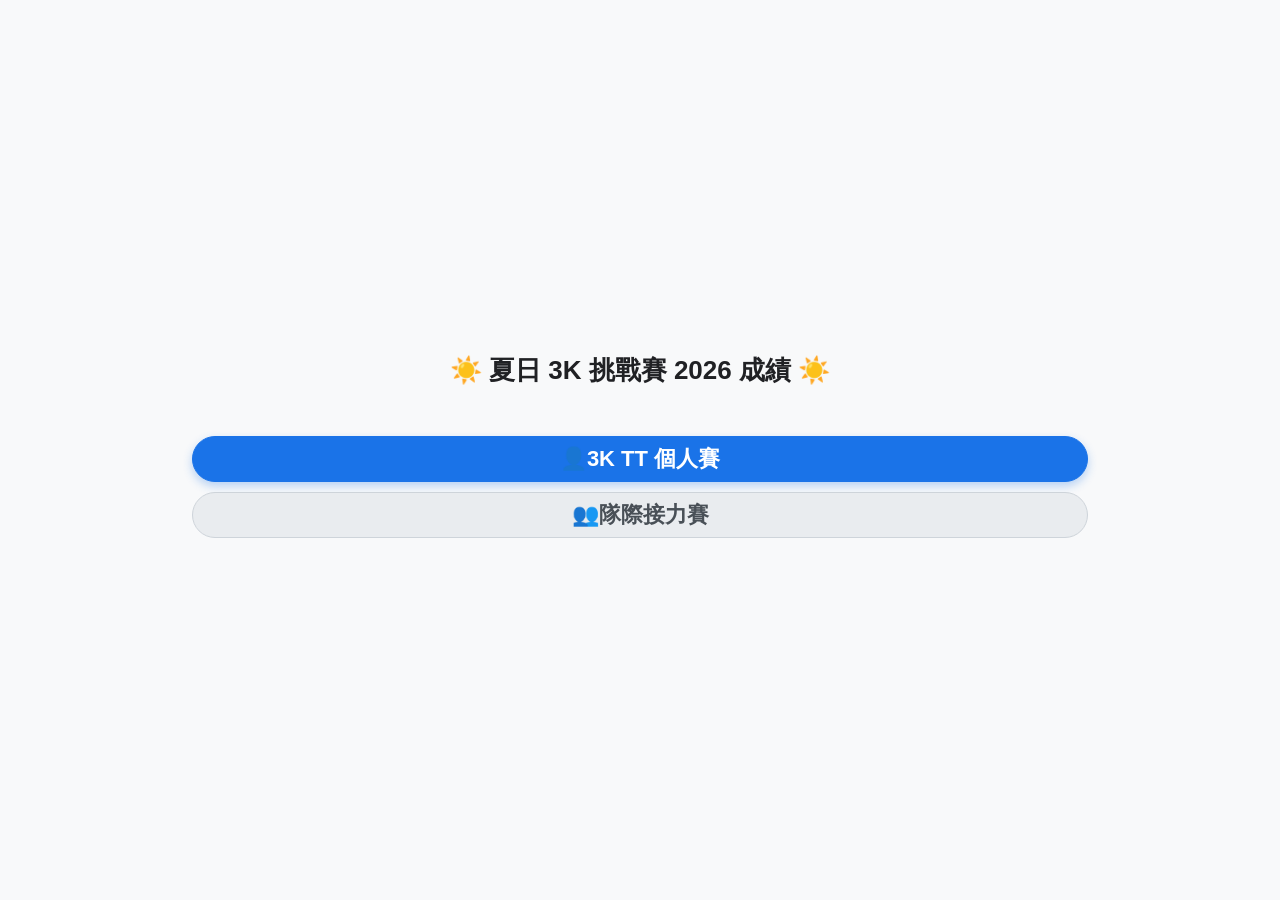
<file: 3KTT_result.files/sheet002.htm>
<html xmlns:v="urn:schemas-microsoft-com:vml"
xmlns:o="urn:schemas-microsoft-com:office:office"
xmlns:x="urn:schemas-microsoft-com:office:excel"
xmlns="http://www.w3.org/TR/REC-html40">

<head>
<meta http-equiv=Content-Type content="text/html; charset=windows-1252">
<meta name=ProgId content=Excel.Sheet>
<meta name=Generator content="Microsoft Excel 15">
<link id=Main-File rel=Main-File href="../3KTT_result.htm">
<link rel=File-List href=filelist.xml>
<title>&#9728;&#65039; &#22799;&#26085; 3K &#25361;&#25136;&#36093; 2026
&#25104;&#32318; &#9728;&#65039;</title>
<link rel=Stylesheet href=stylesheet.css>
<style>
<!--table
	{mso-displayed-decimal-separator:"\.";
	mso-displayed-thousand-separator:"\,";}
@page
	{margin:.75in .25in .75in .25in;
	mso-header-margin:.3in;
	mso-footer-margin:.3in;
	mso-page-orientation:landscape;}
-->
</style>
<![if !supportTabStrip]><script language="JavaScript">
<!--
function fnUpdateTabs()
 {
  if (parent.window.g_iIEVer>=4) {
   if (parent.document.readyState=="complete"
    && parent.frames['frTabs'].document.readyState=="complete")
   parent.fnSetActiveSheet(1);
  else
   window.setTimeout("fnUpdateTabs();",150);
 }
}

if (window.name!="frSheet")
 window.location.replace("../3KTT_result.htm");
else
 fnUpdateTabs();
//-->
</script>
<![endif]>
</head>

<body link="#1155CC" vlink="#1155CC" class=xl70>

<table border=0 cellpadding=0 cellspacing=0 width=1031 style='border-collapse:
 collapse;table-layout:fixed;width:776pt'>
 <col class=xl70 width=25 style='mso-width-source:userset;mso-width-alt:866;
 width:19pt'>
 <col class=xl71 width=25 style='mso-width-source:userset;mso-width-alt:866;
 width:19pt'>
 <col class=xl71 width=109 style='mso-width-source:userset;mso-width-alt:3761;
 width:82pt'>
 <col class=xl72 width=109 style='mso-width-source:userset;mso-width-alt:3761;
 width:82pt'>
 <col class=xl71 width=109 style='mso-width-source:userset;mso-width-alt:3761;
 width:82pt'>
 <col class=xl72 width=109 style='mso-width-source:userset;mso-width-alt:3761;
 width:82pt'>
 <col class=xl70 width=109 style='mso-width-source:userset;mso-width-alt:3761;
 width:82pt'>
 <col class=xl72 width=109 style='mso-width-source:userset;mso-width-alt:3761;
 width:82pt'>
 <col class=xl70 width=109 style='mso-width-source:userset;mso-width-alt:3761;
 width:82pt'>
 <col class=xl72 width=109 style='mso-width-source:userset;mso-width-alt:3761;
 width:82pt'>
 <col class=xl70 width=109 style='mso-width-source:userset;mso-width-alt:3761;
 width:82pt'>
 <tr height=29 style='mso-height-source:userset;height:21.75pt'>
  <td colspan=6 height=29 class=xl71 width=486 style='height:21.75pt;
  width:366pt'></td>
  <td class=xl70 width=109 style='width:82pt'></td>
  <td class=xl72 width=109 style='width:82pt'></td>
  <td class=xl70 width=109 style='width:82pt'></td>
  <td class=xl72 width=109 style='width:82pt'></td>
  <td class=xl70 width=109 style='width:82pt'></td>
 </tr>
 <tr height=45 style='mso-height-source:userset;height:33.75pt'>
  <td colspan=11 height=45 class=xl79 style='height:33.75pt'>&#9728;&#65039;
  &#22799;&#26085; 3K &#25361;&#25136;&#36093; 2026
  &#23567;&#32068;&#25104;&#32318; &#9728;&#65039;</td>
 </tr>
 <tr height=22 style='mso-height-source:userset;height:16.5pt'>
  <td colspan=6 height=22 class=xl71 style='height:16.5pt'></td>
  <td class=xl70></td>
  <td class=xl72></td>
  <td class=xl70></td>
  <td class=xl72></td>
  <td class=xl70></td>
 </tr>
 <tr class=xl71 height=35 style='mso-height-source:userset;height:26.25pt'>
  <td height=35 class=xl71 style='height:26.25pt'></td>
  <td class=xl71></td>
  <td colspan=2 class=xl71>&#31532;&#19968;&#26834; (400)</td>
  <td colspan=2 class=xl71>&#31532;&#20108;&#26834;(800)</td>
  <td colspan=2 class=xl71>&#31532;&#19977;&#26834;(1200)</td>
  <td colspan=2 class=xl71>&#31532;&#22235;&#26834;(1600)</td>
  <td class=xl71></td>
 </tr>
 <tr class=xl71 height=35 style='mso-height-source:userset;height:26.25pt'>
  <td height=35 class=xl71 style='height:26.25pt'></td>
  <td class=xl71></td>
  <td class=xl71>&#25104;&#21729;</td>
  <td class=xl72>&#26178;&#38291;</td>
  <td class=xl71>&#25104;&#21729;</td>
  <td class=xl72>&#26178;&#38291;</td>
  <td class=xl71>&#25104;&#21729;</td>
  <td class=xl72>&#26178;&#38291;</td>
  <td class=xl71>&#25104;&#21729;</td>
  <td class=xl72>&#26178;&#38291;</td>
  <td class=xl71>&#32317;&#26178;&#38291;</td>
 </tr>
 <tr height=38 style='mso-height-source:userset;height:28.5pt'>
  <td height=38 class=xl70 style='height:28.5pt'></td>
  <td class=xl71 style='font-size:12.0pt;color:black;font-weight:400;
  text-decoration:none;text-underline-style:none;text-line-through:none;
  font-family:"Alibaba Sans TC 55 Regular";border:none;background:#D9D9D9;
  mso-pattern:black none'>1</td>
  <td class=xl80 style='font-size:12.0pt;color:red;font-weight:400;text-decoration:
  none;text-underline-style:none;text-line-through:none;font-family:"Alibaba Sans TC 55 Regular";
  border:none;background:#D9D9D9;mso-pattern:black none'>Vivian</td>
  <td class=xl84 style='font-size:12.0pt;color:windowtext;font-weight:400;
  text-decoration:none;text-underline-style:none;text-line-through:none;
  font-family:"Alibaba Sans TC 55 Regular";border:none;background:#D9D9D9;
  mso-pattern:black none'>0:01:24</td>
  <td class=xl82 style='font-size:12.0pt;color:red;font-weight:400;text-decoration:
  none;text-underline-style:none;text-line-through:none;font-family:"Alibaba Sans TC 55 Regular";
  border:none;background:#D9D9D9;mso-pattern:black none'>Brian</td>
  <td class=xl73 style='font-size:12.0pt;color:black;font-weight:400;
  text-decoration:none;text-underline-style:none;text-line-through:none;
  font-family:"Alibaba Sans TC 55 Regular";border:none;background:#D9D9D9;
  mso-pattern:black none'>0:02:40</td>
  <td class=xl80 style='font-size:12.0pt;color:red;font-weight:400;text-decoration:
  none;text-underline-style:none;text-line-through:none;font-family:"Alibaba Sans TC 55 Regular";
  border:none;background:#D9D9D9;mso-pattern:black none'>Michael</td>
  <td class=xl73 style='font-size:12.0pt;color:black;font-weight:400;
  text-decoration:none;text-underline-style:none;text-line-through:none;
  font-family:"Alibaba Sans TC 55 Regular";border:none;background:#D9D9D9;
  mso-pattern:black none'>0:04:00</td>
  <td class=xl80 style='font-size:12.0pt;color:red;font-weight:400;text-decoration:
  none;text-underline-style:none;text-line-through:none;font-family:"Alibaba Sans TC 55 Regular";
  border:none;background:#D9D9D9;mso-pattern:black none'>Magic Sir</td>
  <td class=xl73 style='font-size:12.0pt;color:black;font-weight:400;
  text-decoration:none;text-underline-style:none;text-line-through:none;
  font-family:"Alibaba Sans TC 55 Regular";border:none;background:#D9D9D9;
  mso-pattern:black none'>0:05:20</td>
  <td class=xl73 style='font-size:12.0pt;color:black;font-weight:400;
  text-decoration:none;text-underline-style:none;text-line-through:none;
  font-family:"Alibaba Sans TC 55 Regular";border:none;background:#D9D9D9;
  mso-pattern:black none'>0:13:24</td>
 </tr>
 <tr height=37 style='mso-height-source:userset;height:27.75pt'>
  <td height=37 class=xl70 style='height:27.75pt'></td>
  <td class=xl71>2</td>
  <td class=xl80>Queenie</td>
  <td class=xl73>0:01:38</td>
  <td class=xl80>Leo</td>
  <td class=xl73>0:02:35</td>
  <td class=xl80>SiuLun</td>
  <td class=xl73>0:04:15</td>
  <td class=xl80>Fung</td>
  <td class=xl73>0:05:16</td>
  <td class=xl73>0:13:44</td>
 </tr>
 <tr height=37 style='mso-height-source:userset;height:27.75pt'>
  <td height=37 class=xl70 style='height:27.75pt'></td>
  <td class=xl71 style='font-size:12.0pt;color:black;font-weight:400;
  text-decoration:none;text-underline-style:none;text-line-through:none;
  font-family:"Alibaba Sans TC 55 Regular";border:none;background:#D9D9D9;
  mso-pattern:black none'>3</td>
  <td class=xl80 style='font-size:12.0pt;color:red;font-weight:400;text-decoration:
  none;text-underline-style:none;text-line-through:none;font-family:"Alibaba Sans TC 55 Regular";
  border:none;background:#D9D9D9;mso-pattern:black none'>Miko</td>
  <td class=xl73 style='font-size:12.0pt;color:black;font-weight:400;
  text-decoration:none;text-underline-style:none;text-line-through:none;
  font-family:"Alibaba Sans TC 55 Regular";border:none;background:#D9D9D9;
  mso-pattern:black none'>0:01:50</td>
  <td class=xl80 style='font-size:12.0pt;color:red;font-weight:400;text-decoration:
  none;text-underline-style:none;text-line-through:none;font-family:"Alibaba Sans TC 55 Regular";
  border:none;background:#D9D9D9;mso-pattern:black none'>Hinson</td>
  <td class=xl73 style='font-size:12.0pt;color:black;font-weight:400;
  text-decoration:none;text-underline-style:none;text-line-through:none;
  font-family:"Alibaba Sans TC 55 Regular";border:none;background:#D9D9D9;
  mso-pattern:black none'>0:02:44</td>
  <td class=xl80 style='font-size:12.0pt;color:red;font-weight:400;text-decoration:
  none;text-underline-style:none;text-line-through:none;font-family:"Alibaba Sans TC 55 Regular";
  border:none;background:#D9D9D9;mso-pattern:black none'>lan</td>
  <td class=xl73 style='font-size:12.0pt;color:black;font-weight:400;
  text-decoration:none;text-underline-style:none;text-line-through:none;
  font-family:"Alibaba Sans TC 55 Regular";border:none;background:#D9D9D9;
  mso-pattern:black none'>0:04:05</td>
  <td class=xl80 style='font-size:12.0pt;color:red;font-weight:400;text-decoration:
  none;text-underline-style:none;text-line-through:none;font-family:"Alibaba Sans TC 55 Regular";
  border:none;background:#D9D9D9;mso-pattern:black none'>Kevin</td>
  <td class=xl73 style='font-size:12.0pt;color:black;font-weight:400;
  text-decoration:none;text-underline-style:none;text-line-through:none;
  font-family:"Alibaba Sans TC 55 Regular";border:none;background:#D9D9D9;
  mso-pattern:black none'>0:06:02</td>
  <td class=xl73 style='font-size:12.0pt;color:black;font-weight:400;
  text-decoration:none;text-underline-style:none;text-line-through:none;
  font-family:"Alibaba Sans TC 55 Regular";border:none;background:#D9D9D9;
  mso-pattern:black none'>0:14:41</td>
 </tr>
 <tr height=37 style='mso-height-source:userset;height:27.75pt'>
  <td height=37 class=xl70 style='height:27.75pt'></td>
  <td class=xl71>4</td>
  <td class=xl80>Gigi</td>
  <td class=xl73>0:01:25</td>
  <td class=xl80>Tom</td>
  <td class=xl73>0:02:24</td>
  <td class=xl80>Tony</td>
  <td class=xl73>0:05:23</td>
  <td class=xl80>Kwan</td>
  <td class=xl73>0:05:45</td>
  <td class=xl73>0:14:57</td>
 </tr>
 <tr height=37 style='mso-height-source:userset;height:27.75pt'>
  <td height=37 class=xl70 style='height:27.75pt'></td>
  <td class=xl71 style='font-size:12.0pt;color:black;font-weight:400;
  text-decoration:none;text-underline-style:none;text-line-through:none;
  font-family:"Alibaba Sans TC 55 Regular";border:none;background:#D9D9D9;
  mso-pattern:black none'>5</td>
  <td class=xl81 style='font-size:12.0pt;color:red;font-weight:400;text-decoration:
  none;text-underline-style:none;text-line-through:none;font-family:"Alibaba Sans HK 55 Regular";
  border:none;background:#D9D9D9;mso-pattern:black none'>Ada</td>
  <td class=xl74 width=109 style='width:82pt;font-size:12.0pt;color:black;
  font-weight:400;text-decoration:none;text-underline-style:none;text-line-through:
  none;font-family:"Alibaba Sans HK 55 Regular";border:none;background:#D9D9D9;
  mso-pattern:black none'>0:01:50</td>
  <td class=xl80 style='font-size:12.0pt;color:red;font-weight:400;text-decoration:
  none;text-underline-style:none;text-line-through:none;font-family:"Alibaba Sans TC 55 Regular";
  border:none;background:#D9D9D9;mso-pattern:black none'>Longson</td>
  <td class=xl73 style='font-size:12.0pt;color:black;font-weight:400;
  text-decoration:none;text-underline-style:none;text-line-through:none;
  font-family:"Alibaba Sans TC 55 Regular";border:none;background:#D9D9D9;
  mso-pattern:black none'>0:02:55</td>
  <td class=xl83 width=109 style='width:82pt;font-size:12.0pt;color:red;
  font-weight:400;text-decoration:none;text-underline-style:none;text-line-through:
  none;font-family:"Alibaba Sans HK 55 Regular";border:none;background:#D9D9D9;
  mso-pattern:black none'>Parker</td>
  <td class=xl73 style='font-size:12.0pt;color:black;font-weight:400;
  text-decoration:none;text-underline-style:none;text-line-through:none;
  font-family:"Alibaba Sans TC 55 Regular";border:none;background:#D9D9D9;
  mso-pattern:black none'>0:04:49</td>
  <td class=xl80 style='font-size:12.0pt;color:red;font-weight:400;text-decoration:
  none;text-underline-style:none;text-line-through:none;font-family:"Alibaba Sans TC 55 Regular";
  border:none;background:#D9D9D9;mso-pattern:black none'>Patrick</td>
  <td class=xl73 style='font-size:12.0pt;color:black;font-weight:400;
  text-decoration:none;text-underline-style:none;text-line-through:none;
  font-family:"Alibaba Sans TC 55 Regular";border:none;background:#D9D9D9;
  mso-pattern:black none'>0:05:52</td>
  <td class=xl73 style='font-size:12.0pt;color:black;font-weight:400;
  text-decoration:none;text-underline-style:none;text-line-through:none;
  font-family:"Alibaba Sans TC 55 Regular";border:none;background:#D9D9D9;
  mso-pattern:black none'>0:15:26</td>
 </tr>
 <tr height=37 style='mso-height-source:userset;height:27.75pt'>
  <td colspan=11 height=37 class=xl71 style='height:27.75pt'></td>
 </tr>
 <tr height=37 style='mso-height-source:userset;height:27.75pt'>
  <td colspan=11 height=37 class=xl71 style='height:27.75pt'>~ &#23436;~</td>
 </tr>
 <tr height=37 style='mso-height-source:userset;height:27.75pt'>
  <td colspan=11 height=37 class=xl71 style='height:27.75pt'>&#20908;&#23395;
  TT &#20877;&#35211;</td>
 </tr>
 <tr height=37 style='mso-height-source:userset;height:27.75pt'>
  <td colspan=6 height=37 class=xl71 style='height:27.75pt'></td>
  <td class=xl70></td>
  <td class=xl72></td>
  <td class=xl70></td>
  <td class=xl72></td>
  <td class=xl70></td>
 </tr>
 <tr height=37 style='mso-height-source:userset;height:27.75pt'>
  <td colspan=6 height=37 class=xl71 style='height:27.75pt'></td>
  <td class=xl70></td>
  <td class=xl72></td>
  <td class=xl70></td>
  <td class=xl72></td>
  <td class=xl70></td>
 </tr>
 <![if supportMisalignedColumns]>
 <tr height=0 style='display:none'>
  <td width=25 style='width:19pt'></td>
  <td width=25 style='width:19pt'></td>
  <td width=109 style='width:82pt'></td>
  <td width=109 style='width:82pt'></td>
  <td width=109 style='width:82pt'></td>
  <td width=109 style='width:82pt'></td>
  <td width=109 style='width:82pt'></td>
  <td width=109 style='width:82pt'></td>
  <td width=109 style='width:82pt'></td>
  <td width=109 style='width:82pt'></td>
  <td width=109 style='width:82pt'></td>
 </tr>
 <![endif]>
</table>

</body>

</html>
</file>
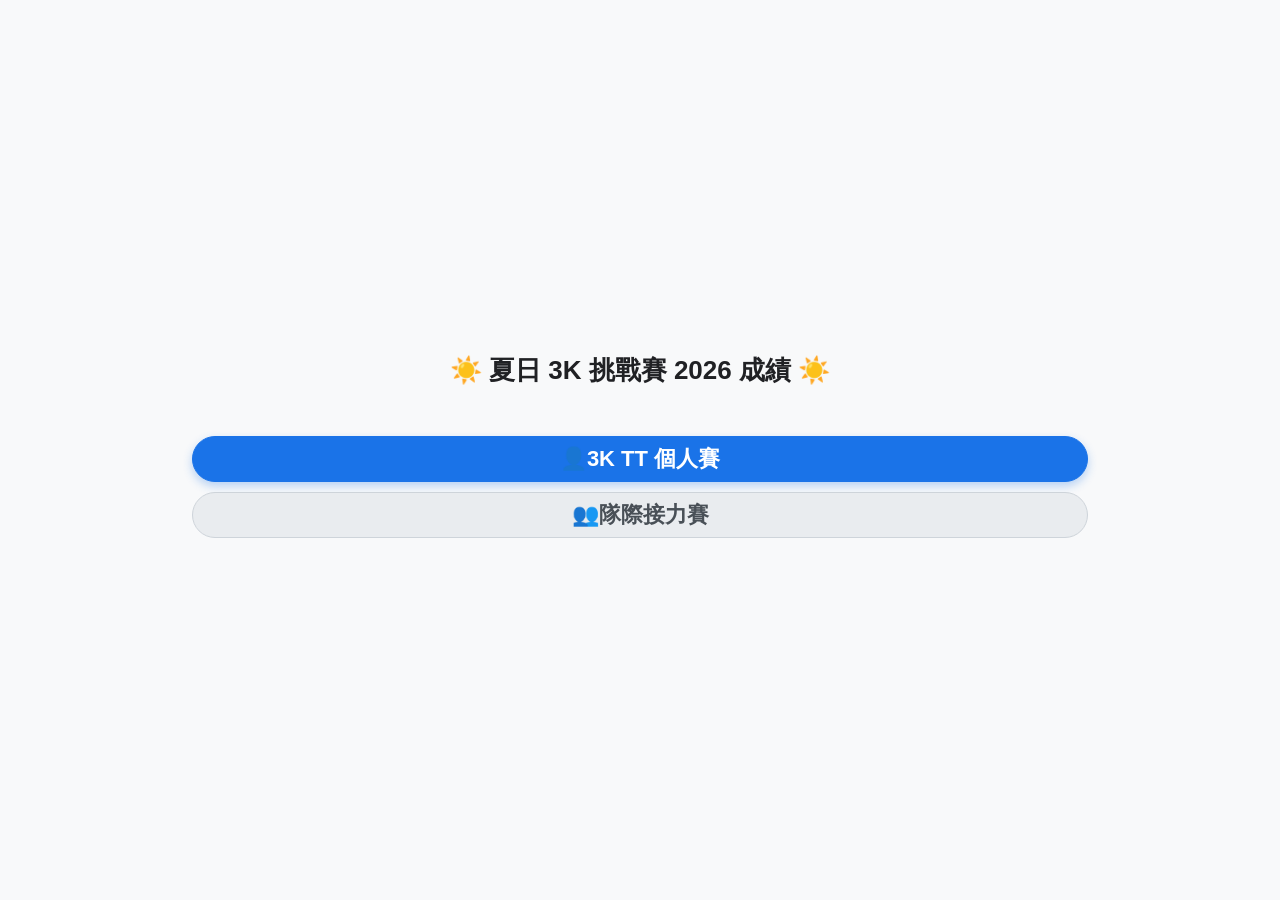
<file: 3KTT_result.files/tabstrip.htm>
<html>
<head>
<meta http-equiv=Content-Type content="text/html; charset=windows-1252">
<meta name=ProgId content=Excel.Sheet>
<meta name=Generator content="Microsoft Excel 15">
<link id=Main-File rel=Main-File href="../3KTT_result.htm">

<script language="JavaScript">
<!--
if (window.name!="frTabs")
 window.location.replace(document.all.item("Main-File").href);
//-->
</script>
<style>
<!--
A {
    text-decoration:none;
    color:#000000;
    font-size:9pt;
}
-->
</style>
</head>
<body topmargin=0 leftmargin=0 bgcolor="#808080">
<table border=0 cellspacing=1>
 <tr>
 <td bgcolor="#FFFFFF" nowrap><b><small><small>&nbsp;<a href="sheet001.htm" target="frSheet"><font face="Arial" color="#000000">individual Result</font></a>&nbsp;</small></small></b></td>
 <td bgcolor="#FFFFFF" nowrap><b><small><small>&nbsp;<a href="sheet002.htm" target="frSheet"><font face="Arial" color="#000000">Group Result</font></a>&nbsp;</small></small></b></td>

 </tr>
</table>
</body>
</html>
</file>
